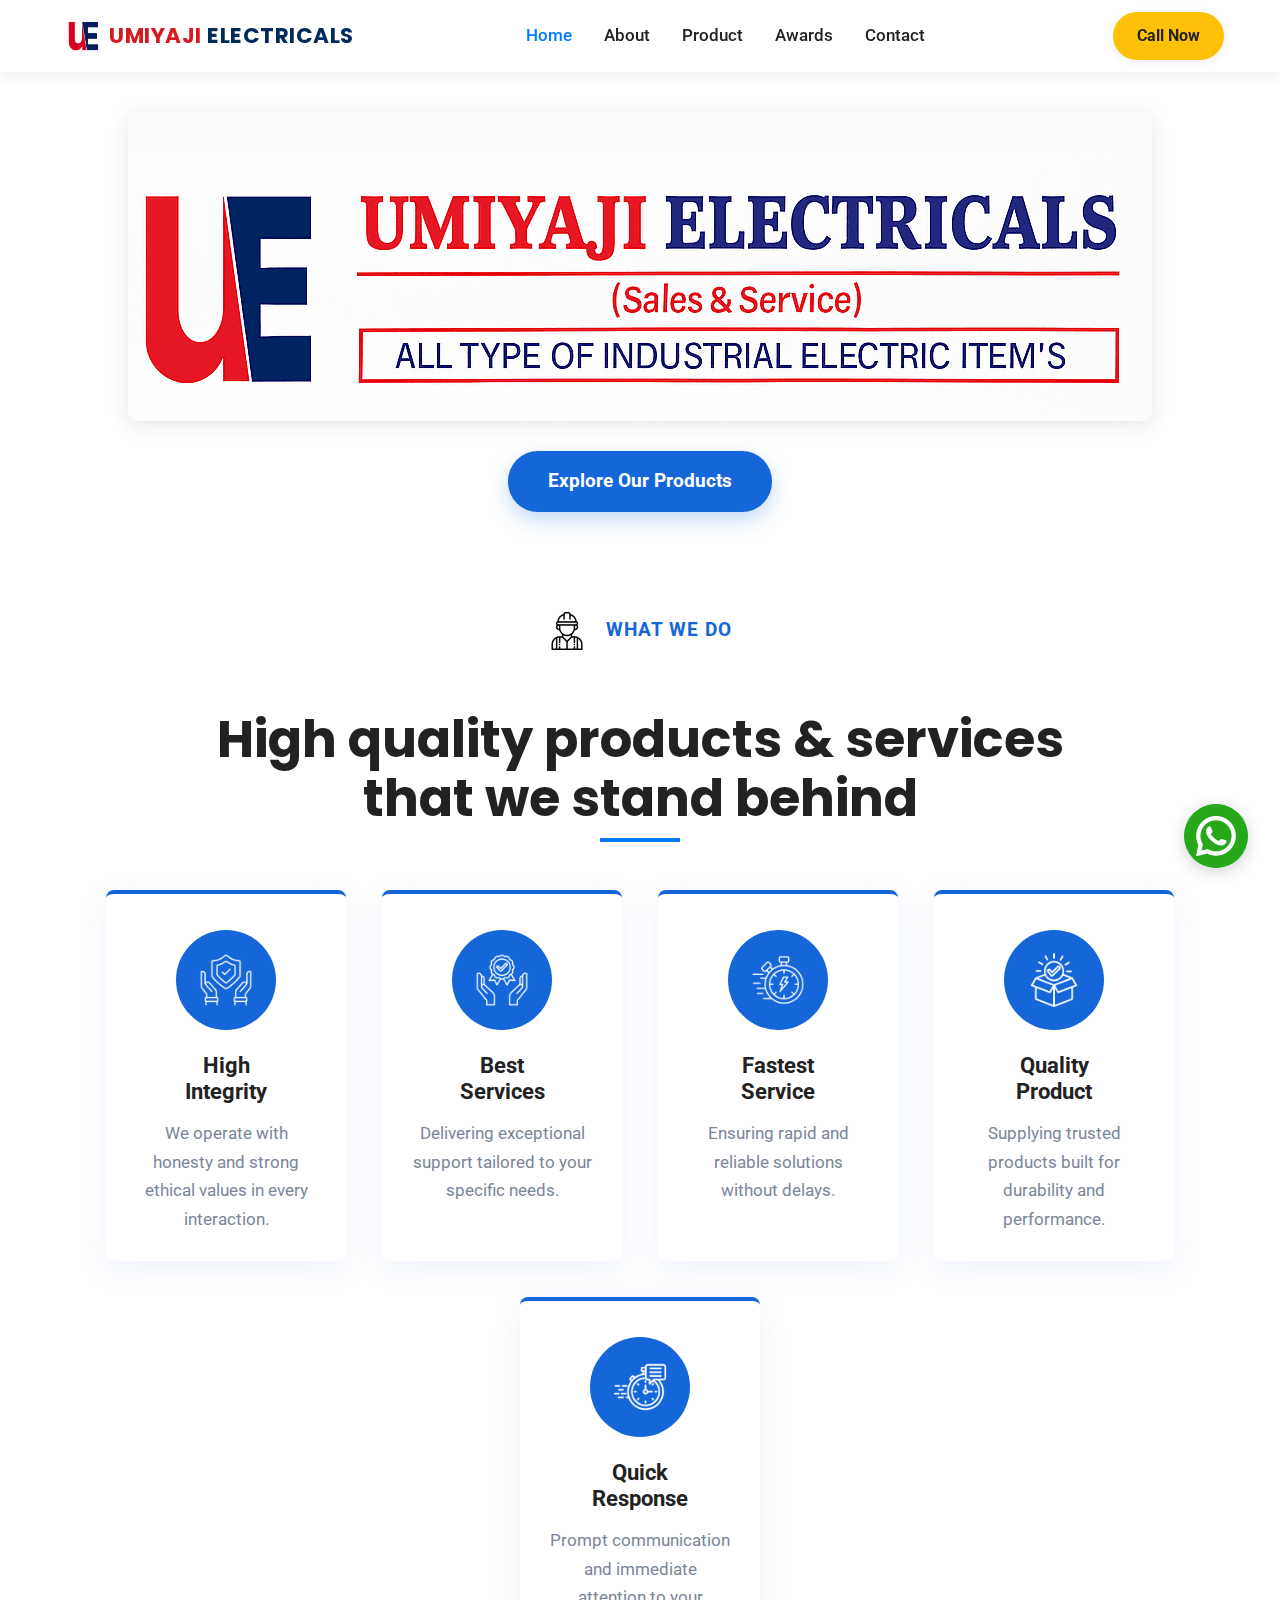
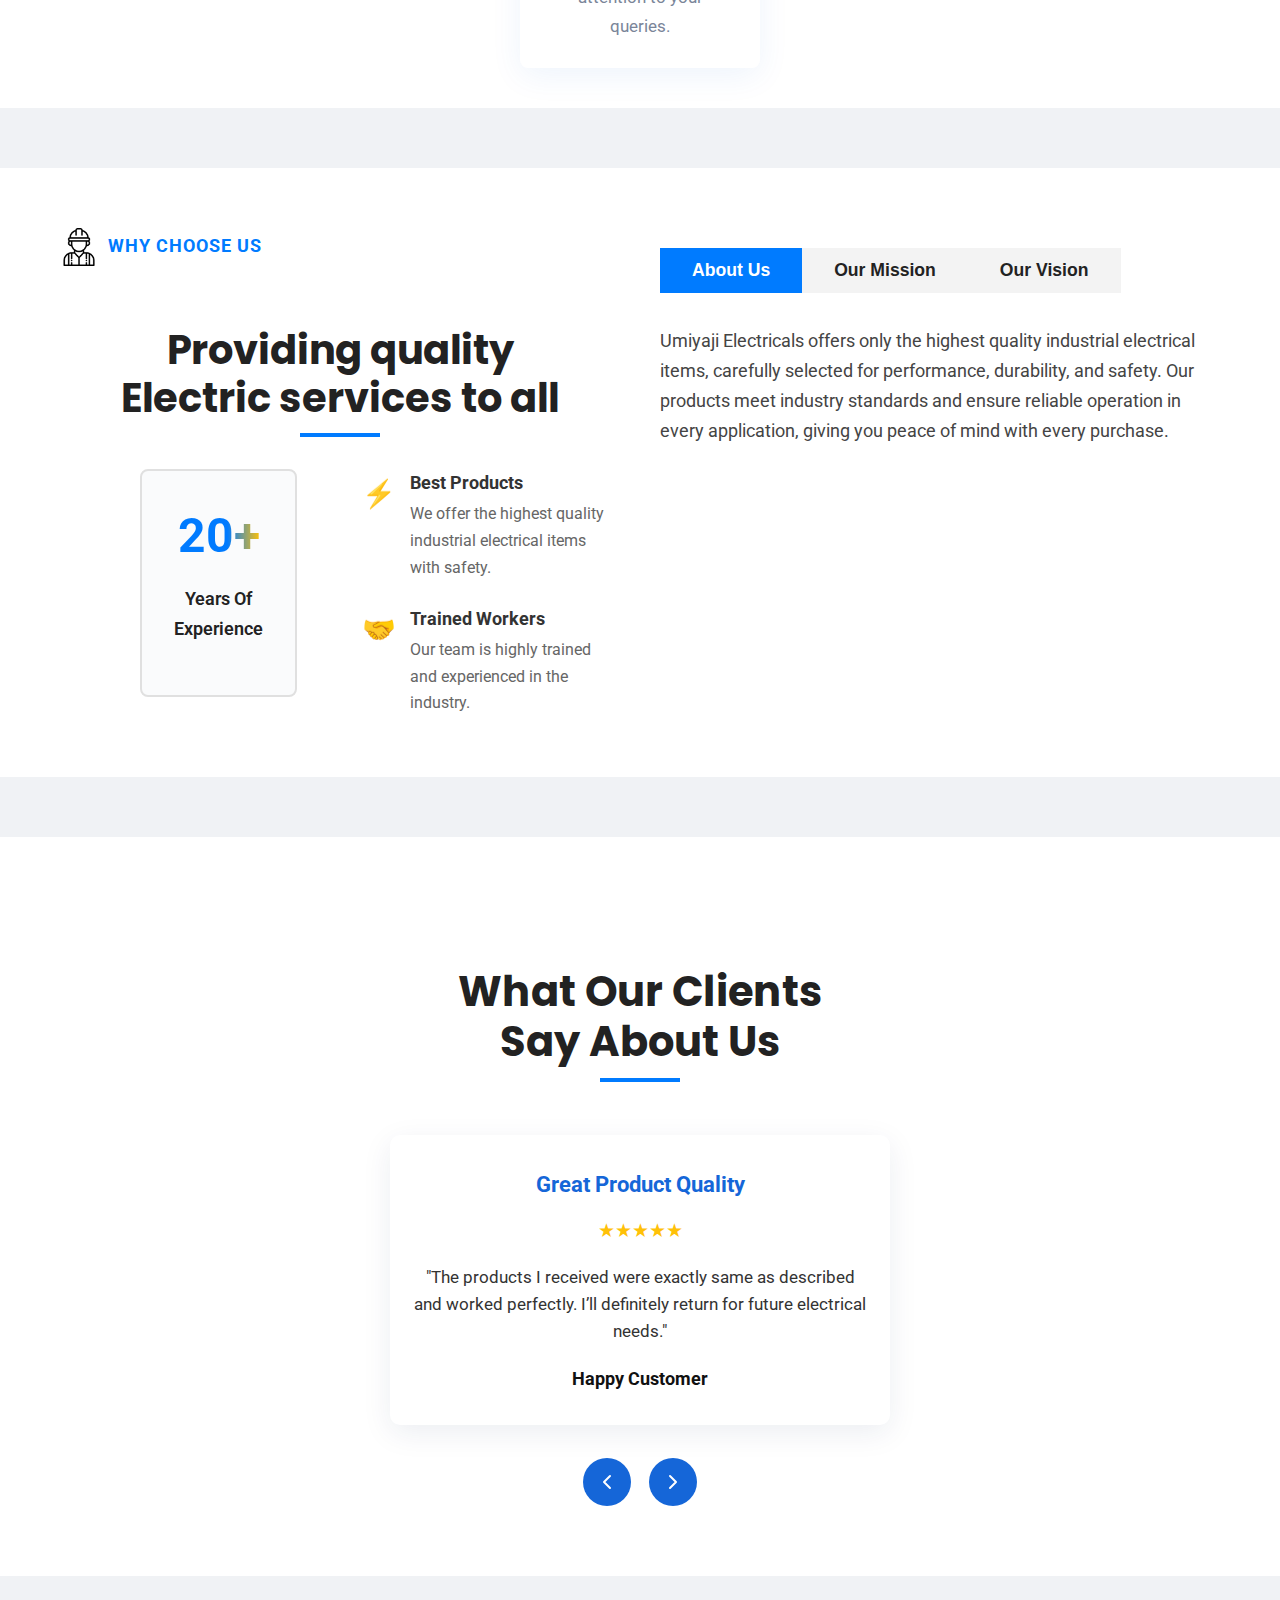
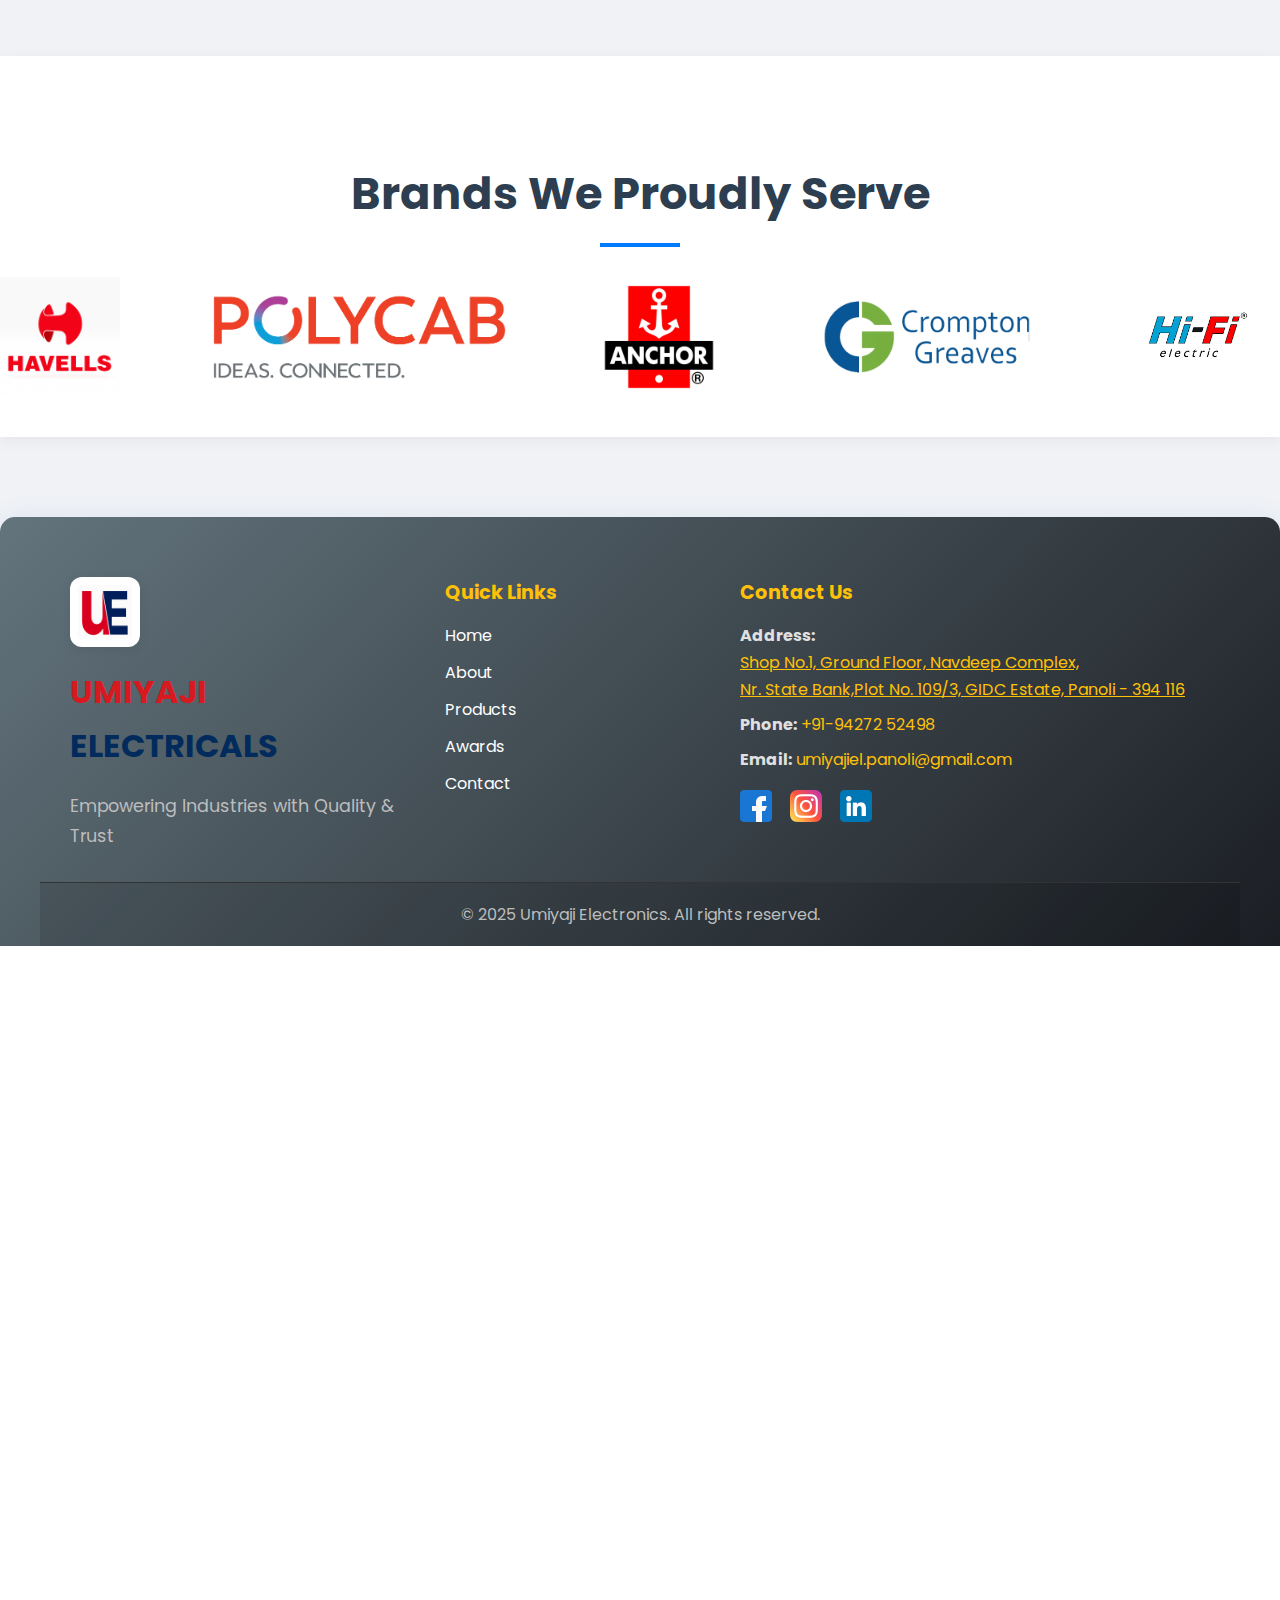
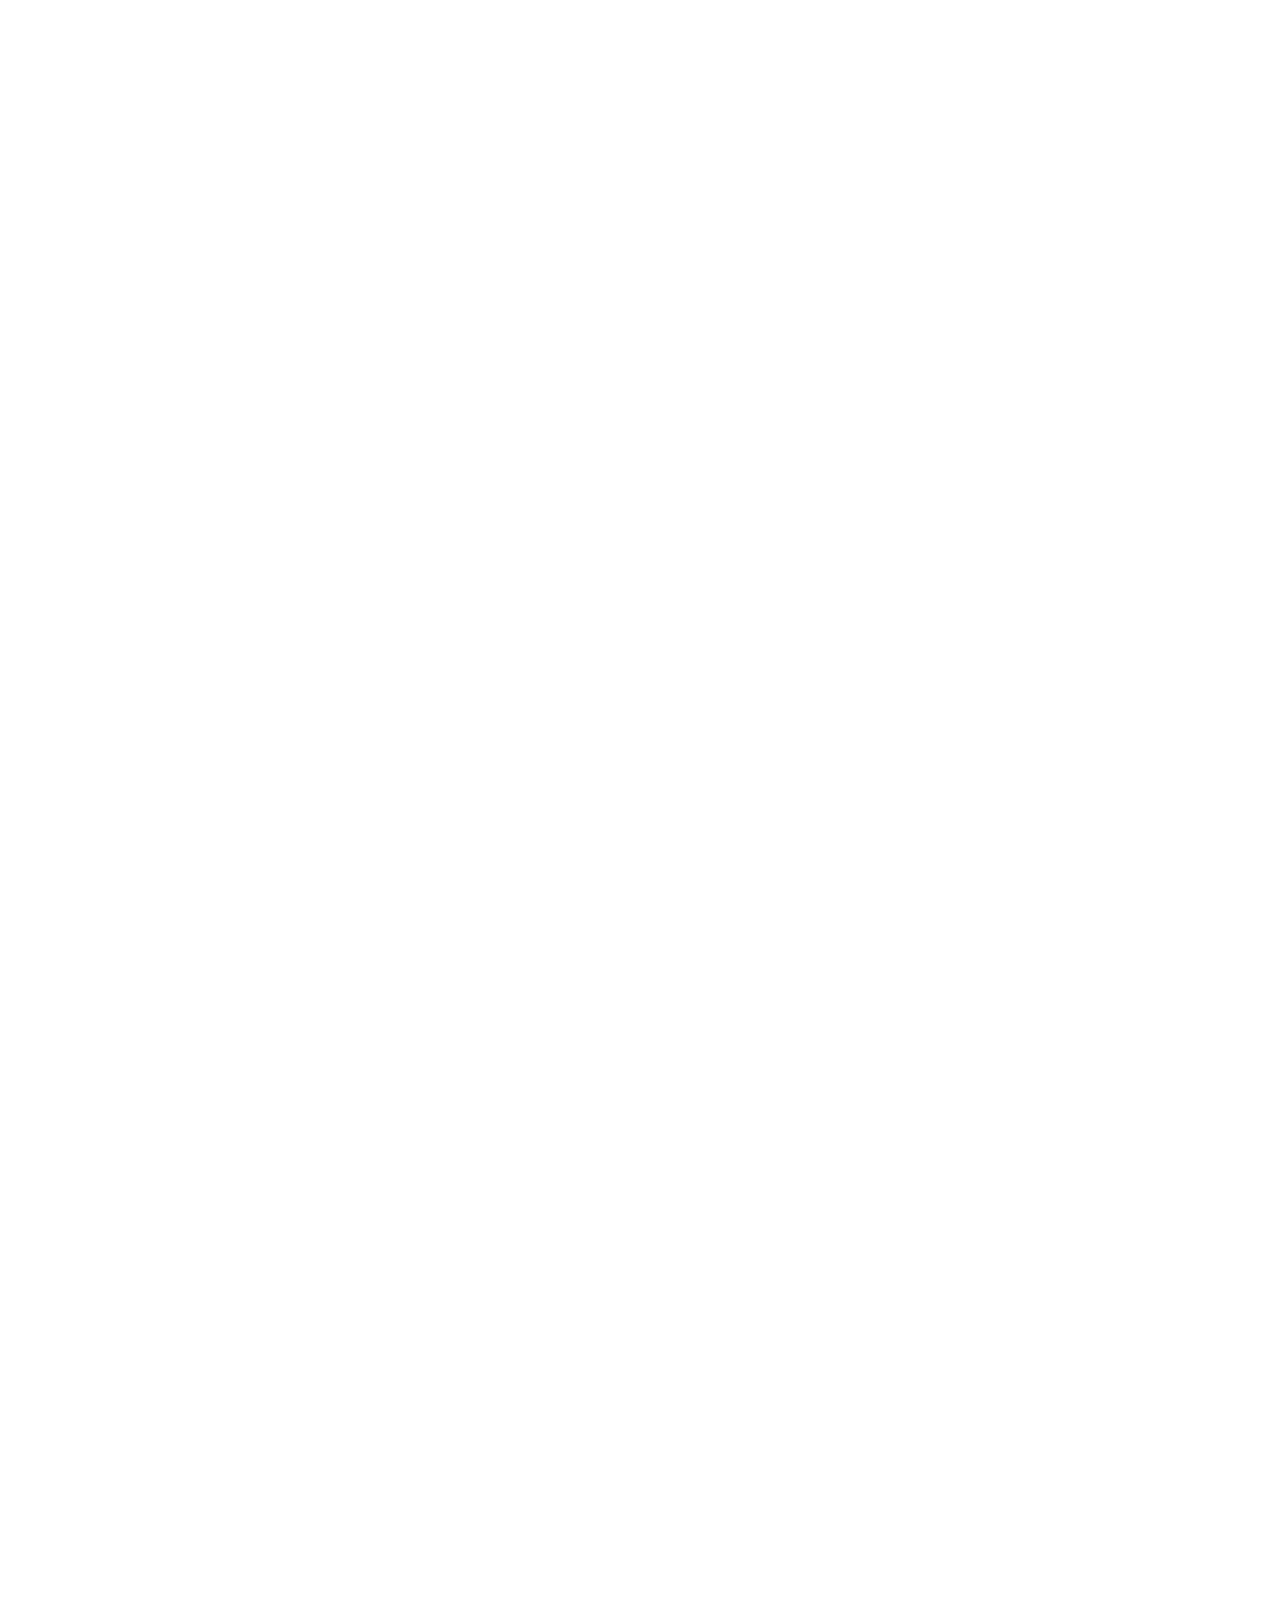
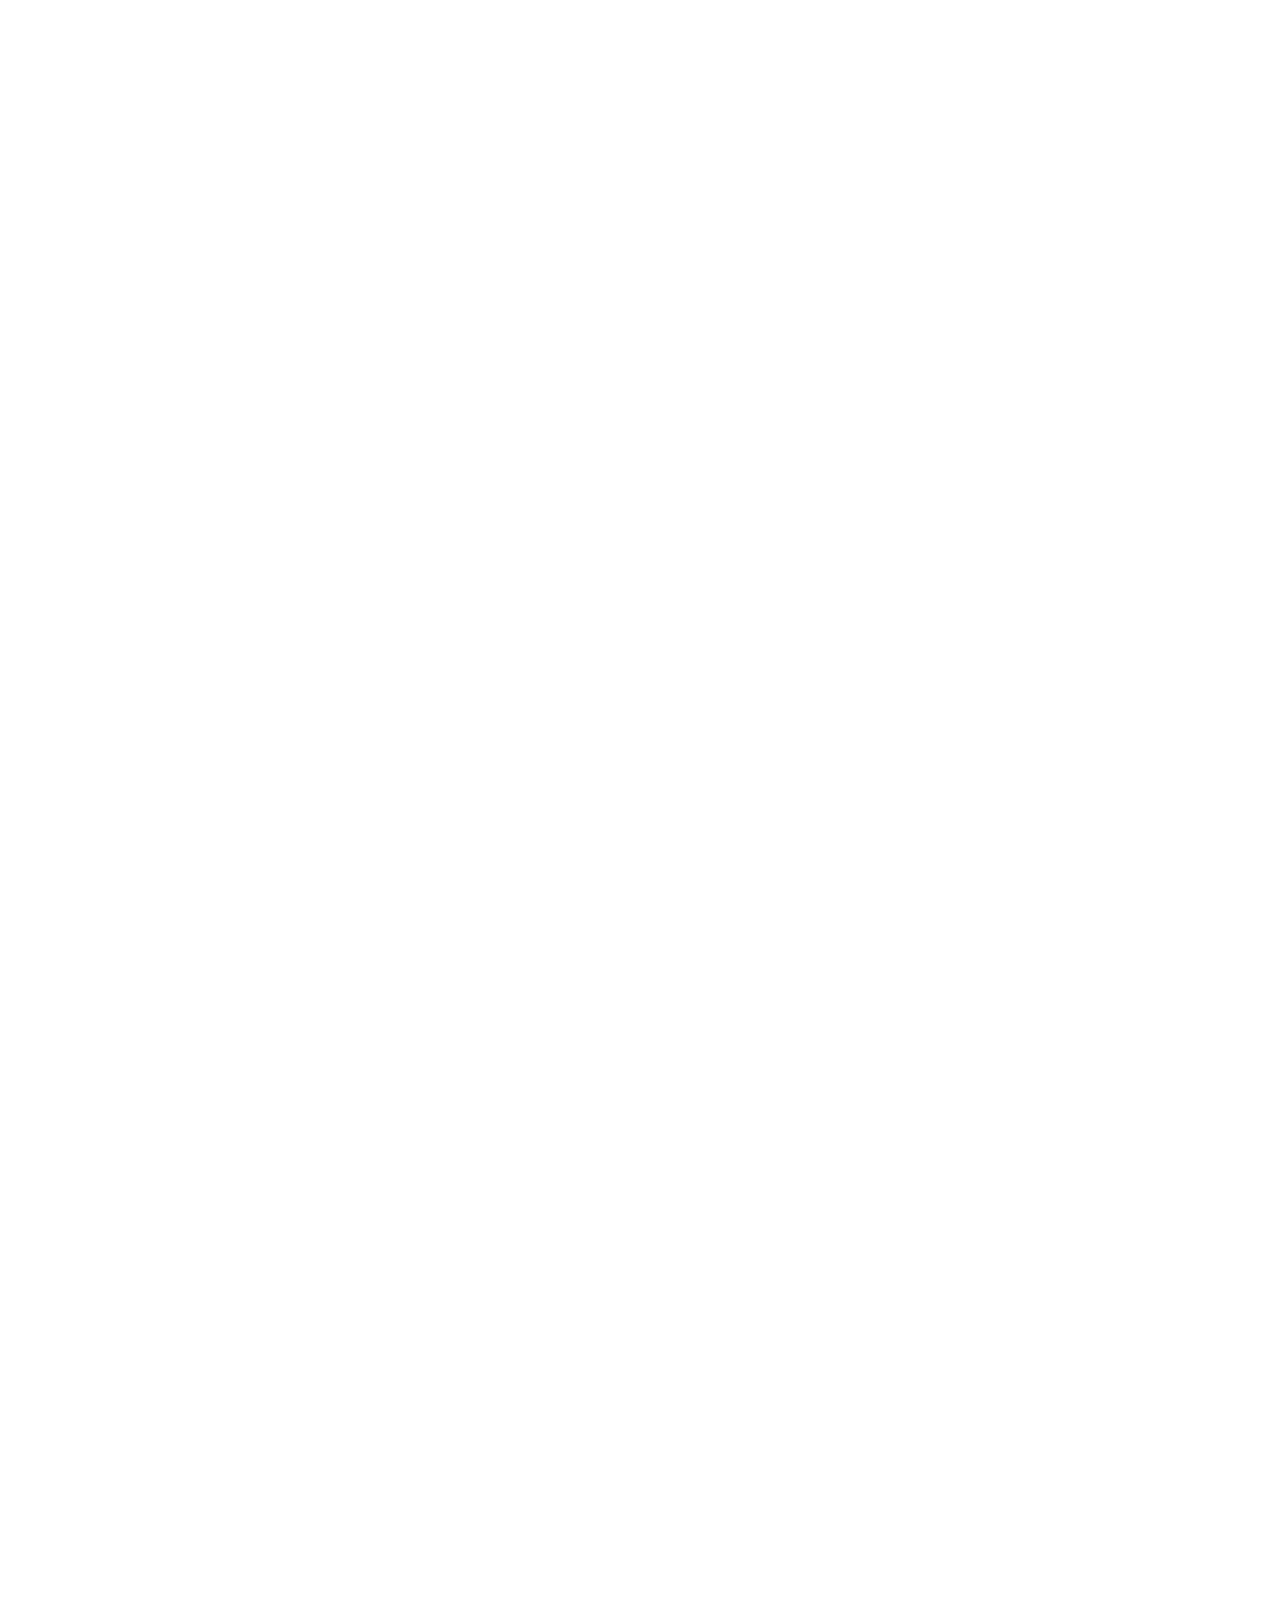
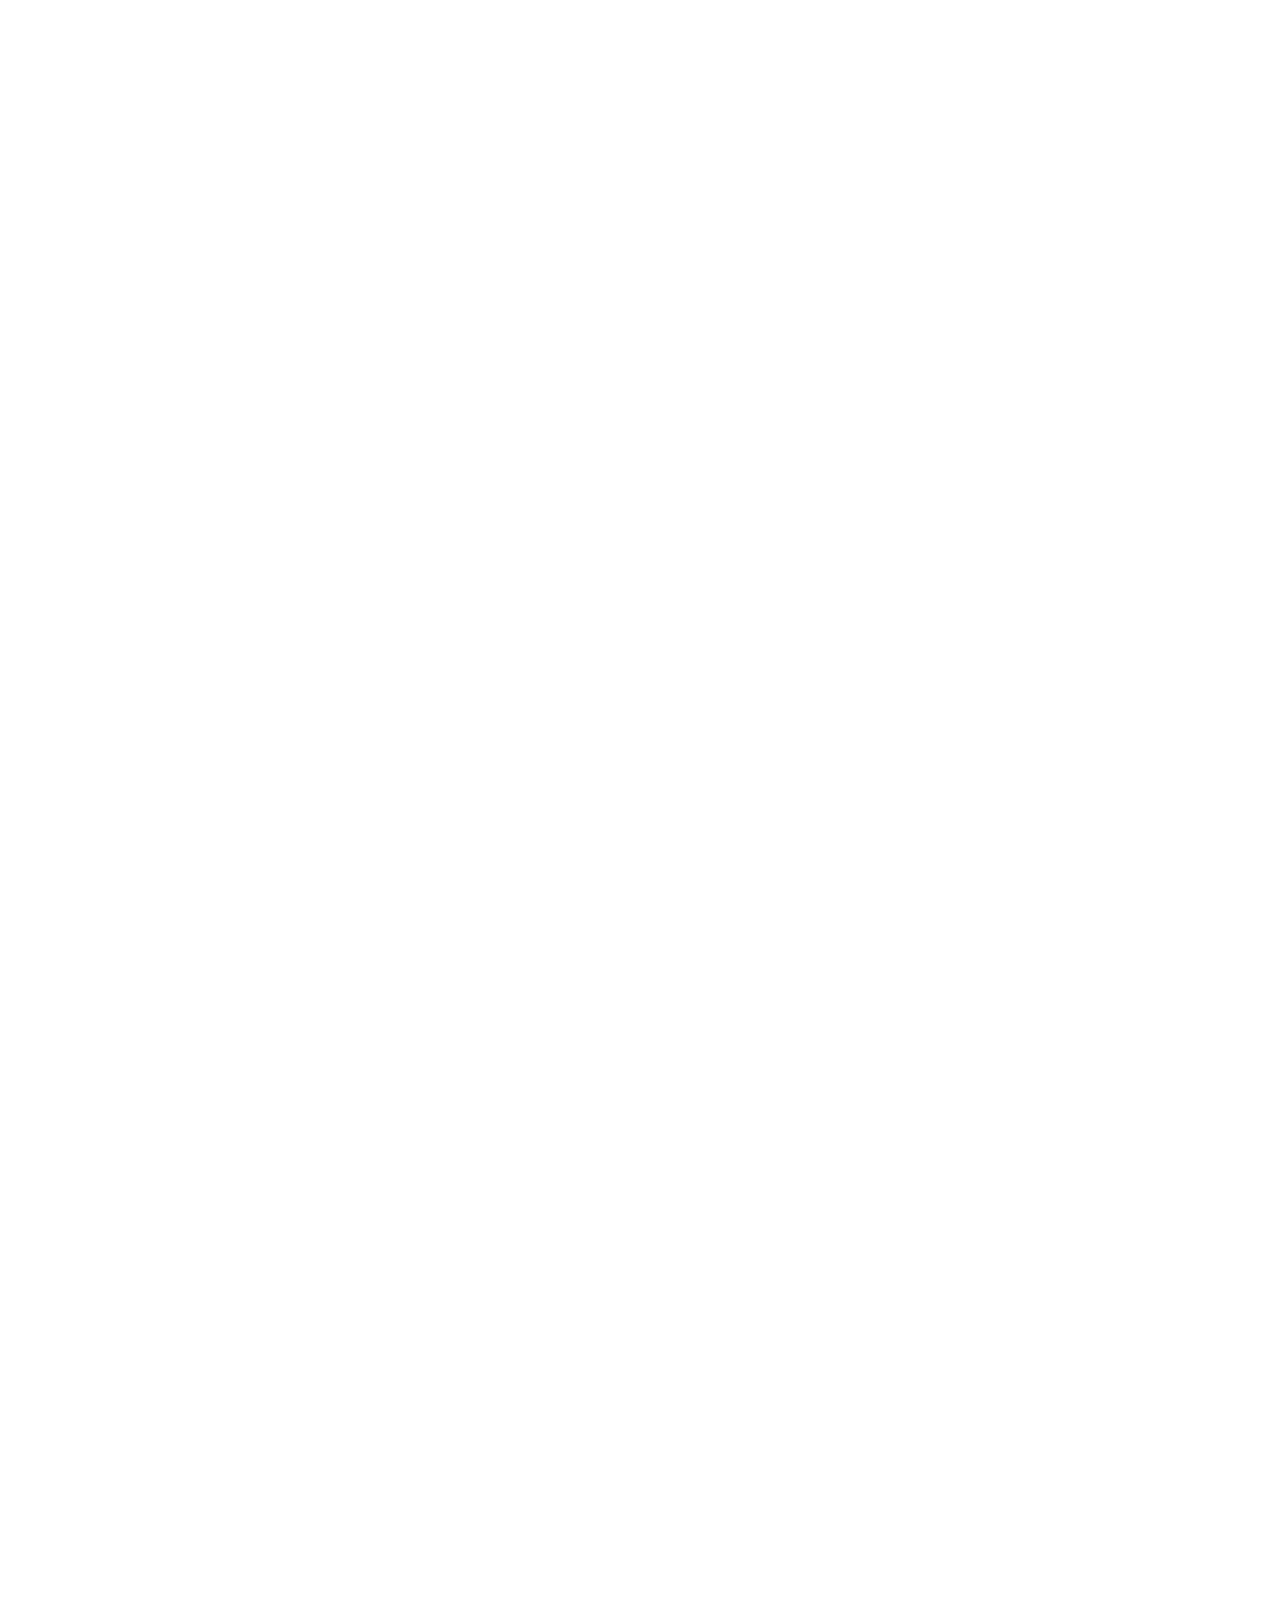
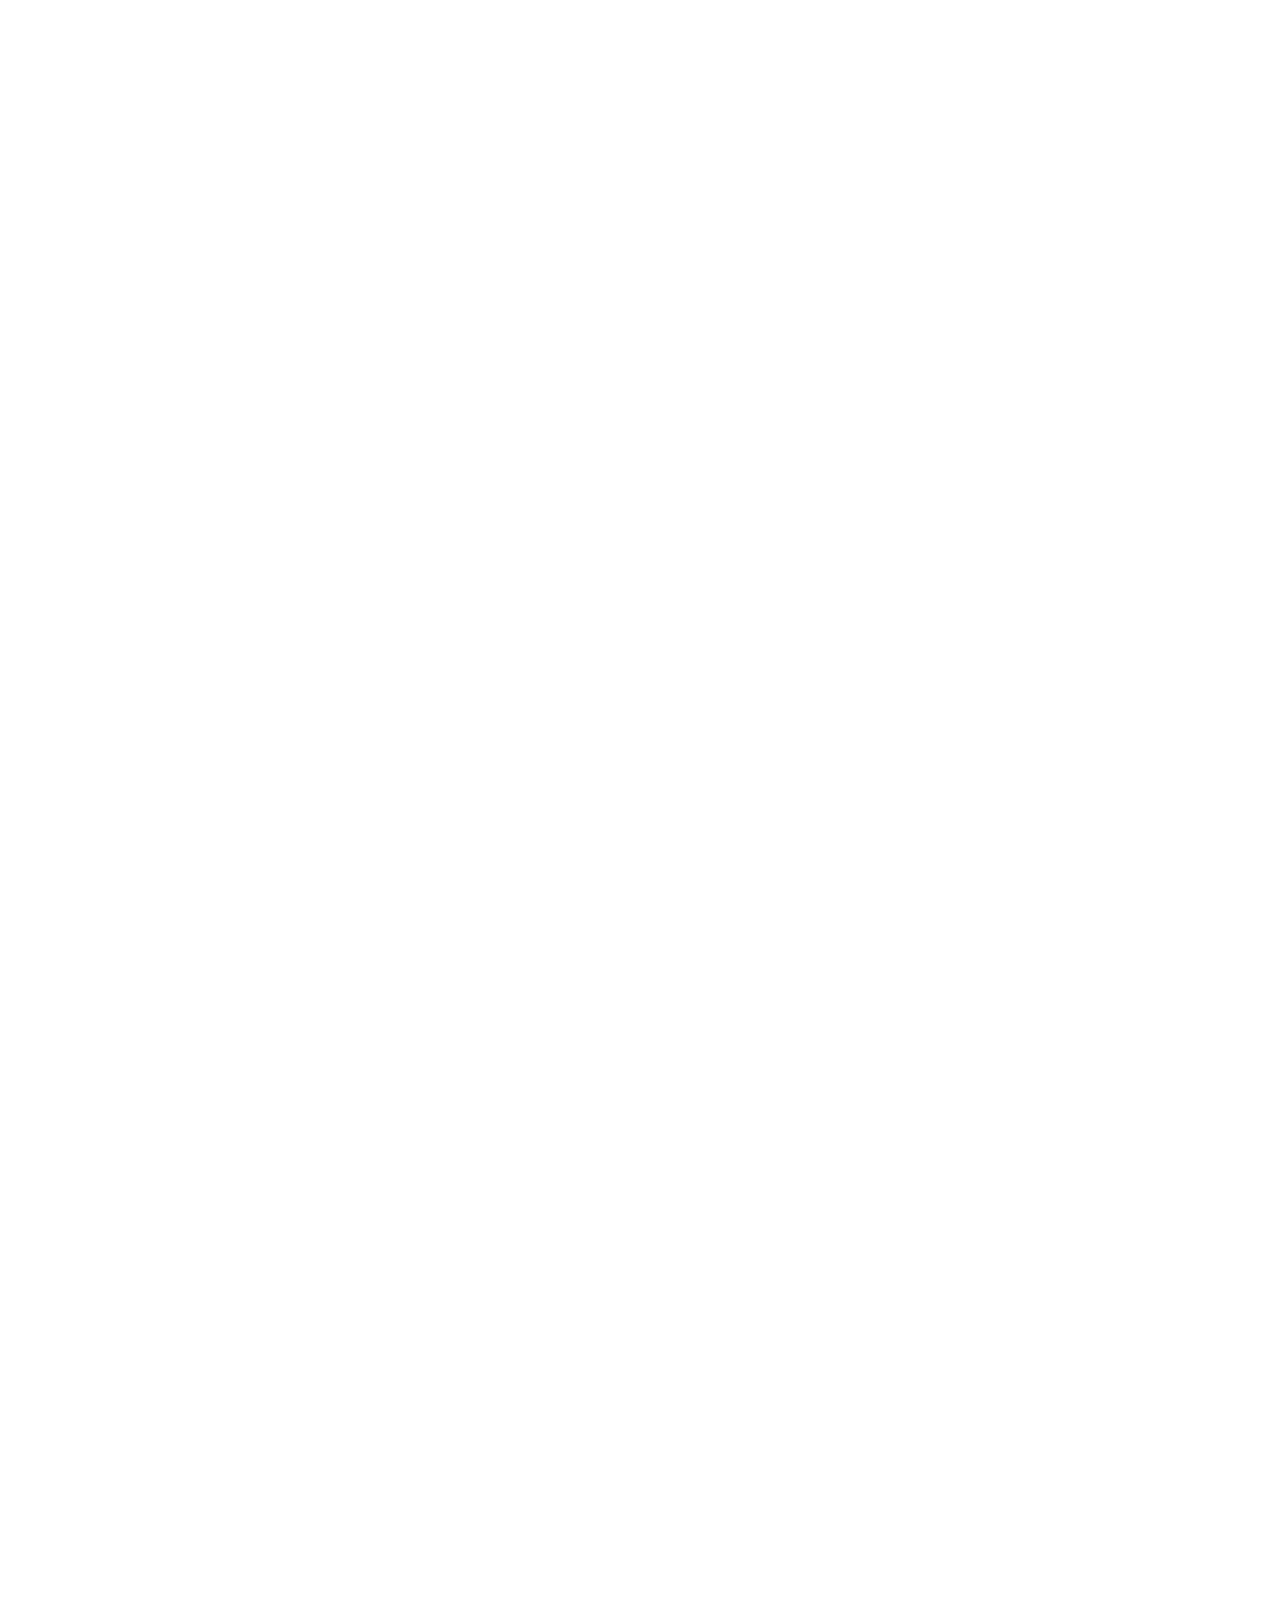
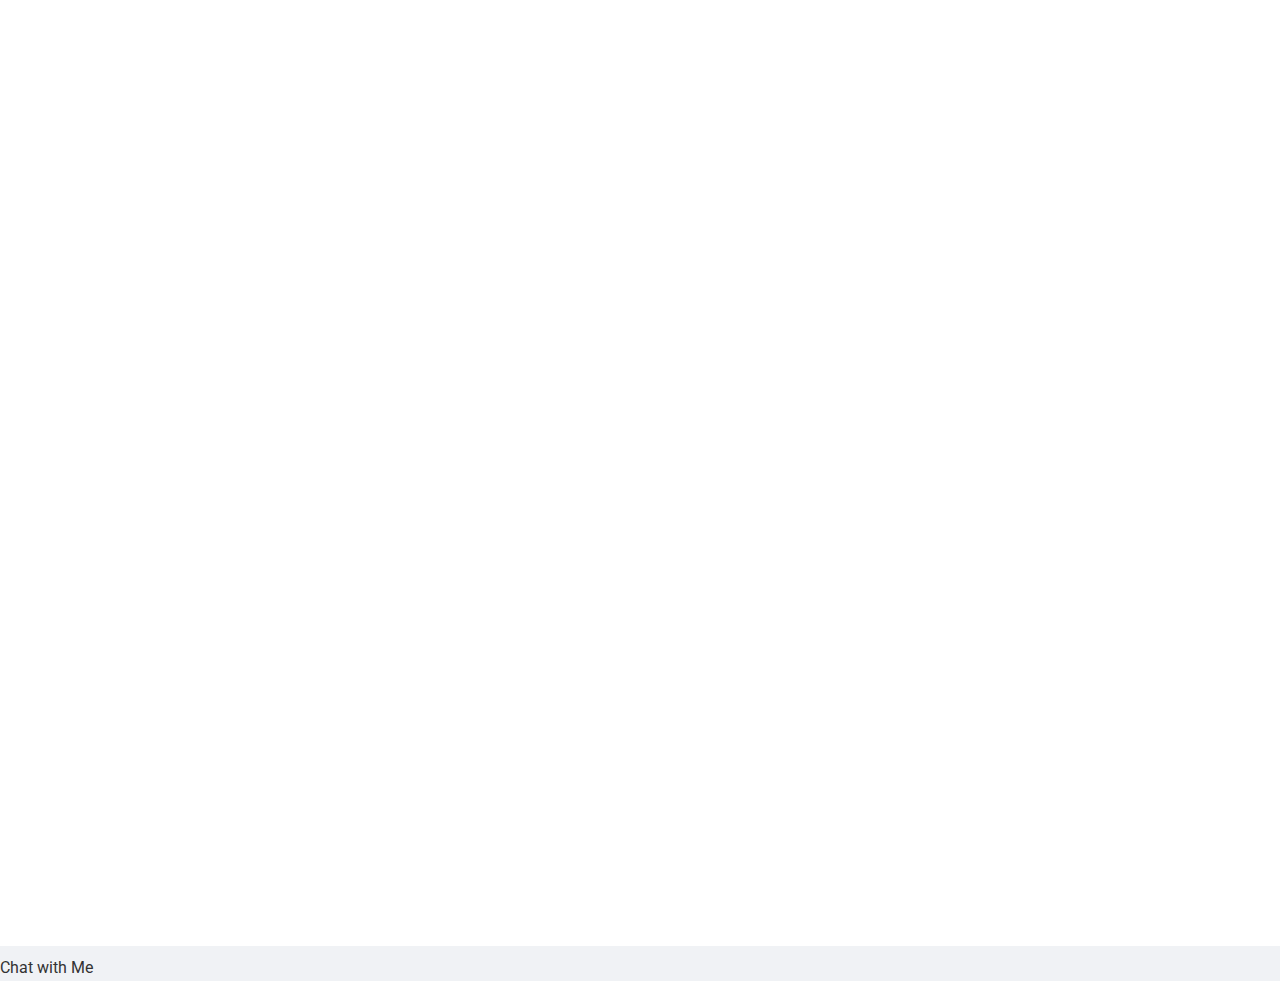
<file: index.html>
<!DOCTYPE html>
<html lang="en">

<head>
    <!-- Google tag (gtag.js) -->
<script async src="https://www.googletagmanager.com/gtag/js?id=G-F0ZJPVBWLM"></script>
<script>
  window.dataLayer = window.dataLayer || [];
  function gtag(){dataLayer.push(arguments);}
  gtag('js', new Date());

  gtag('config', 'G-F0ZJPVBWLM');
</script>
    <meta charset="UTF-8" />
    <meta name="viewport" content="width=device-width, initial-scale=1.0" />
    <title>Umiyaji Electricals - Modern Tech & Home Appliances</title>
    <link rel="icon" type="image/png" href="images/logo.png">
    <link rel="stylesheet" href="style.css" />
    <link href="https://fonts.googleapis.com/css2?family=Poppins:wght@300;400;600;700&display=swap" rel="stylesheet">
    <link href="https://fonts.googleapis.com/css2?family=Roboto:wght@300;400;700&display=swap" rel="stylesheet">
</head>

<body>
    <!-- Splash Screen -->
    <div class="splash-screen" id="splash-screen" aria-label="Loading">
        <img src="images/logo.png" alt="Umiyaji Electronics Logo" class="logo" />
        <h1>
            <span style="color:#D71920;">UMIYAJI</span>
            <span style="color:#002B5C;">ELECTRICALS</span>
        </h1>
    </div>

    <!-- Navbar -->
    <nav class="navbar" role="navigation" aria-label="Main Navigation">
        <div class="navbar-container">
            <a href="index.html" class="navbar-brand" aria-label="Umiyaji Electricals Home">
                <img src="images/logo.png" alt="Umiyaji Electronics Logo" class="navbar-logo" />
                <h1 class="navbar-title">
                    <span style="color:#D71920;">UMIYAJI</span>
                    <span style="color:#002B5C;">ELECTRICALS</span>
                </h1>
            </a>
            <button class="navbar-toggle" id="navbar-toggle" aria-label="Toggle navigation" aria-expanded="false">
                <span class="navbar-toggle-icon"></span>
            </button>
            <ul class="navbar-links" id="navbar-links">
                <li><a href="index.html" class="active">Home</a></li>
                <li><a href="about.html" id="about-link">About</a></li>
                <li><a href="product.html">Product</a></li>
                <li><a href="award.html">Awards</a></li>
                <li><a href="contact.html">Contact</a></li>
            </ul>
            <a href="tel:+919427252498" class="navbar-call" aria-label="Call Now">Call Now</a>
        </div>
    </nav>


    <!-- Header -->
    <header class="hero-banner">
        <div class="header-content">
            <img src="images/banner.png" alt="Umiyaji Electricals" class="banner-img" />
            <a href="product.html" class="btn-primary">Explore Our Products</a>
        </div>
    </header>



    <!-- What We Do Section -->
    <section class="what-we-do">
        <div class="what-container">
            <div class="what-title">
                <img src="images/worker.png" alt="Worker Icon" class="why-icon-img" />
                <span class="what-label">WHAT WE DO</span>
            </div>
            <h2>High quality products &amp; services<br>that we stand behind</h2>
            <div class="what-features">
                <div class="what-feature-card">
                    <div class="what-feature-icon">
                        <img src="images/integrity.png" alt="High Integrity" />
                    </div>
                    <div class="what-feature-title">High<br>Integrity</div>
                    <div class="what-feature-desc">We operate with honesty and strong ethical values in every interaction.</div>
                </div>
                <div class="what-feature-card">
                    <div class="what-feature-icon">
                        <img src="images/superior.png" alt="Best Services" />
                    </div>
                    <div class="what-feature-title">Best<br>Services</div>
                    <div class="what-feature-desc">Delivering exceptional support tailored to your specific needs.</div>
                </div>
                <div class="what-feature-card">
                    <div class="what-feature-icon">
                        <img src="images/rapid.png" alt="Fastest Service" />
                    </div>
                    <div class="what-feature-title">Fastest<br>Service</div>
                    <div class="what-feature-desc">Ensuring rapid and reliable solutions without delays.</div>
                </div>
                <div class="what-feature-card">
                    <div class="what-feature-icon">
                        <img src="images/order.png" alt="Quality Product" />
                    </div>
                    <div class="what-feature-title">Quality<br>Product</div>
                    <div class="what-feature-desc">Supplying trusted products built for durability and performance.</div>
                </div>
                <div class="what-feature-card">
                    <div class="what-feature-icon">
                        <img src="images/response.png" alt="Quick Response" />
                    </div>
                    <div class="what-feature-title">Quick<br>Response</div>
                    <div class="what-feature-desc">Prompt communication and immediate attention to your queries.</div>
                </div>
            </div>
        </div>
    </section>

    <!-- Why Choose Us Section -->
    <section class="why-choose-us">
        <div class="why-container">
            <div class="why-left">
                <div class="why-title">
                    <img src="images/worker.png" alt="Worker Icon" class="why-icon-img" />
                    <span class="why-label">WHY CHOOSE US</span>
                </div>
                <h2>Providing quality<br>Electric services to all</h2>
                <div class="why-features">
                    <div class="why-experience">
                        <div class="why-years">20+</div>
                        <div>
                            <div class="why-years-label">Years Of<br>Experience</div>
                        </div>
                    </div>
                    <div class="why-benefits">
                        <div class="why-benefit">
                            <span class="why-benefit-icon">⚡</span>
                            <div>
                                <div class="why-benefit-title">Best Products</div>
                                <div class="why-benefit-desc">We offer the highest quality industrial electrical items with safety.</div>
                            </div>
                        </div>
                        <div class="why-benefit">
                            <span class="why-benefit-icon">🤝</span>
                            <div>
                                <div class="why-benefit-title">Trained Workers</div>
                                <div class="why-benefit-desc">Our team is highly trained and experienced in the industry.</div>
                            </div>
                        </div>
                    </div>
                </div>
            </div>
            <div class="why-right">
                <div class="why-tabs" role="tablist">
                    <button class="why-tab why-tab-active" onclick="showWhyTab('about')" role="tab" aria-selected="true">About Us</button>
                    <button class="why-tab" onclick="showWhyTab('mission')" role="tab" aria-selected="false">Our Mission</button>
                    <button class="why-tab" onclick="showWhyTab('vision')" role="tab" aria-selected="false">Our Vision</button>
                </div>
                <div class="why-desc" id="why-desc">
                    Umiyaji Electricals offers only the highest quality industrial electrical items, carefully selected for performance, durability, and safety. Our products meet industry standards and ensure reliable operation in every application, giving you peace of mind with every purchase.
                </div>
            </div>
        </div>
    </section>

    <!-- Testimonials Section -->
<section class="testimonials-section">
    <div class="testimonials-container">
        <h2 class="testimonials-heading">What Our Clients<br>Say About Us</h2>

        <div class="testimonials-slider" id="testimonials-slider">
            <div class="testimonial-card active">
                <div class="testimonial-content">
                    <div class="testimonial-title">Great Product Quality</div>
                    <div class="testimonial-stars">★★★★★</div>
                    <div class="testimonial-text">
                        "The products I received were exactly same as described and worked perfectly. I’ll definitely return for future electrical
                        needs."
                    </div>
                    <div class="testimonial-author">
                        <strong>Happy Customer</strong>
                        <!-- <div class="testimonial-role">Customer</div> -->
                    </div>
                </div>
            </div>

            <div class="testimonial-card">
                <div class="testimonial-content">
                    <div class="testimonial-title">Highly Reliable</div>
                    <div class="testimonial-stars">★★★★★</div>
                    <div class="testimonial-text">
                        "I recently purchased electrical components from Umiyaji Electricals, and I was truly impressed with the product quality
                        and fast delivery. Highly reliable!"
                    </div>
                    <div class="testimonial-author">
                        <strong>Happy Customer</strong>
                        <!-- <div class="testimonial-role">Customer</div> -->
                    </div>
                </div>
            </div>

            <div class="testimonial-card">
                <div class="testimonial-content">
                    <div class="testimonial-title">Great Experiance</div>
                    <div class="testimonial-stars">★★★★★</div>
                    <div class="testimonial-text">
                        "Very professional experience from start to finish. Great communication and top-quality products. Highly recommended!"
                    </div>
                    <div class="testimonial-author">
                        <strong>Happy Customer</strong>
                        <!-- <div class="testimonial-role">Customer</div> -->
                    </div>
                </div>
            </div>

            <div class="testimonial-card">
                <div class="testimonial-content">
                    <div class="testimonial-title">Excellent Service</div>
                    <div class="testimonial-stars">★★★★★</div>
                    <div class="testimonial-text">
                        "Excellent service and quick response! The team at Umiyaji Electricals made the entire process smooth and hassle-free."
                    </div>
                    <div class="testimonial-author">
                        <strong>Happy Customer</strong>
                        <!-- <div class="testimonial-role">Customer</div> -->
                    </div>
                </div>
            </div>

            <div class="testimonial-card">
                <div class="testimonial-content">
                    <div class="testimonial-title">Highly Recommend</div>
                    <div class="testimonial-stars">★★★★★</div>
                    <div class="testimonial-text">
                        "A trustworthy partner with unmatched industry expertise and response time."
                    </div>
                    <div class="testimonial-author">
                        <strong>Happy Customer</strong>
                        <!-- <div class="testimonial-role">Customer</div> -->
                    </div>
                </div>
            </div>
        </div>

        <div class="testimonial-controls">
            <button class="testimonial-arrow">
                <svg xmlns="http://www.w3.org/2000/svg" width="20" height="20" fill="none" stroke="white" stroke-width="2"
                    stroke-linecap="round" stroke-linejoin="round" viewBox="0 0 24 24">
                    <path d="M15 18l-6-6 6-6" />
                </svg>
            </button>
        
            <button class="testimonial-arrow">
                <svg xmlns="http://www.w3.org/2000/svg" width="20" height="20" fill="none" stroke="white" stroke-width="2"
                    stroke-linecap="round" stroke-linejoin="round" viewBox="0 0 24 24">
                    <path d="M9 18l6-6-6-6" />
                </svg>
            </button>
        </div>
    </div>
</section>


    <!-- Brand Carousel Section -->
    <section class="logo-carousel">
        <h2>Brands We Proudly Serve</h2>
        <div class="carousel-wrapper">
            <div class="carousel-track" id="brand-track">
                <img src="brands/brand1.png" alt="Havells Logo">
                <img src="brands/brand2.png" alt="Polycab Logo">
                <img src="brands/brand3.png" alt="Anchor Logo">
                <img src="brands/brand4.png" alt="Crompton graves Logo">
                <img src="brands/brand5.png" alt="Hifi Logo">
                <img src="brands/brand6.png" alt="L&T Logo">
                <img src="brands/brand7.png" alt="Schiender Logo">
                <img src="brands/brand8.jpg" alt="Bajaj Logo">
                <img src="brands/brand9.png" alt="Multispan Logo">
                <img src="brands/brand10.jpg" alt="Jigo Logo">
                <img src="brands/brand11.png" alt="3D Logo">
                <img src="brands/brand12.png" alt="Almonard Logo">
                <img src="brands/brand13.png" alt="Taparia Logo">
                <img src="brands/brand14.png" alt="Siemens Logo">
            </div>
        </div>
    </section>

    <!-- Footer -->
    <footer>
        <div class="footer-main">
            <div class="footer-brand">
                <img src="images/logo.png" alt="Umiyaji Electronics Logo" class="footer-logo" />
                <h1>
                    <span style="color:#D71920;">UMIYAJI</span> <span style="color:#002B5C;">ELECTRICALS</span>
                </h1>
                <p class="footer-tagline">Empowering Industries with Quality & Trust</p>
            </div>
            <div class="footer-links">
                <h3>Quick Links</h3>
                <ul>
                    <li><a href="index.html">Home</a></li>
                    <li><a href="about.html">About</a></li>
                    <li><a href="product.html">Products</a></li>
                    <li><a href="award.html">Awards</a></li>
                    <li><a href="contact.html">Contact</a></li>
                </ul>
            </div>
            <div class="footer-contact">
                <h3>Contact Us</h3>
                <p><strong>Address:</strong><br>
                    <a href="https://maps.app.goo.gl/9jYehLhCnPvmdQEr7" target="_blank"
                        style="color: #ffc107; text-decoration: underline;">
                        Shop No.1, Ground Floor, Navdeep Complex,<br>
                        Nr. State Bank,Plot No. 109/3, GIDC Estate,
                        Panoli - 394 116
                    </a>
                </p>
                <p><strong>Phone:</strong> <a href="tel:+919427252498">+91-94272 52498</a></p>
                <p><strong>Email:</strong> <a href="mailto:umiyajiel.panoli@gmail.com">umiyajiel.panoli@gmail.com</a></p>
                <div class="footer-social">
                    <a href="#" title="Facebook"><img src="images/facebook.png" alt="Facebook"></a>
                    <a href="#" title="Instagram"><img src="images/instagram.png" alt="Instagram"></a>
                    <a href="#" title="LinkedIn"><img src="images/linkedin.png" alt="LinkedIn"></a>
                </div>
            </div>
        </div>
        <div class="footer-bottom">
            <span>&copy; 2025 Umiyaji Electronics. All rights reserved.</span>
            <!-- <span>Made with <span style="color:#e25555;">&#10084;</span> in India</span> -->
        </div>
    </footer>

    <!-- Scripts -->
    <script>
        // Splash screen functionality
        window.onload = function () {
            setTimeout(function () {
                document.getElementById('splash-screen').style.display = 'none';
            }, 700);
        };

        // Mobile Navbar Toggle
        const navbarToggle = document.getElementById('navbar-toggle');
        const navbarLinks = document.getElementById('navbar-links');
        if (navbarToggle) {
            navbarToggle.addEventListener('click', function () {
                const expanded = this.getAttribute('aria-expanded') === 'true';
                this.setAttribute('aria-expanded', !expanded);
                navbarLinks.classList.toggle('navbar-links-open');
            });
        }

        // Duplicate carousel content for seamless loop
        const track = document.getElementById('brand-track');
        if (track) {
            track.innerHTML += track.innerHTML;
        }

        // Why Choose Us Tabs
        function showWhyTab(tab) {
            const desc = document.getElementById('why-desc');
            const tabs = document.querySelectorAll('.why-tab');
            tabs.forEach(t => t.classList.remove('why-tab-active'));
            tabs.forEach(t => t.setAttribute('aria-selected', 'false'));
            if (tab === 'about') {
                desc.innerHTML = 'We offer only the highest quality industrial electrical items, carefully selected for performance, durability, and safety. Our products meet industry standards and ensure reliable operation in every application, giving you peace of mind with every purchase.';
                tabs[0].classList.add('why-tab-active');
                tabs[0].setAttribute('aria-selected', 'true');
            } else if (tab === 'mission') {
                desc.innerHTML = 'Our Mission is to deliver top-quality industrial electrical solutions with a commitment to excellence, innovation, and customer satisfaction. We aim to build lasting relationships by providing reliable products and exceptional service that empower industries to operate safely and efficiently.';
                tabs[1].classList.add('why-tab-active');
                tabs[1].setAttribute('aria-selected', 'true');
            } else if (tab === 'vision') {
                desc.innerHTML = 'To be a leading name in the electrical industry by setting benchmarks in quality, service, and trust. We envision a future where every industrial need is powered by our innovative solutions, making us the most preferred and reliable partner across the nation.';
                tabs[2].classList.add('why-tab-active');
                tabs[2].setAttribute('aria-selected', 'true');
            }
        }

        // Testimonial slider logic
            document.addEventListener("DOMContentLoaded", () => {
                const testimonials = document.querySelectorAll('.testimonial-card');
                const dots = document.querySelectorAll('.testimonial-dots .dot');
                const prevBtn = document.getElementById('testimonial-prev');
                const nextBtn = document.getElementById('testimonial-next');

                let current = 0;
                const total = testimonials.length;

                // Show specific testimonial
                function showTestimonial(idx) {
                    testimonials.forEach((t, i) => {
                        t.classList.toggle('active', i === idx);
                    });
                    dots.forEach((d, i) => {
                        d.classList.toggle('active', i === idx);
                    });
                    current = idx;
                }

                // Previous Button
                if (prevBtn) {
                    prevBtn.addEventListener('click', () => {
                        const newIndex = (current - 1 + total) % total;
                        showTestimonial(newIndex);
                    });
                }

                // Next Button
                if (nextBtn) {
                    nextBtn.addEventListener('click', () => {
                        const newIndex = (current + 1) % total;
                        showTestimonial(newIndex);
                    });
                }

                // Dots Navigation
                dots.forEach((dot, i) => {
                    dot.addEventListener('click', () => showTestimonial(i));
                });

                // Auto Slide
                setInterval(() => {
                    const newIndex = (current + 1) % total;
                    showTestimonial(newIndex);
                }, 5000);

                // Initialize the first testimonial
                showTestimonial(0);
            });
    </script>

    <!-- Whatsapp Contact -->
    <a href="https://wa.me/919427252498" class="whatsapp-float" target="_blank" title="Chat with us on WhatsApp" aria-label="Chat with us on WhatsApp">
        <img src="images/whatsapp.png" alt="WhatsApp" />
    </a>

    <!-- Floating Robot Icon Button -->
    <div class="chat-toggle" id="chatToggle">
        <img src="images/robot-icon.jpg" alt="Chatbot" />
        <span class="chat-tooltip">Chat with Me</span>
    </div>
    
    <!-- Chatbot Window -->
    <div class="chatbot-container" id="chatbotContainer" style="display: none;">
        <div class="chat-header">
              UMIYAJI AI ASSISTANT
            <span class="chat-close" id="chatCloseBtn">×</span>
        </div>
        <div class="chat-window" id="chatWindow"></div>
        <div class="chat-input-area">
            <input type="text" id="chatInput" placeholder="Type your message..." />
            <button id="sendBtn">Send</button>
        </div>
    </div>


    <script>
       const chatToggle = document.getElementById("chatToggle");
        const chatContainer = document.getElementById("chatbotContainer");
        const chatCloseBtn = document.getElementById("chatCloseBtn");

        // Toggle chat window visibility and hide robot icon
        chatToggle.addEventListener("click", () => {
            const isVisible = chatContainer.style.display === "block";
            chatContainer.style.display = isVisible ? "none" : "block";
            chatToggle.classList.toggle("hidden", !isVisible); // Hide robot icon when chat window is open
        });

        chatCloseBtn.addEventListener("click", () => {
            chatContainer.style.display = "none";
            chatToggle.classList.remove("hidden"); // Show robot icon when chat window is closed
        });

        // Ensure messages scroll properly and input box stays visible
        const chatWindow = document.getElementById("chatWindow");
        const chatInput = document.getElementById("chatInput");
        const sendBtn = document.getElementById("sendBtn");

        // Scroll to the bottom of the chat window when a new message is added
            function appendMessage(msg, type = 'user') {
                const msgDiv = document.createElement('div');
                msgDiv.classList.add('chat-bubble', type === 'user' ? 'user-msg' : 'bot-msg');
                msgDiv.textContent = msg;
                const chatWindow = document.getElementById('chatWindow');
                chatWindow.appendChild(msgDiv);
                chatWindow.scrollTop = chatWindow.scrollHeight; // Scroll to the bottom
            }

        function addTypingIndicator() {
            const typingDiv = document.createElement('div');
            typingDiv.classList.add('chat-bubble', 'bot-msg');
            typingDiv.textContent = 'Typing...';
            typingDiv.id = 'typingIndicator';
            chatWindow.appendChild(typingDiv);
            chatWindow.scrollTop = chatWindow.scrollHeight; // Scroll to the bottom
        }

        function removeTypingIndicator() {
            const typingDiv = document.getElementById('typingIndicator');
            if (typingDiv) typingDiv.remove();
        }

        async function sendMessage() {
            const userMessage = chatInput.value.trim();
            if (!userMessage) return;

            appendMessage(userMessage, 'user');
            chatInput.value = '';
            addTypingIndicator();

            try {
                const response = await fetch("https://demo7105.app.n8n.cloud/webhook/Chat", {
                    method: "POST",
                    headers: { "Content-Type": "application/json" },
                    body: JSON.stringify({ message: userMessage })
                });

                const data = await response.json();
                removeTypingIndicator();

                if (data && data.output) {
                    appendMessage(data.output, 'bot');
                } else {
                    appendMessage("⚠️ Server responded without 'output' field.", 'bot');
                    console.warn("Unexpected response:", data);
                }
            } catch (error) {
                removeTypingIndicator();
                console.error("Fetch error:", error);
                appendMessage("❌ Unable to reach server.", 'bot');
            }
        }

        sendBtn.addEventListener('click', sendMessage);
        chatInput.addEventListener('keypress', (e) => {
            if (e.key === 'Enter') sendMessage();
        });
    </script>


</body>

</html>
</file>
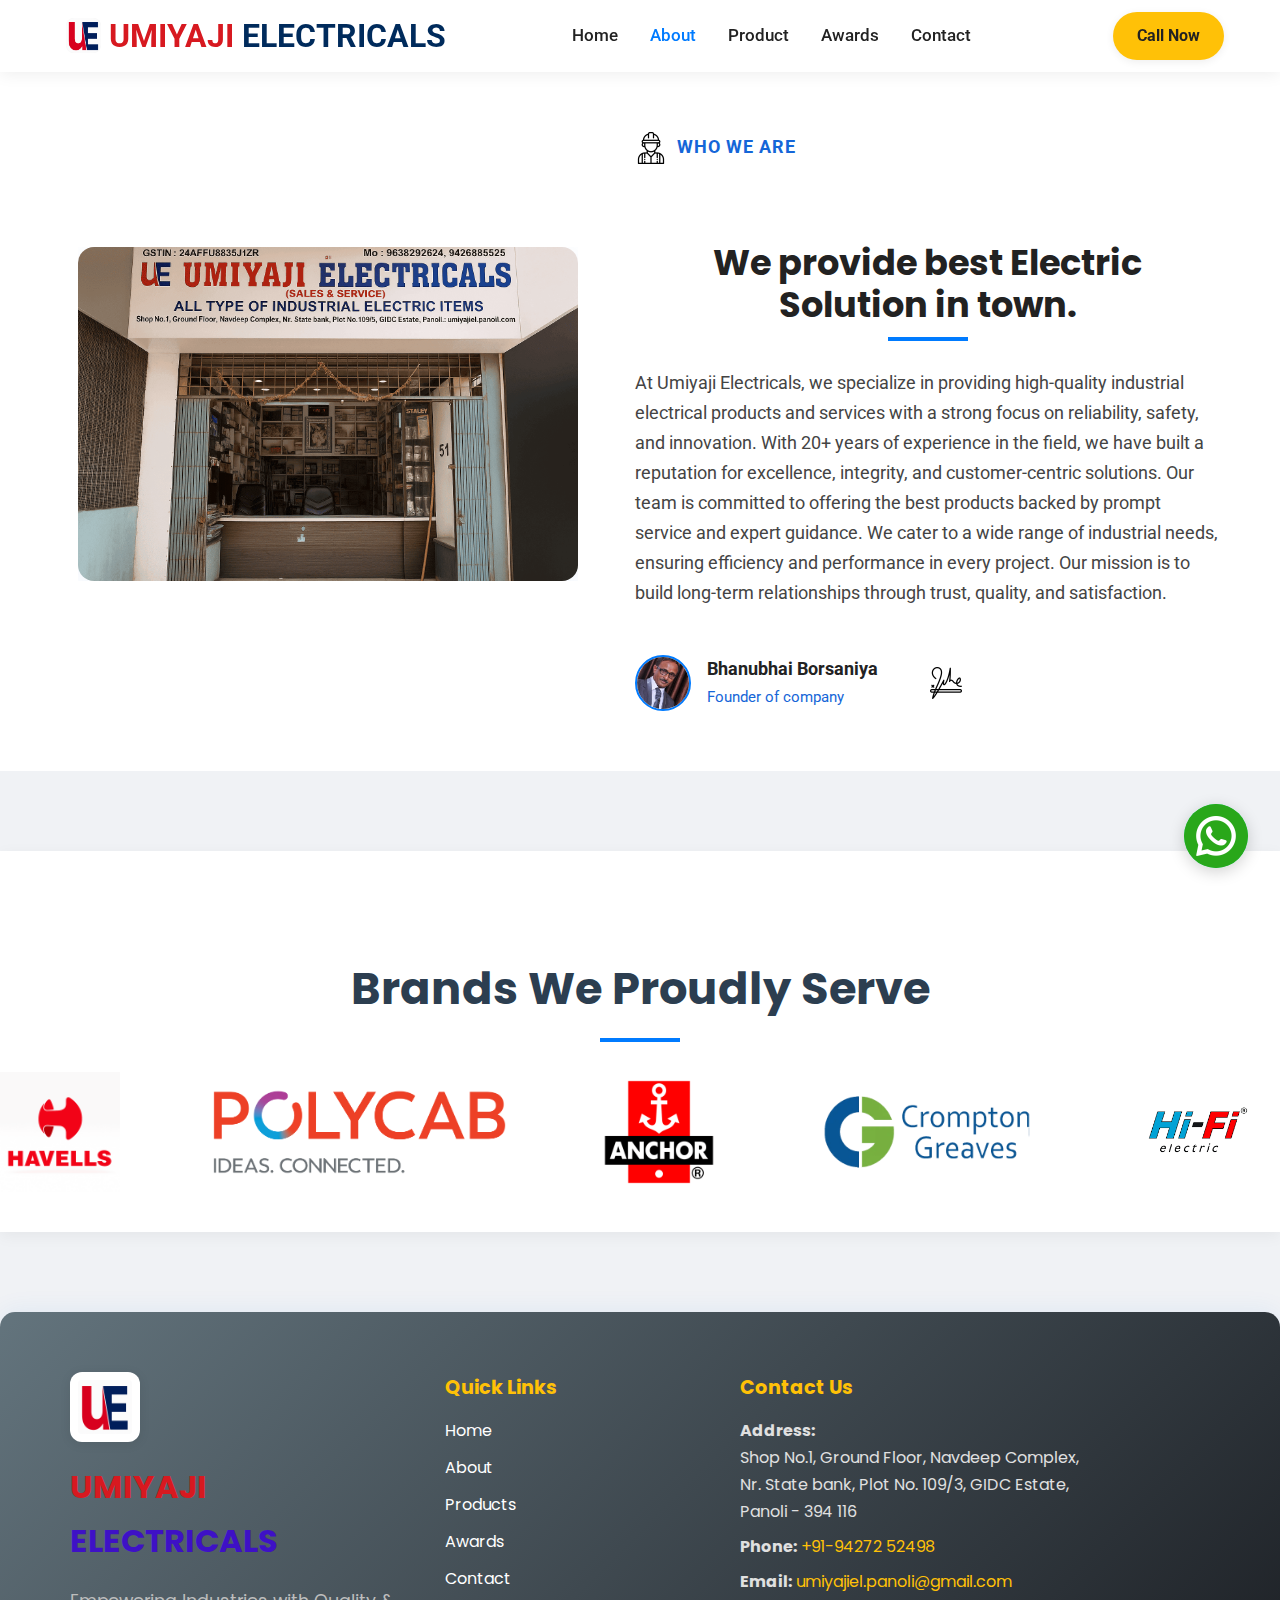
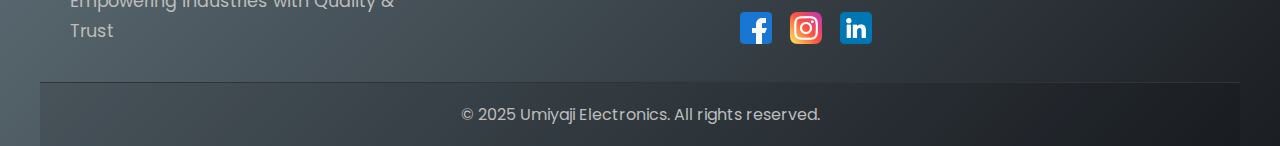
<file: about.html>
<!DOCTYPE html>
<html lang="en">

<head>
    <meta charset="UTF-8" />
    <meta name="viewport" content="width=device-width, initial-scale=1.0" />
    <title>About Us - Umiyaji Electricals</title>
    <link rel="icon" type="image/png" href="images/logo.png">
    <link rel="stylesheet" href="style.css" />
    <link href="https://fonts.googleapis.com/css2?family=Poppins:wght@300;400;600;700&display=swap" rel="stylesheet">
    <link href="https://fonts.googleapis.com/css2?family=Roboto:wght@300;400;700&display=swap" rel="stylesheet">
</head>

<body>

    <!-- Splash Screen -->
    <div class="splash-screen" id="splash-screen" aria-label="Loading">
        <img src="images/logo.png" alt="Umiyaji Electronics Logo" class="logo" />
        <h1>
            <span style="color:#D71920;">UMIYAJI</span>
            <span style="color:#002B5C;">ELECTRICALS</span>
        </h1>
    </div>

    <!-- Navbar -->
    <nav class="navbar" role="navigation" aria-label="Main Navigation">
        <div class="navbar-container">
            <a href="index.html" class="navbar-brand" aria-label="Umiyaji Electricals Home">
                <img src="images/logo.png" alt="Umiyaji Electronics Logo" class="navbar-logo" />
                <h1>
                    <span style="color:#D71920;">UMIYAJI</span>
                    <span style="color:#002B5C;">ELECTRICALS</span>
                </h1>
            </a>
            <button class="navbar-toggle" id="navbar-toggle" aria-label="Toggle navigation" aria-expanded="false">
                <span class="navbar-toggle-icon"></span>
            </button>
            <ul class="navbar-links" id="navbar-links">
                <li><a href="index.html">Home</a></li>
                <li><a href="about.html" class="active">About</a></li>
                <li><a href="product.html">Product</a></li>
                <li><a href="award.html">Awards</a></li>
                <li><a href="contact.html">Contact</a></li>
            </ul>
            <a href="tel:+919427252498" class="navbar-call" aria-label="Call Now">Call Now</a>
        </div>
    </nav>

    <!-- About Us Section -->
    <section class="about-section" id="about">
        <div class="about-container">
            <div class="about-left">
                <div class="about-img-wrapper">
                    <img src="images/building.png" alt="Company Building" class="about-img" />
                    <!-- <div class="about-experience">
                        <img src="images/Experiance.png" alt="Experience Icon" />
                        <div>
                            <span class="about-exp-years">20+</span>
                            <span class="about-exp-label">Years of<br>experience</span>
                        </div>
                    </div> -->
                </div>
            </div>
            <div class="about-right">
                <div class="about-title-row">
                    <img src="images/worker.png" alt="Worker Icon" class="about-icon" />
                    <span class="about-label">WHO WE ARE</span>
                </div>
                <h2 class="about-heading">We provide best Electric<br>Solution in town.</h2>
                <p class="about-desc">
                    At Umiyaji Electricals, we specialize in providing high-quality industrial electrical products
                    and services with a strong focus on reliability, safety, and innovation. With 20+ years of
                    experience
                    in the field, we have built a reputation for excellence, integrity, and customer-centric solutions.
                    Our team is committed to offering the best products backed by prompt service and expert guidance.
                    We cater to a wide range of industrial needs, ensuring efficiency and performance in every project.
                    Our mission is to build long-term relationships through trust, quality, and satisfaction.
                </p>
                <div class="about-founder-row">
                    <img src="images/founder.jpg" alt="Bhanubhai Borsaniya" class="about-founder-img" />
                    <div>
                        <div class="about-founder-name"><strong>Bhanubhai Borsaniya</strong></div>
                        <div class="about-founder-role">Founder of company</div>
                    </div>
                    <img src="images/signature.png" alt="Signature" class="about-signature" />
                </div>
            </div>
        </div>
    </section>

    <!-- Brand Carousel Section -->
    <section class="logo-carousel">
        <h2>Brands We Proudly Serve</h2>
        <div class="carousel-wrapper">
            <div class="carousel-track" id="brand-track">
                <img src="brands/brand1.png" alt="Havells Logo">
                <img src="brands/brand2.png" alt="Polycab Logo">
                <img src="brands/brand3.png" alt="Anchor Logo">
                <img src="brands/brand4.png" alt="Crompton graves Logo">
                <img src="brands/brand5.png" alt="Hifi Logo">
                <img src="brands/brand6.png" alt="L&T Logo">
                <img src="brands/brand7.png" alt="Schiender Logo">
                <img src="brands/brand8.jpg" alt="Bajaj Logo">
                <img src="brands/brand9.png" alt="Multispan Logo">
                <img src="brands/brand10.jpg" alt="Jigo Logo">
                <img src="brands/brand11.png" alt="3D Logo">
                <img src="brands/brand12.png" alt="Almonard Logo">
                <img src="brands/brand13.png" alt="Taparia Logo">
                <img src="brands/brand14.png" alt="Siemens Logo">
            </div>
        </div>
    </section>

    <!-- Footer -->
    <footer>
        <div class="footer-main">
            <div class="footer-brand">
                <img src="images/logo.png" alt="Umiyaji Electronics Logo" class="footer-logo" />
                <h1>
                    <span style="color:#D71920;">UMIYAJI</span> <span style="color:#3e11c6;">ELECTRICALS</span>
                </h1>
                <p class="footer-tagline">Empowering Industries with Quality & Trust</p>
            </div>
            <div class="footer-links">
                <h3>Quick Links</h3>
                <ul>
                    <li><a href="index.html">Home</a></li>
                    <li><a href="about.html">About</a></li>
                    <li><a href="product.html">Products</a></li>
                    <li><a href="award.html">Awards</a></li>
                    <li><a href="contact.html">Contact</a></li>
                </ul>
            </div>
            <div class="footer-contact">
                <h3>Contact Us</h3>
                <p><strong>Address:</strong><br>
                    Shop No.1, Ground Floor, Navdeep Complex,<br>
                    Nr. State bank, Plot No. 109/3, GIDC Estate,<br>
                    Panoli - 394 116
                </p>
                <p><strong>Phone:</strong> <a href="tel:+919427252498">+91-94272 52498</a></p>
                <p><strong>Email:</strong> <a href="mailto:umiyajiel.panoli@gmail.com">umiyajiel.panoli@gmail.com</a>
                </p>
                <div class="footer-social">
                    <a href="#" title="Facebook"><img src="images/facebook.png" alt="Facebook"></a>
                    <a href="#" title="Instagram"><img src="images/instagram.png" alt="Instagram"></a>
                    <a href="#" title="LinkedIn"><img src="images/linkedin.png" alt="LinkedIn"></a>
                </div>
            </div>
        </div>
        <div class="footer-bottom">
            <span>&copy; 2025 Umiyaji Electronics. All rights reserved.</span>
            <!-- <span>Made with <span style="color:#e25555;">&#10084;</span> in India</span> -->
        </div>
    </footer>

    <!-- Scripts -->
    <script>

        // Splash screen functionality
            window.onload = function () {
                setTimeout(function () {
                    document.getElementById('splash-screen').style.display = 'none';
                }, 700);
            };

        // Mobile Navbar Toggle
        const navbarToggle = document.getElementById('navbar-toggle');
        const navbarLinks = document.getElementById('navbar-links');
        if (navbarToggle) {
            navbarToggle.addEventListener('click', function () {
                const expanded = this.getAttribute('aria-expanded') === 'true';
                this.setAttribute('aria-expanded', !expanded);
                navbarLinks.classList.toggle('navbar-links-open');
            });
        }

        // Duplicate carousel content for seamless loop
        const track = document.getElementById('brand-track');
        if (track) {
            track.innerHTML += track.innerHTML;
        }
    </script>

    <!-- Whatsapp Contact -->
    <a href="https://wa.me/919427252498" class="whatsapp-float" target="_blank" title="Chat with us on WhatsApp"
        aria-label="Chat with us on WhatsApp">
        <img src="images/whatsapp.png" alt="WhatsApp" />
    </a>

</body>

</html>
</file>
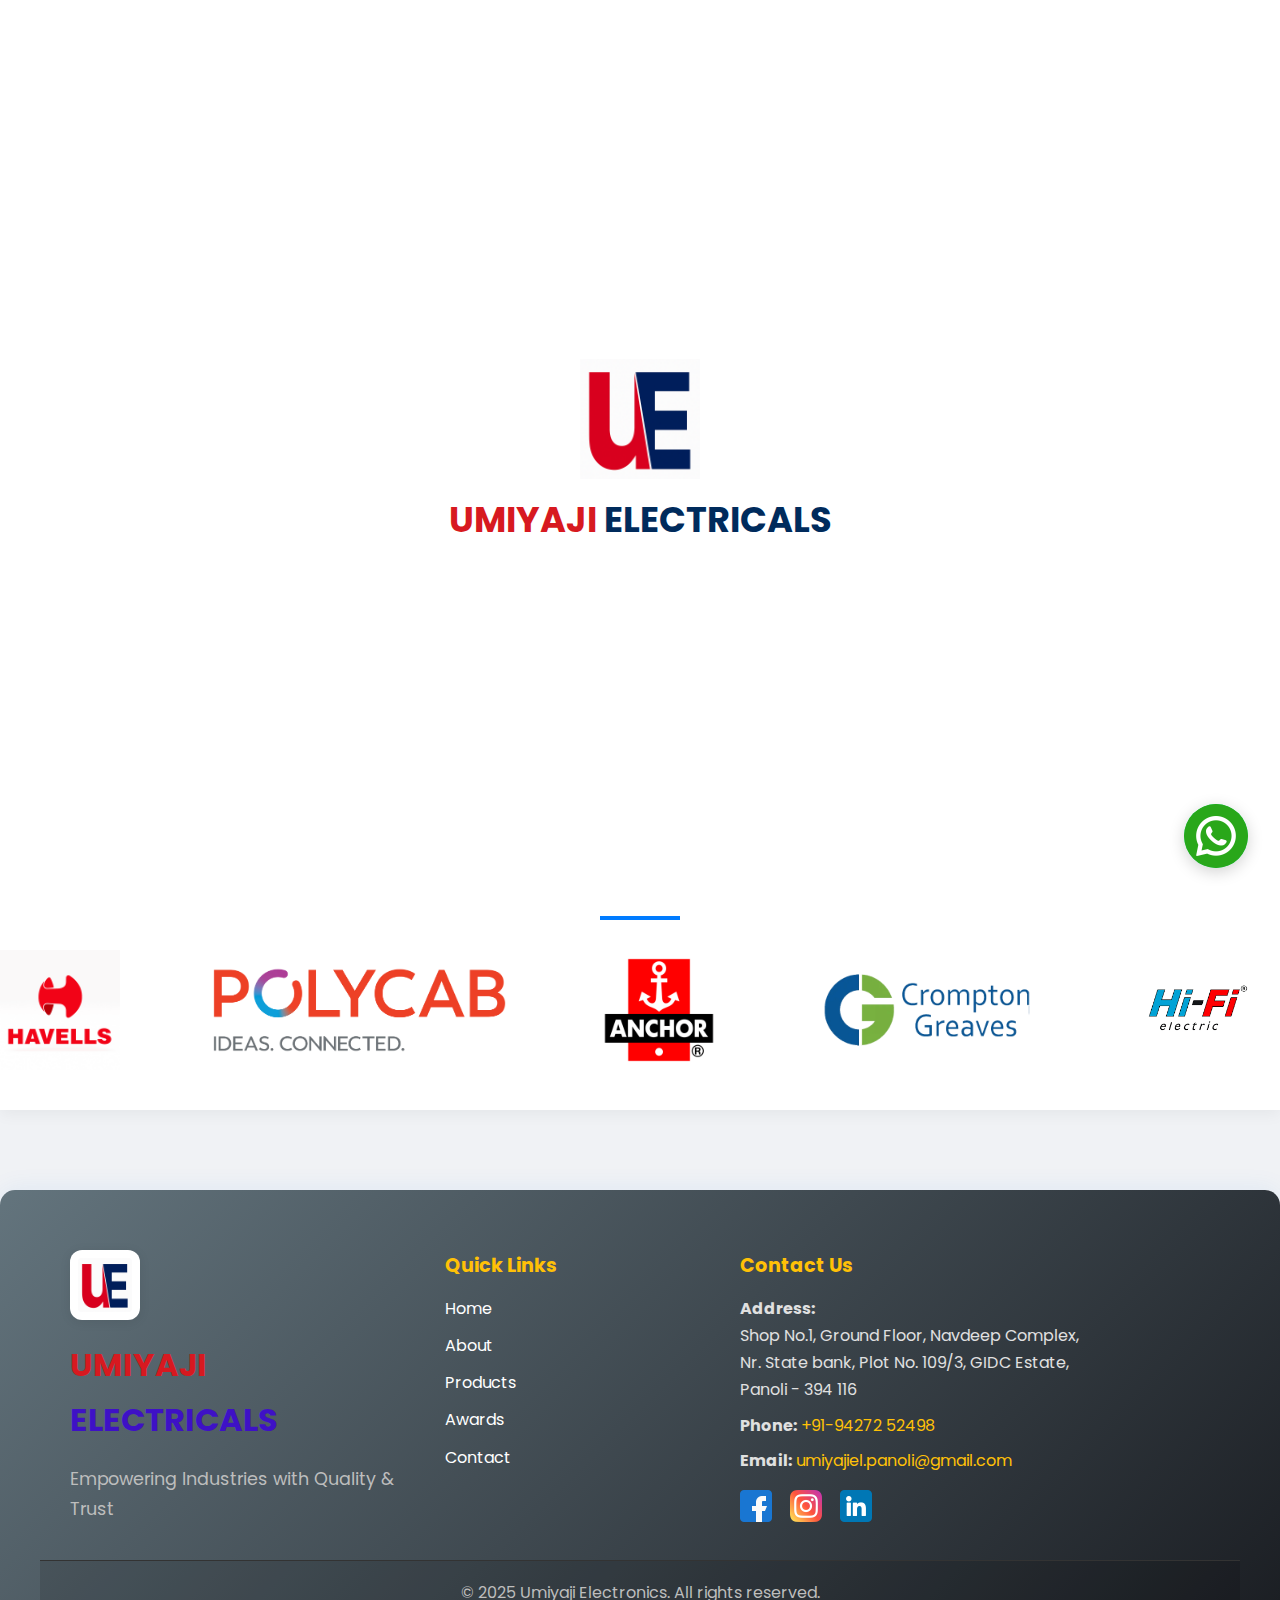
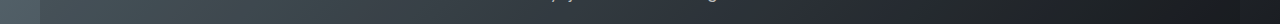
<file: award.html>
<!DOCTYPE html>
<html lang="en">

<head>
    <meta charset="UTF-8" />
    <meta name="viewport" content="width=device-width, initial-scale=1.0" />
    <title>Awards - Umiyaji Electricals</title>
    <link rel="icon" type="image/png" href="images/logo.png">
    <link rel="stylesheet" href="style.css" />
    <link href="https://fonts.googleapis.com/css2?family=Poppins:wght@300;400;600;700&display=swap" rel="stylesheet">
    <link href="https://fonts.googleapis.com/css2?family=Roboto:wght@300;400;700&display=swap" rel="stylesheet">
</head>

<body>

    <!-- Splash Screen -->
    <div class="splash-screen" id="splash-screen" aria-label="Loading">
        <img src="images/logo.png" alt="Umiyaji Electronics Logo" class="logo" />
        <h1>
            <span style="color:#D71920;">UMIYAJI</span>
            <span style="color:#002B5C;">ELECTRICALS</span>
        </h1>
    </div>

    <!-- Navbar -->
    <nav class="navbar" role="navigation" aria-label="Main Navigation">
        <div class="navbar-container">
            <a href="index.html" class="navbar-brand" aria-label="Umiyaji Electricals Home">
                <img src="images/logo.png" alt="Umiyaji Electronics Logo" class="navbar-logo" />
                <h1>
                    <span style="color:#D71920;">UMIYAJI</span>
                    <span style="color:#002B5C;">ELECTRICALS</span>
                </h1>
            </a>
            <button class="navbar-toggle" id="navbar-toggle" aria-label="Toggle navigation" aria-expanded="false">
                <span class="navbar-toggle-icon"></span>
            </button>
            <ul class="navbar-links" id="navbar-links">
                <li><a href="index.html">Home</a></li>
                <li><a href="about.html">About</a></li>
                <li><a href="product.html">Product</a></li>
                <li><a href="award.html" class="active">Awards</a></li>
                <li><a href="contact.html">Contact</a></li>
            </ul>
            <a href="tel:+919427252498" class="navbar-call" aria-label="Call Now">Call Now</a>
        </div>
    </nav>

    <!-- Awards Section -->
    <section class="awards-section">
        <div class="awards-container">
            <h2 class="awards-heading">Our Achievements & Awards</h2>
            <div class="awards-grid">
                <!-- Award Card Example -->
                <div class="award-card">
                    <div class="award-img-wrap">
                        <img src="images/award1.png" alt="Best Distributor Award" class="award-img" />
                    </div>
                    <div class="award-info">
                        <h3>Best Distributor Award</h3>
                        <p>Recognized for outstanding distribution performance in 2023.</p>
                    </div>
                </div>
                <div class="award-card">
                    <div class="award-img-wrap">
                        <img src="images/award2.png" alt="Excellence in Service" class="award-img" />
                    </div>
                    <div class="award-info">
                        <h3>Excellence in Service</h3>
                        <p>Honored for exceptional customer service and support.</p>
                    </div>
                </div>
                <div class="award-card">
                    <div class="award-img-wrap">
                        <img src="images/award3.png" alt="Top Channel Partner" class="award-img" />
                    </div>
                    <div class="award-info">
                        <h3>Top Channel Partner</h3>
                        <p>Awarded for being a leading channel partner in the region.</p>
                    </div>
                </div>
                <div class="award-card">
                    <div class="award-img-wrap">
                        <img src="images/award4.png" alt="Innovation Award" class="award-img" />
                    </div>
                    <div class="award-info">
                        <h3>Innovation Award</h3>
                        <p>For introducing innovative solutions in electrical products.</p>
                    </div>
                </div>
                <!-- Add more award-card blocks as needed -->
            </div>
        </div>
    </section>

    <!-- Brand Carousel Section -->
    <section class="logo-carousel">
        <h2>Brands We Proudly Serve</h2>
        <div class="carousel-wrapper">
            <div class="carousel-track" id="brand-track">
                <img src="brands/brand1.png" alt="Havells Logo">
                <img src="brands/brand2.png" alt="Polycab Logo">
                <img src="brands/brand3.png" alt="Anchor Logo">
                <img src="brands/brand4.png" alt="Crompton graves Logo">
                <img src="brands/brand5.png" alt="Hifi Logo">
                <img src="brands/brand6.png" alt="L&T Logo">
                <img src="brands/brand7.png" alt="Schiender Logo">
                <img src="brands/brand8.jpg" alt="Bajaj Logo">
                <img src="brands/brand9.png" alt="Multispan Logo">
                <img src="brands/brand10.jpg" alt="Jigo Logo">
                <img src="brands/brand11.png" alt="3D Logo">
                <img src="brands/brand12.png" alt="Almonard Logo">
                <img src="brands/brand13.png" alt="Taparia Logo">
                <img src="brands/brand14.png" alt="Siemens Logo">
            </div>
        </div>
    </section>

    <!-- Footer -->
    <footer>
        <div class="footer-main">
            <div class="footer-brand">
                <img src="images/logo.png" alt="Umiyaji Electronics Logo" class="footer-logo" />
                <h1>
                    <span style="color:#D71920;">UMIYAJI</span> <span style="color:#3e11c6;">ELECTRICALS</span>
                </h1>
                <p class="footer-tagline">Empowering Industries with Quality & Trust</p>
            </div>
            <div class="footer-links">
                <h3>Quick Links</h3>
                <ul>
                    <li><a href="index.html">Home</a></li>
                    <li><a href="about.html">About</a></li>
                    <li><a href="product.html">Products</a></li>
                    <li><a href="award.html">Awards</a></li>
                    <li><a href="contact.html">Contact</a></li>
                </ul>
            </div>
            <div class="footer-contact">
                <h3>Contact Us</h3>
                <p><strong>Address:</strong><br>
                    Shop No.1, Ground Floor, Navdeep Complex,<br>
                    Nr. State bank, Plot No. 109/3, GIDC Estate,<br>
                    Panoli - 394 116
                </p>
                <p><strong>Phone:</strong> <a href="tel:+919427252498">+91-94272 52498</a></p>
                <p><strong>Email:</strong> <a href="mailto:umiyajiel.panoli@gmail.com">umiyajiel.panoli@gmail.com</a>
                </p>
                <div class="footer-social">
                    <a href="#" title="Facebook"><img src="images/facebook.png" alt="Facebook"></a>
                    <a href="#" title="Instagram"><img src="images/instagram.png" alt="Instagram"></a>
                    <a href="#" title="LinkedIn"><img src="images/linkedin.png" alt="LinkedIn"></a>
                </div>
            </div>
        </div>
        <div class="footer-bottom">
            <span>&copy; 2025 Umiyaji Electronics. All rights reserved.</span>
            <!-- <span>Made with <span style="color:#e25555;">&#10084;</span> in India</span> -->
        </div>
    </footer>

    <script>

        // Splash screen functionality
            window.onload = function () {
                setTimeout(function () {
                    document.getElementById('splash-screen').style.display = 'none';
                }, 700);
            };

        // Mobile Navbar Toggle
        const navbarToggle = document.getElementById('navbar-toggle');
        const navbarLinks = document.getElementById('navbar-links');
        if (navbarToggle) {
            navbarToggle.addEventListener('click', function () {
                const expanded = this.getAttribute('aria-expanded') === 'true';
                this.setAttribute('aria-expanded', !expanded);
                navbarLinks.classList.toggle('navbar-links-open');
            });
        }

        // Duplicate carousel content for seamless loop
        const track = document.getElementById('brand-track');
        if (track) {
            track.innerHTML += track.innerHTML;
        }
    </script>

    <!-- Whatsapp Contact -->
    <a href="https://wa.me/919427252498" class="whatsapp-float" target="_blank" title="Chat with us on WhatsApp"
        aria-label="Chat with us on WhatsApp">
        <img src="images/whatsapp.png" alt="WhatsApp" />
    </a>

</body>

</html>
</file>
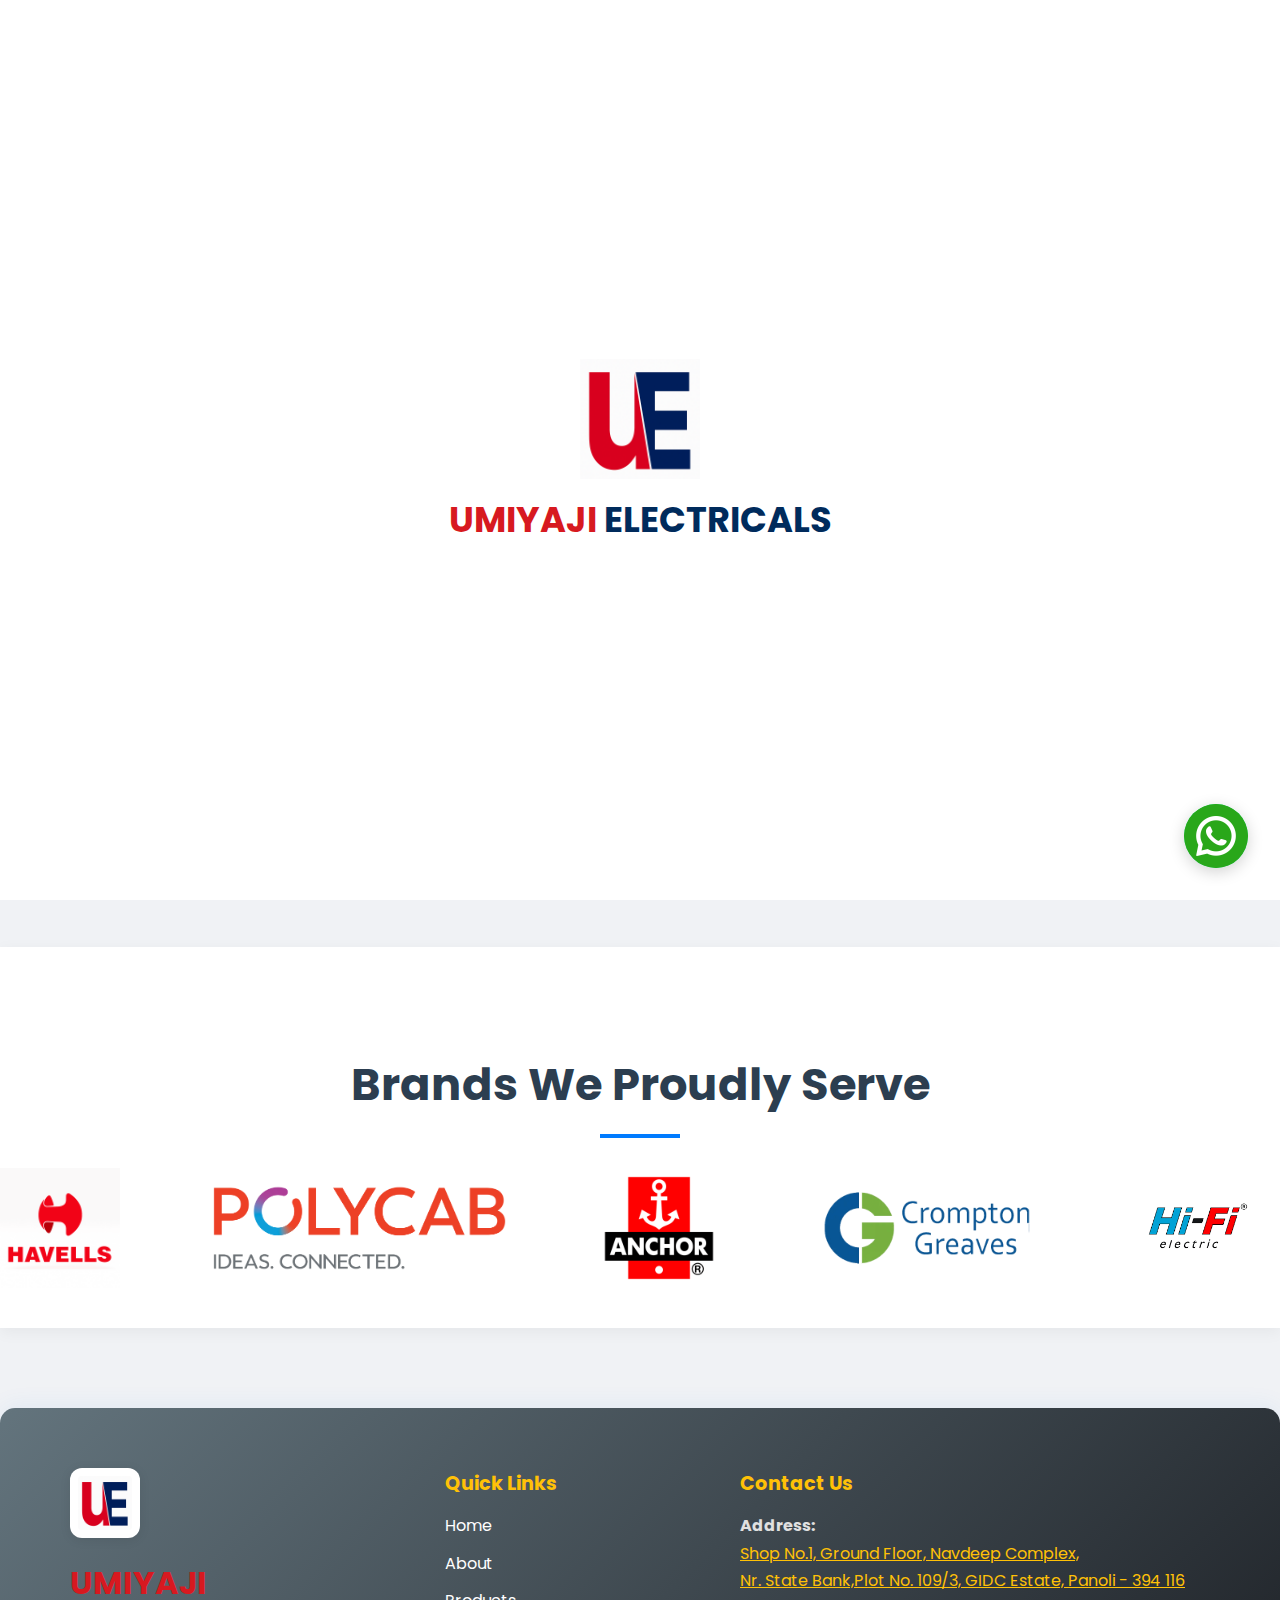
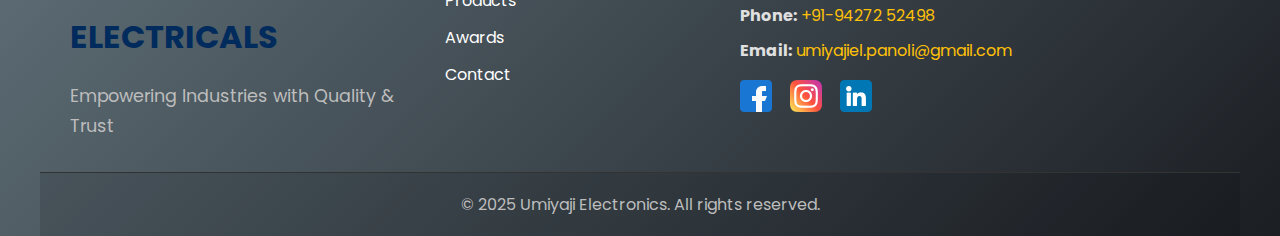
<file: contact.html>
<!DOCTYPE html>
<html lang="en">

<head>
    <meta charset="UTF-8" />
    <meta name="viewport" content="width=device-width, initial-scale=1.0" />
    <title>Contact Us - Umiyaji Electricals</title>
    <link rel="icon" type="image/png" href="images/logo.png">
    <link rel="stylesheet" href="style.css" />
    <link href="https://fonts.googleapis.com/css2?family=Poppins:wght@300;400;600;700&display=swap" rel="stylesheet">
    <link href="https://fonts.googleapis.com/css2?family=Roboto:wght@300;400;700&display=swap" rel="stylesheet">
</head>

<body>

    <!-- Splash Screen -->
    <div class="splash-screen" id="splash-screen" aria-label="Loading">
        <img src="images/logo.png" alt="Umiyaji Electronics Logo" class="logo" />
        <h1>
            <span style="color:#D71920;">UMIYAJI</span>
            <span style="color:#002B5C;">ELECTRICALS</span>
        </h1>
    </div>

    <!-- Navbar -->
    <nav class="navbar" role="navigation" aria-label="Main Navigation">
        <div class="navbar-container">
            <a href="index.html" class="navbar-brand" aria-label="Umiyaji Electricals Home">
                <img src="images/logo.png" alt="Umiyaji Electronics Logo" class="navbar-logo" />
                <h1 class="navbar-title">
                    <span style="color:#D71920;">UMIYAJI</span>
                    <span style="color:#002B5C;">ELECTRICALS</span>
                </h1>
            </a>
            <button class="navbar-toggle" id="navbar-toggle" aria-label="Toggle navigation" aria-expanded="false">
                <span class="navbar-toggle-icon"></span>
            </button>
            <ul class="navbar-links" id="navbar-links">
                <li><a href="index.html">Home</a></li>
                <li><a href="about.html" id="about-link">About</a></li>
                <li><a href="product.html">Product</a></li>
                <li><a href="award.html">Awards</a></li>
                <li><a href="contact.html" class="active">Contact</a></li>
            </ul>
            <a href="tel:+919427252498" class="navbar-call" aria-label="Call Now">Call Now</a>
        </div>
    </nav>

    <!-- Contact Section -->
    <section class="contact-section">
        <div class="contact-container">
            <div class="contact-left" id="contact-left">
                <div class="contact-title-row">
                    <img src="images/worker.png" alt="Worker Icon" class="contact-icon" />
                    <span class="contact-label">SEND US EMAIL</span>
                </div>
                <h2 class="contact-heading">Have a Question? Ask Here</h2>
                <form class="contact-form" id="contactForm" action="https://api.web3forms.com/submit" method="POST">
                    <input type="hidden" name="access_key" value="08f287c0-cd74-4c3b-883b-970b1d83c112">
                    <div class="contact-row">
                        <input type="text" name="name" placeholder="Enter Name" required>
                        <input type="email" name="email" placeholder="Enter Email" required>
                    </div>
                    <div class="contact-row">
                        <input type="text" name="subject" placeholder="Enter Subject" required>
                        <input type="text" name="phone" placeholder="Enter Phone" required>
                    </div>
                    <textarea name="message" rows="5" placeholder="Enter Message" required></textarea>
                    <div class="contact-btn-row">
                        <button type="submit" class="btn-contact">SEND MESSAGE</button>
                        <button type="reset" class="btn-contact btn-reset">RESET</button>
                    </div>
                    <div id="form-status"></div>
                </form>
            </div>

            <div class="contact-right">
                <div class="contact-title-row">
                    <img src="images/worker.png" alt="Worker Icon" class="contact-icon" />
                    <span class="contact-label">NEED ANY HELP?</span>
                </div>
                <h2 class="contact-heading">Get in touch with us</h2>
                <p class="contact-desc">
                    We are here to help you with all your industrial electrical needs. Whether you have a question,
                    need a product, or require service support, our team is ready to assist you promptly and
                    professionally. Reach out to us today — we're just a call or message away. Your satisfaction is
                    our priority.
                </p>
                <div class="contact-info-list">
                    <div class="contact-info-item">
                        <div class="contact-info-icon" style="background:#1566d8;">
                            <img src="images/phone.png" alt="Phone" />
                        </div>
                        <div>
                            <div class="contact-info-title">Have any question?</div>
                            <div class="contact-info-value">+91-9427252498</div>
                        </div>
                    </div>
                    <div class="contact-info-item">
                        <div class="contact-info-icon" style="background:#1566d8;">
                            <img src="images/email.png" alt="Mail" />
                        </div>
                        <div>
                            <div class="contact-info-title">Email</div>
                            <div class="contact-info-value">umiyajiel.panoli@gmail.com</div>
                        </div>
                    </div>
                    <div class="contact-info-item">
                        <div class="contact-info-icon" style="background:#1566d8;">
                            <img src="images/location.png" alt="Location" />
                        </div>
                        <div>
                            <div class="contact-info-title">Visit Anytime</div>
                            <div class="contact-info-value">Plot 109/03, GIDC, Panoli, Gujarat 394116</div>
                        </div>
                    </div>
                </div>
            </div>
        </div>
    </section>

    <!-- Brand Carousel Section -->
    <section class="logo-carousel">
        <h2>Brands We Proudly Serve</h2>
        <div class="carousel-wrapper">
            <div class="carousel-track" id="brand-track">
                <img src="brands/brand1.png" alt="Havells Logo">
                <img src="brands/brand2.png" alt="Polycab Logo">
                <img src="brands/brand3.png" alt="Anchor Logo">
                <img src="brands/brand4.png" alt="Crompton graves Logo">
                <img src="brands/brand5.png" alt="Hifi Logo">
                <img src="brands/brand6.png" alt="L&T Logo">
                <img src="brands/brand7.png" alt="Schiender Logo">
                <img src="brands/brand8.jpg" alt="Bajaj Logo">
                <img src="brands/brand9.png" alt="Multispan Logo">
                <img src="brands/brand10.jpg" alt="Jigo Logo">
                <img src="brands/brand11.png" alt="3D Logo">
                <img src="brands/brand12.png" alt="Almonard Logo">
                <img src="brands/brand13.png" alt="Taparia Logo">
                <img src="brands/brand14.png" alt="Siemens Logo">
                <img src="brands/brand15.png" alt="KSB Logo">
            </div>
        </div>
    </section>

    <!-- Footer -->
    <footer>
        <div class="footer-main">
            <div class="footer-brand">
                <img src="images/logo.png" alt="Umiyaji Electronics Logo" class="footer-logo" />
                <h1>
                    <span style="color:#D71920;">UMIYAJI</span> <span style="color:#002B5C;">ELECTRICALS</span>
                </h1>
                <p class="footer-tagline">Empowering Industries with Quality & Trust</p>
            </div>
            <div class="footer-links">
                <h3>Quick Links</h3>
                <ul>
                    <li><a href="index.html">Home</a></li>
                    <li><a href="about.html">About</a></li>
                    <li><a href="product.html">Products</a></li>
                    <li><a href="award.html">Awards</a></li>
                    <li><a href="contact.html">Contact</a></li>
                </ul>
            </div>
            <div class="footer-contact">
                <h3>Contact Us</h3>
                <p><strong>Address:</strong><br>
                    <a href="https://maps.app.goo.gl/9jYehLhCnPvmdQEr7" target="_blank"
                        style="color: #ffc107; text-decoration: underline;">
                        Shop No.1, Ground Floor, Navdeep Complex,<br>
                        Nr. State Bank,Plot No. 109/3, GIDC Estate,
                        Panoli - 394 116
                    </a>
                </p>
                <p><strong>Phone:</strong> <a href="tel:+919427252498">+91-94272 52498</a></p>
                <p><strong>Email:</strong> <a href="mailto:umiyajiel.panoli@gmail.com">umiyajiel.panoli@gmail.com</a>
                </p>
                <div class="footer-social">
                    <a href="#" title="Facebook"><img src="images/facebook.png" alt="Facebook"></a>
                    <a href="#" title="Instagram"><img src="images/instagram.png" alt="Instagram"></a>
                    <a href="#" title="LinkedIn"><img src="images/linkedin.png" alt="LinkedIn"></a>
                </div>
            </div>
        </div>
        <div class="footer-bottom">
            <span>&copy; 2025 Umiyaji Electronics. All rights reserved.</span>
            <!-- <span>Made with <span style="color:#e25555;">&#10084;</span> in India</span> -->
        </div>
    </footer>

    <script>

        // Splash screen functionality
            window.onload = function () {
                setTimeout(function () {
                    document.getElementById('splash-screen').style.display = 'none';
                }, 700);
            };

        // Mobile Navbar Toggle
        const navbarToggle = document.getElementById('navbar-toggle');
        const navbarLinks = document.getElementById('navbar-links');
        if (navbarToggle) {
            navbarToggle.addEventListener('click', function () {
                const expanded = this.getAttribute('aria-expanded') === 'true';
                this.setAttribute('aria-expanded', !expanded);
                navbarLinks.classList.toggle('navbar-links-open');
            });
        }

        // Duplicate carousel content for seamless loop
        const track = document.getElementById('brand-track');
        if (track) {
            track.innerHTML += track.innerHTML;
        }
    </script>

    <script>
        document.getElementById('contactForm').addEventListener('submit', async function (e) {
            e.preventDefault();
            const form = this;
            const status = document.getElementById('form-status');
            status.innerHTML = "Sending...";
            const formData = new FormData(form);
            try {
                const response = await fetch(form.action, {
                    method: "POST",
                    body: formData,
                    headers: { 'Accept': 'application/json' }
                });
                if (response.ok) {
                    document.getElementById('contact-left').innerHTML = `
                        <div class="success-card">
                            <img src="images/success.png" alt="Success Icon">
                            <h2>Message Sent!</h2>
                            <p>Thank you for reaching out to us. We will get back to you shortly.</p>
                            <button class="btn-back" onclick="location.reload()">Go Back</button>
                        </div>
                    `;
                } else {
                    status.innerHTML = "<span style='color:red;'>Failed to send message. Please try again later.</span>";
                }
            } catch (err) {
                status.innerHTML = "<span style='color:red;'>Failed to send message. Please try again later.</span>";
            }
        });
    </script>

    <!-- Whatsapp Contact -->
    <a href="https://wa.me/919427252498" class="whatsapp-float" target="_blank" title="Chat with us on WhatsApp"
        aria-label="Chat with us on WhatsApp">
        <img src="images/whatsapp.png" alt="WhatsApp" />
    </a>

</body>

</html>
</file>
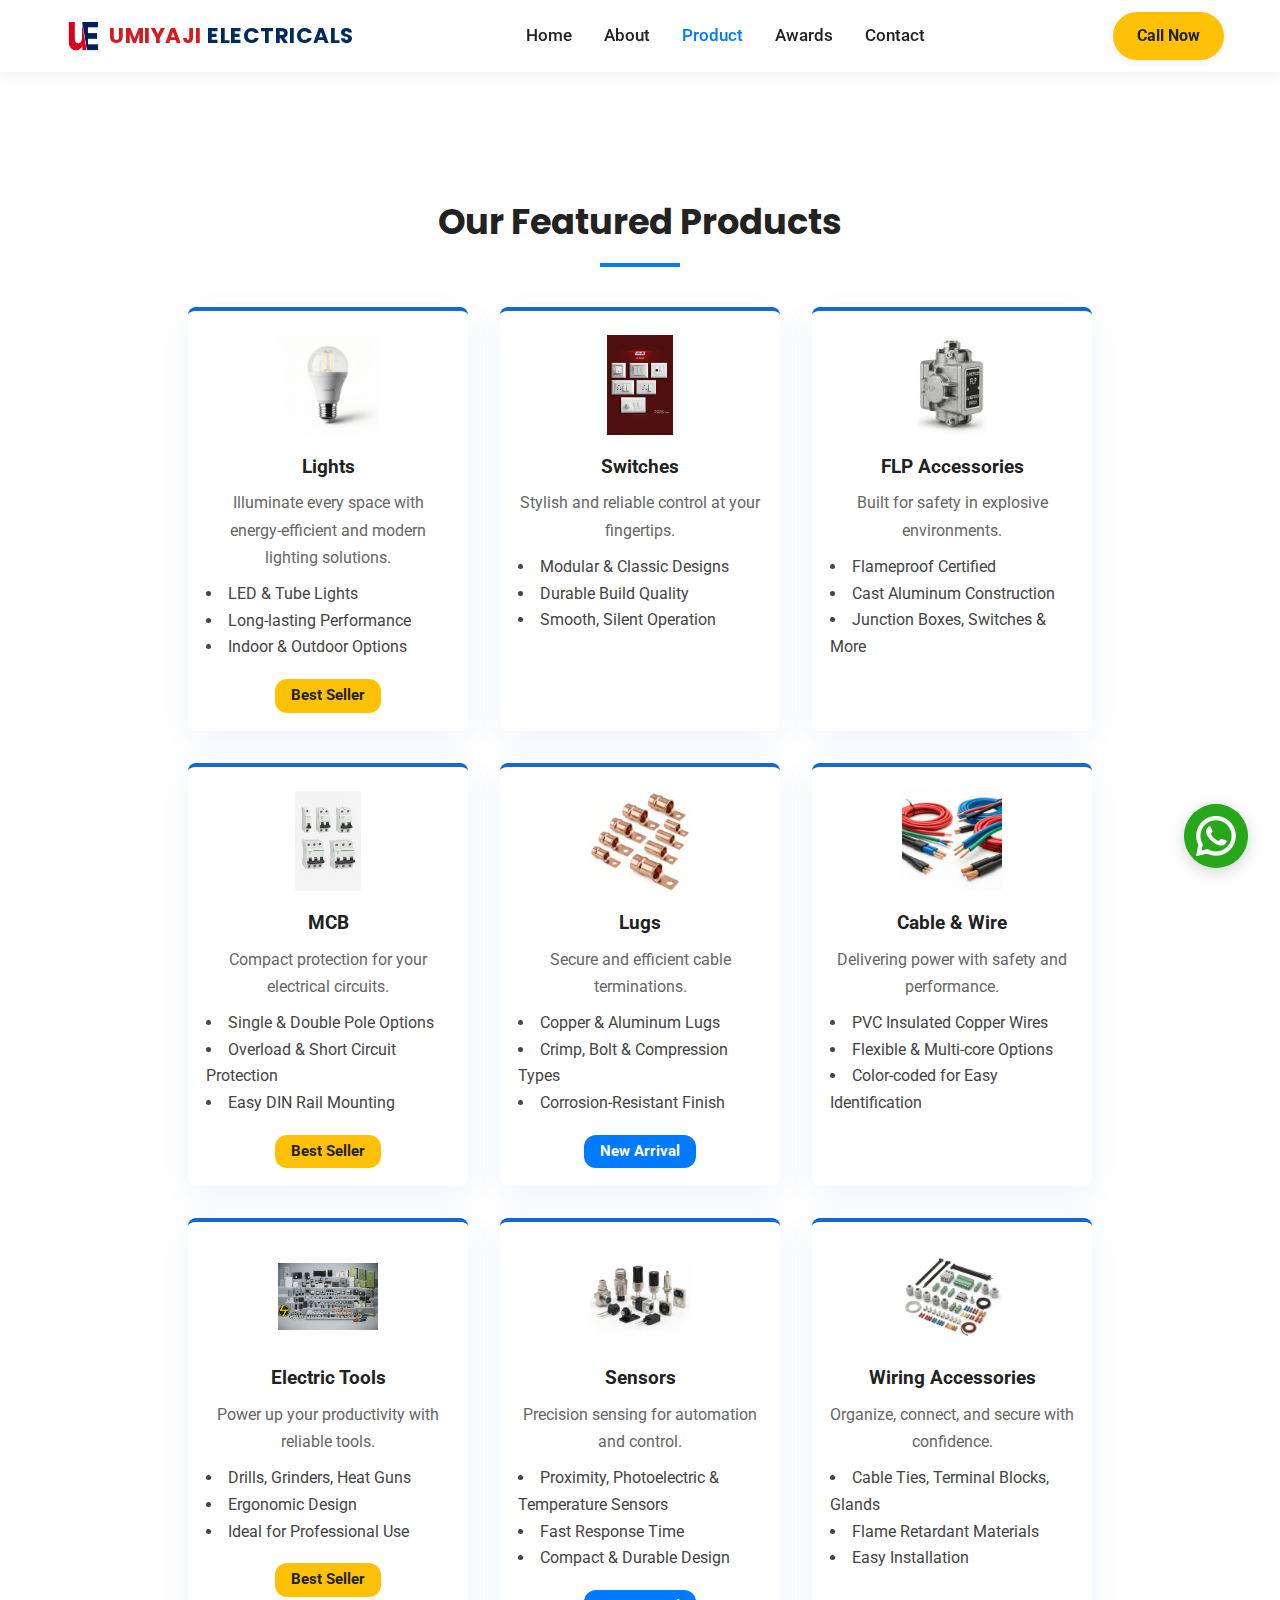
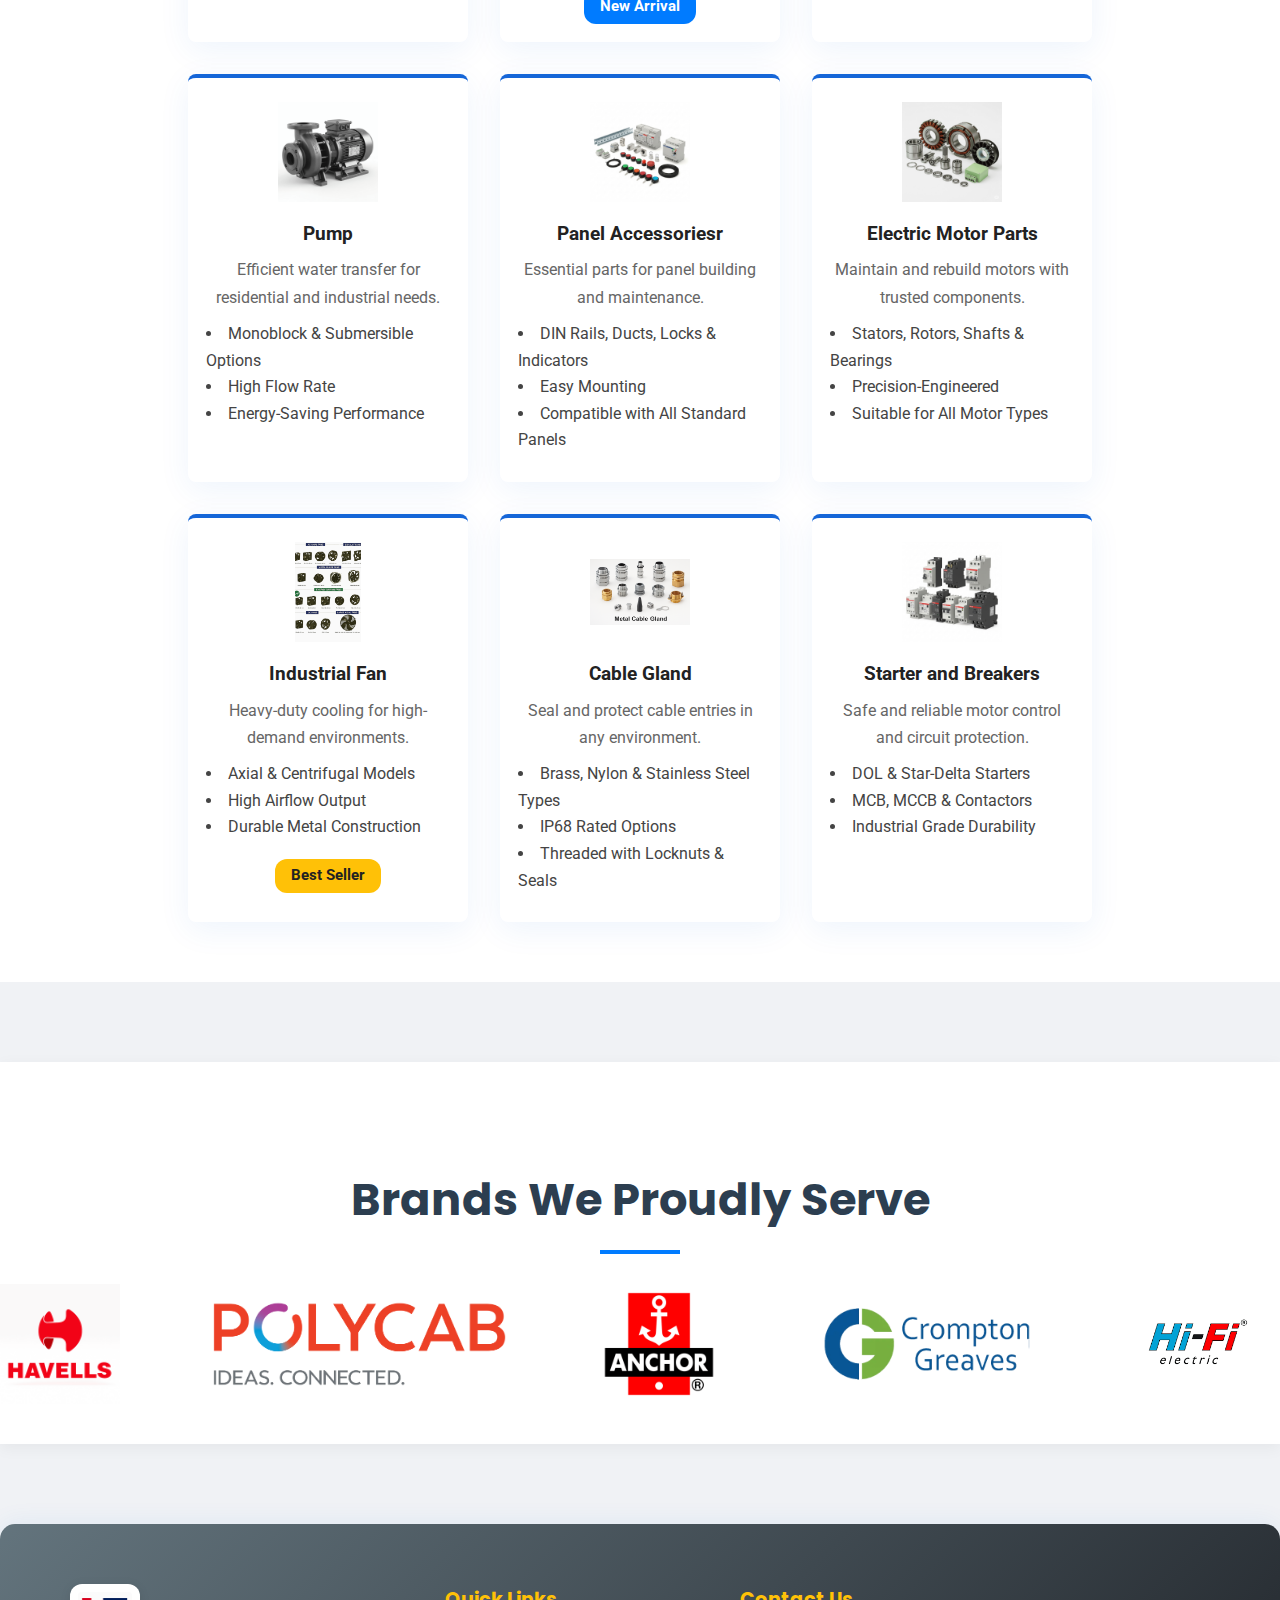
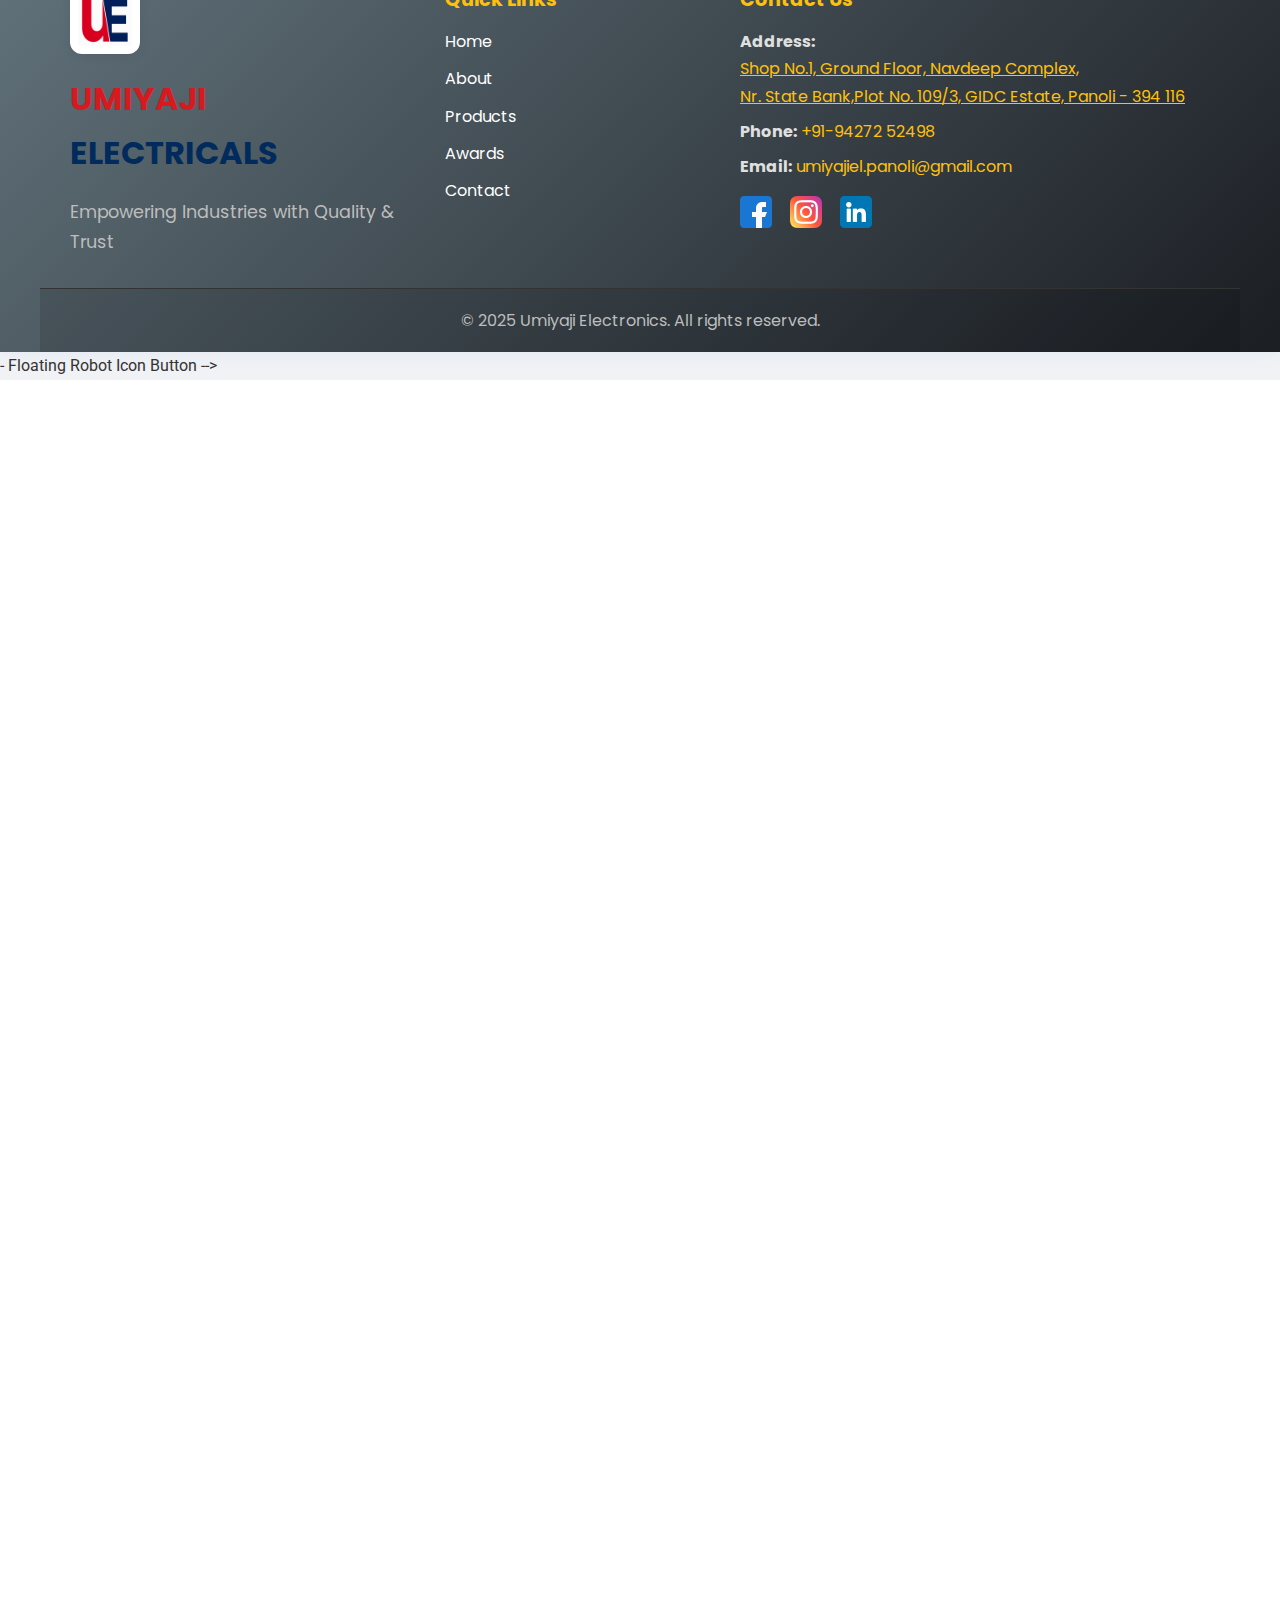
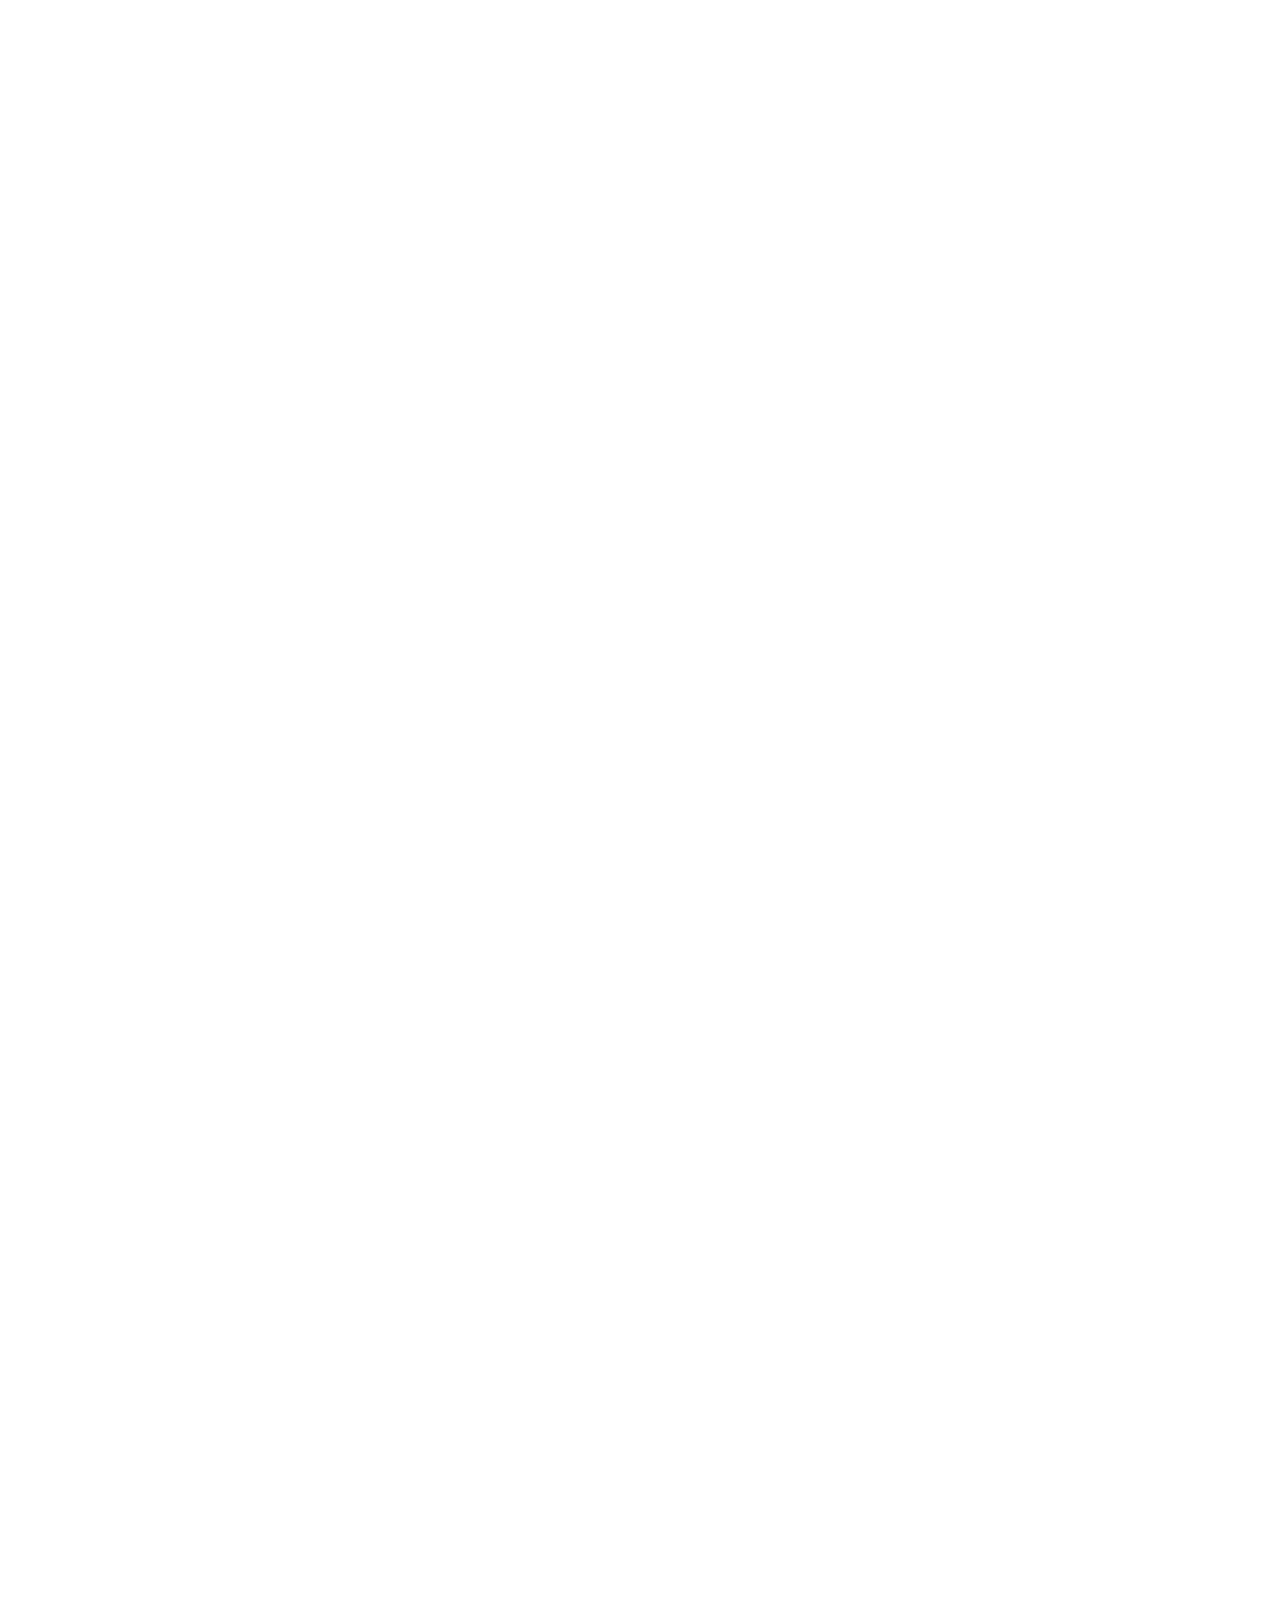
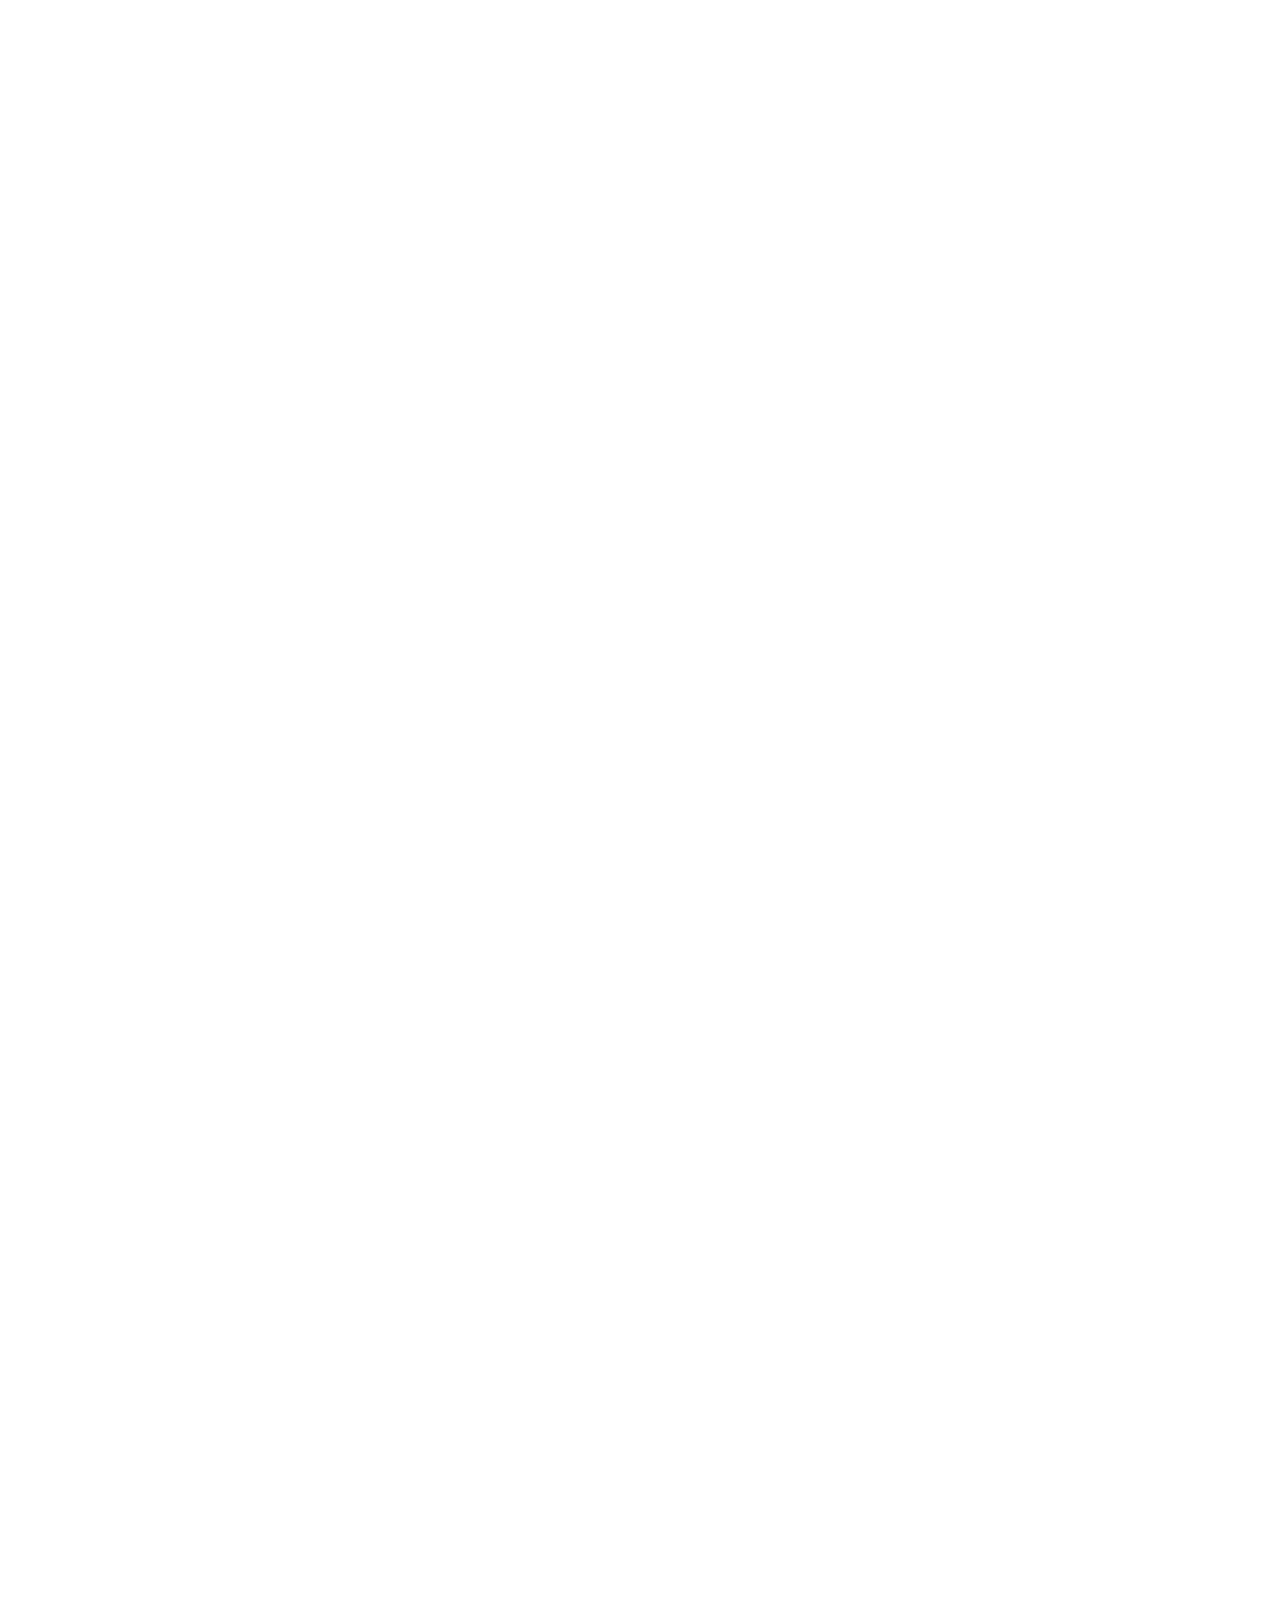
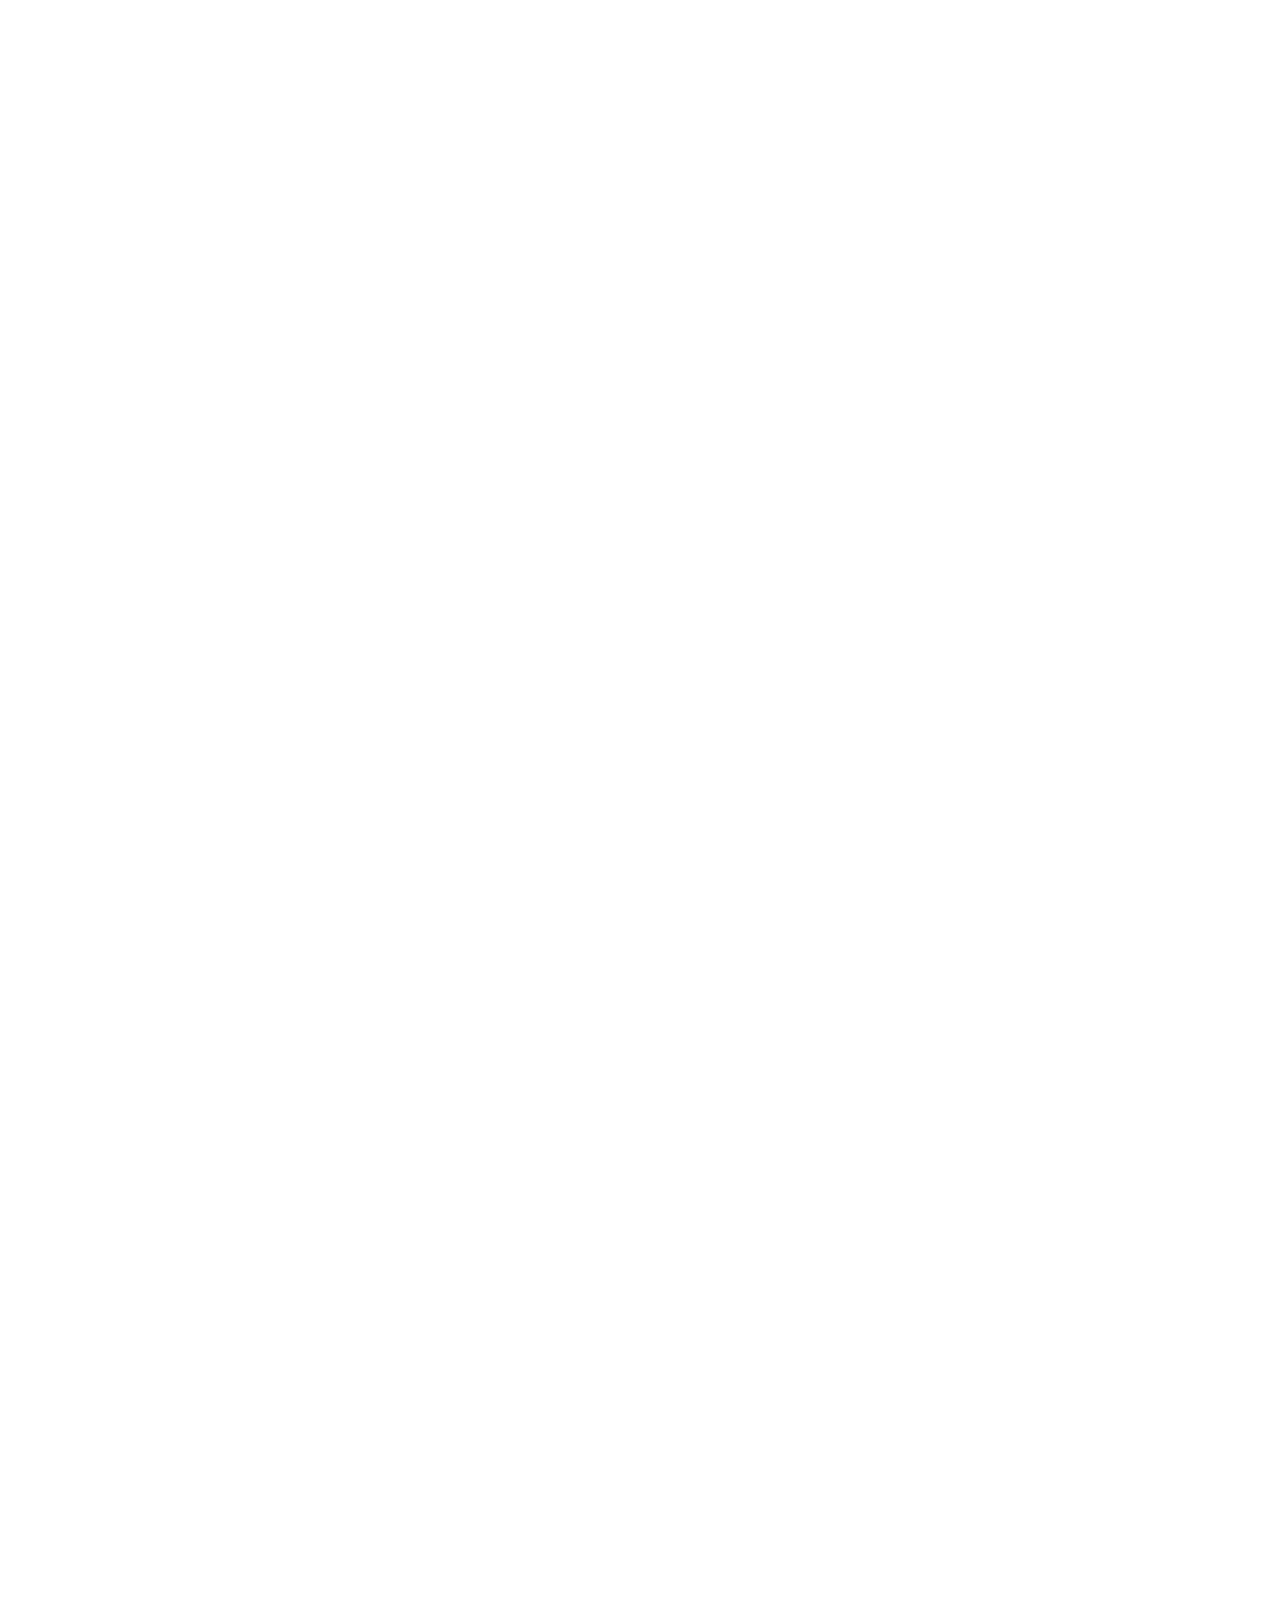
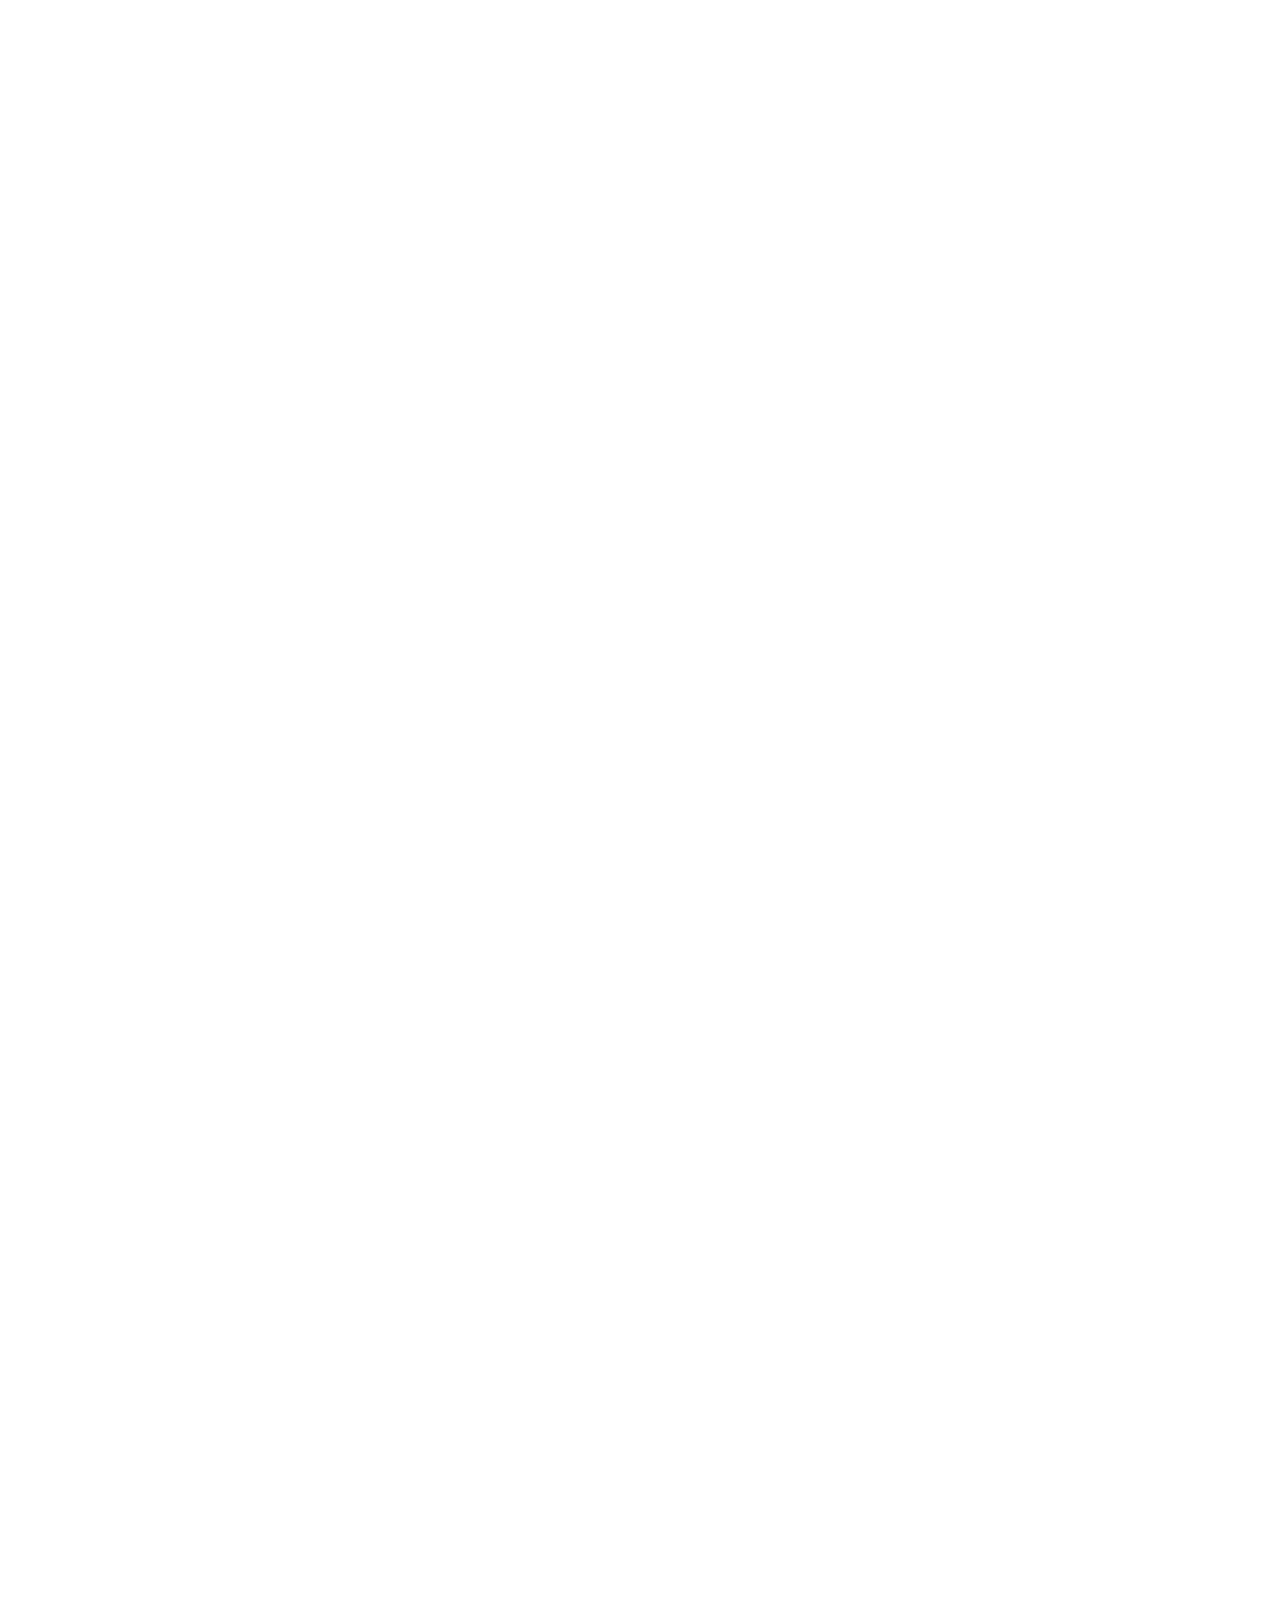
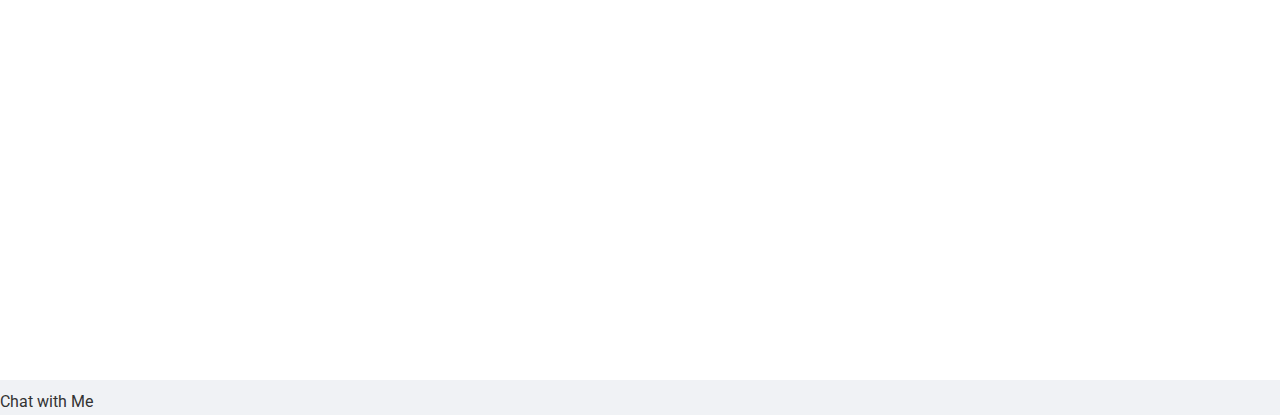
<file: product.html>
<!DOCTYPE html>
<html lang="en">

<head>
    <meta charset="UTF-8" />
    <meta name="viewport" content="width=device-width, initial-scale=1.0" />
    <title>Products - Umiyaji Electricals</title>
    <link rel="icon" type="image/png" href="images/logo.png">
    <link rel="stylesheet" href="style.css" />
    <link href="https://fonts.googleapis.com/css2?family=Poppins:wght@300;400;600;700&display=swap" rel="stylesheet">
    <link href="https://fonts.googleapis.com/css2?family=Roboto:wght@300;400;700&display=swap" rel="stylesheet">
</head>

<body>

    <!-- Splash Screen -->
    <div class="splash-screen" id="splash-screen" aria-label="Loading">
        <img src="images/logo.png" alt="Umiyaji Electronics Logo" class="logo" />
        <h1>
            <span style="color:#D71920;">UMIYAJI</span>
            <span style="color:#002B5C;">ELECTRICALS</span>
        </h1>
    </div>

    <!-- Navbar -->
    <nav class="navbar" role="navigation" aria-label="Main Navigation">
        <div class="navbar-container">
            <a href="index.html" class="navbar-brand" aria-label="Umiyaji Electricals Home">
                <img src="images/logo.png" alt="Umiyaji Electronics Logo" class="navbar-logo" />
                <h1 class="navbar-title">
                    <span style="color:#D71920;">UMIYAJI</span>
                    <span style="color:#002B5C;">ELECTRICALS</span>
                </h1>
            </a>
            <button class="navbar-toggle" id="navbar-toggle" aria-label="Toggle navigation" aria-expanded="false">
                <span class="navbar-toggle-icon"></span>
            </button>
            <ul class="navbar-links" id="navbar-links">
                <li><a href="index.html">Home</a></li>
                <li><a href="about.html" id="about-link">About</a></li>
                <li><a href="product.html" class="active">Product</a></li>
                <li><a href="award.html">Awards</a></li>
                <li><a href="contact.html">Contact</a></li>
            </ul>
            <a href="tel:+919427252498" class="navbar-call" aria-label="Call Now">Call Now</a>
        </div>
    </nav>

    <!-- Product Details Section -->
    <section class="product-section">
        <div class="product-container">
            <h2 class="product-heading">Our Featured Products</h2>
            <div class="product-grid">
                <!-- Product Card Example -->
                <div class="product-card">
                    <div class="product-image">
                        <img src="images/img1.png" alt="Lights" />
                    </div>
                    <div class="product-info">
                        <h3>Lights</h3>
                        <p>Illuminate every space with energy-efficient and modern lighting solutions.</p>
                        <ul class="product-features">
                            <li>LED & Tube Lights</li>
                            <li>Long-lasting Performance</li>
                            <li>Indoor & Outdoor Options</li>
                        </ul>
                        <span class="product-badge">Best Seller</span>
                    </div>
                </div>
                <div class="product-card">
                    <div class="product-image">
                        <img src="images/img2.png" alt="Switches" />
                    </div>
                    <div class="product-info">
                        <h3>Switches</h3>
                        <p>Stylish and reliable control at your fingertips.</p>
                        <ul class="product-features">
                            <li>Modular & Classic Designs</li>
                            <li>Durable Build Quality</li>
                            <li>Smooth, Silent Operation</li>
                        </ul>
                        <!-- <span class="product-badge badge-new">New Arrival</span> -->
                    </div>
                </div>
                <div class="product-card">
                    <div class="product-image">
                        <img src="images/img3.png" alt="FLP Accessories" />
                    </div>
                    <div class="product-info">
                        <h3>FLP Accessories</h3>
                        <p>Built for safety in explosive environments.</p>
                        <ul class="product-features">
                            <li>Flameproof Certified</li>
                            <li>Cast Aluminum Construction</li>
                            <li>Junction Boxes, Switches & More</li>
                        </ul>
                        <!-- <span class="product-badge">Best Seller</span> -->
                    </div>
                </div>
                <div class="product-card">
                    <div class="product-image">
                        <img src="images/img4.png" alt="MCB" />
                    </div>
                    <div class="product-info">
                        <h3>MCB</h3>
                        <p>Compact protection for your electrical circuits.</p>
                        <ul class="product-features">
                            <li>Single & Double Pole Options</li>
                            <li>Overload & Short Circuit Protection</li>
                            <li>Easy DIN Rail Mounting</li>
                        </ul>
                        <span class="product-badge">Best Seller</span>
                    </div>
                </div>
                <div class="product-card">
                    <div class="product-image">
                        <img src="images/img5.png" alt="Lugs" />
                    </div>
                    <div class="product-info">
                        <h3>Lugs</h3>
                        <p>Secure and efficient cable terminations.</p>
                        <ul class="product-features">
                            <li>Copper & Aluminum Lugs</li>
                            <li>Crimp, Bolt & Compression Types</li>
                            <li>Corrosion-Resistant Finish</li>
                        </ul>
                        <span class="product-badge badge-new">New Arrival</span>
                    </div>
                </div>
                <div class="product-card">
                    <div class="product-image">
                        <img src="images/img6.png" alt="Cable & Wire" />
                    </div>
                    <div class="product-info">
                        <h3>Cable & Wire</h3>
                        <p>Delivering power with safety and performance.</p>
                        <ul class="product-features">
                            <li>PVC Insulated Copper Wires</li>
                            <li>Flexible & Multi-core Options</li>
                            <li>Color-coded for Easy Identification</li>
                        </ul>
                        <!-- <span class="product-badge badge-new">New Arrival</span> -->
                    </div>
                </div>
                <div class="product-card">
                    <div class="product-image">
                        <img src="images/img7.png" alt="Electric Tools" />
                    </div>
                    <div class="product-info">
                        <h3>Electric Tools</h3>
                        <p>Power up your productivity with reliable tools.</p>
                        <ul class="product-features">
                            <li>Drills, Grinders, Heat Guns</li>
                            <li>Ergonomic Design</li>
                            <li>Ideal for Professional Use</li>
                        </ul>
                        <span class="product-badge">Best Seller</span>
                    </div>
                </div>
                <div class="product-card">
                    <div class="product-image">
                        <img src="images/img8.png" alt="Sensors" />
                    </div>
                    <div class="product-info">
                        <h3>Sensors</h3>
                        <p>Precision sensing for automation and control.</p>
                        <ul class="product-features">
                            <li>Proximity, Photoelectric & Temperature Sensors</li>
                            <li>Fast Response Time</li>
                            <li>Compact & Durable Design</li>
                        </ul>
                        <span class="product-badge badge-new">New Arrival</span>
                    </div>
                </div>
                <div class="product-card">
                    <div class="product-image">
                        <img src="images/img9.png" alt="Wiring Accessories" />
                    </div>
                    <div class="product-info">
                        <h3>Wiring Accessories</h3>
                        <p>Organize, connect, and secure with confidence.</p>
                        <ul class="product-features">
                            <li>Cable Ties, Terminal Blocks, Glands</li>
                            <li>Flame Retardant Materials</li>
                            <li>Easy Installation</li>
                        </ul>
                        <!-- <span class="product-badge badge-new">New Arrival</span> -->
                    </div>
                </div>
                <div class="product-card">
                    <div class="product-image">
                        <img src="images/img10.png" alt="Pump" />
                    </div>
                    <div class="product-info">
                        <h3>Pump</h3>
                        <p>Efficient water transfer for residential and industrial needs.</p>
                        <ul class="product-features">
                            <li>Monoblock & Submersible Options</li>
                            <li>High Flow Rate</li>
                            <li>Energy-Saving Performance</li>
                        </ul>
                        <!-- <span class="product-badge badge-new">New Arrival</span> -->
                    </div>
                </div>
                <div class="product-card">
                    <div class="product-image">
                        <img src="images/img11.png" alt="Panel Accessories" />
                    </div>
                    <div class="product-info">
                        <h3>Panel Accessoriesr</h3>
                        <p>Essential parts for panel building and maintenance.</p>
                        <ul class="product-features">
                            <li>DIN Rails, Ducts, Locks & Indicators</li>
                            <li>Easy Mounting</li>
                            <li>Compatible with All Standard Panels</li>
                        </ul>
                        <!-- <span class="product-badge badge-new">New Arrival</span> -->
                    </div>
                </div>
                <div class="product-card">
                    <div class="product-image">
                        <img src="images/img12.png" alt="Electric Motor Parts" />
                    </div>
                    <div class="product-info">
                        <h3>Electric Motor Parts</h3>
                        <p>Maintain and rebuild motors with trusted components.</p>
                        <ul class="product-features">
                            <li>Stators, Rotors, Shafts & Bearings</li>
                            <li>Precision-Engineered</li>
                            <li>Suitable for All Motor Types</li>
                        </ul>
                        <!-- <span class="product-badge badge-new">New Arrival</span> -->
                    </div>
                </div>
                <div class="product-card">
                    <div class="product-image">
                        <img src="images/img13.png" alt="Industrial Fan" />
                    </div>
                    <div class="product-info">
                        <h3>Industrial Fan</h3>
                        <p>Heavy-duty cooling for high-demand environments.</p>
                        <ul class="product-features">
                            <li>Axial & Centrifugal Models</li>
                            <li>High Airflow Output</li>
                            <li>Durable Metal Construction</li>
                        </ul>
                        <span class="product-badge">Best Seller</span>
                    </div>
                </div>
                <div class="product-card">
                    <div class="product-image">
                        <img src="images/img14.png" alt="Cable Gland" />
                    </div>
                    <div class="product-info">
                        <h3>Cable Gland</h3>
                        <p>Seal and protect cable entries in any environment.</p>
                        <ul class="product-features">
                            <li>Brass, Nylon & Stainless Steel Types</li>
                            <li>IP68 Rated Options</li>
                            <li>Threaded with Locknuts & Seals</li>
                        </ul>
                        <!-- <span class="product-badge badge-new">New Arrival</span> -->
                    </div>
                </div>
                <div class="product-card">
                    <div class="product-image">
                        <img src="images/img15.png" alt="Starter and Breakers" />
                    </div>
                    <div class="product-info">
                        <h3>Starter and Breakers</h3>
                        <p>Safe and reliable motor control and circuit protection.</p>
                        <ul class="product-features">
                            <li>DOL & Star-Delta Starters</li>
                            <li>MCB, MCCB & Contactors</li>
                            <li>Industrial Grade Durability</li>
                        </ul>
                        <!-- <span class="product-badge badge-new">New Arrival</span> -->
                    </div>
                </div>
                <!-- Add more product-card blocks as needed -->
            </div>
        </div>
    </section>

    <!-- Brand Carousel Section -->
    <section class="logo-carousel">
        <h2>Brands We Proudly Serve</h2>
        <div class="carousel-wrapper">
            <div class="carousel-track" id="brand-track">
                <img src="brands/brand1.png" alt="Havells Logo">
                <img src="brands/brand2.png" alt="Polycab Logo">
                <img src="brands/brand3.png" alt="Anchor Logo">
                <img src="brands/brand4.png" alt="Crompton graves Logo">
                <img src="brands/brand5.png" alt="Hifi Logo">
                <img src="brands/brand6.png" alt="L&T Logo">
                <img src="brands/brand7.png" alt="Schiender Logo">
                <img src="brands/brand8.jpg" alt="Bajaj Logo">
                <img src="brands/brand9.png" alt="Multispan Logo">
                <img src="brands/brand10.jpg" alt="Jigo Logo">
                <img src="brands/brand11.png" alt="3D Logo">
                <img src="brands/brand12.png" alt="Almonard Logo">
                <img src="brands/brand13.png" alt="Taparia Logo">
                <img src="brands/brand14.png" alt="Siemens Logo">
            </div>
        </div>
    </section>

    <!-- Footer -->
    <footer>
        <div class="footer-main">
            <div class="footer-brand">
                <img src="images/logo.png" alt="Umiyaji Electronics Logo" class="footer-logo" />
                <h1>
                    <span style="color:#D71920;">UMIYAJI</span> <span style="color:#002B5C;">ELECTRICALS</span>
                </h1>
                <p class="footer-tagline">Empowering Industries with Quality & Trust</p>
            </div>
            <div class="footer-links">
                <h3>Quick Links</h3>
                <ul>
                    <li><a href="index.html">Home</a></li>
                    <li><a href="about.html">About</a></li>
                    <li><a href="product.html">Products</a></li>
                    <li><a href="award.html">Awards</a></li>
                    <li><a href="contact.html">Contact</a></li>
                </ul>
            </div>
            <div class="footer-contact">
                <h3>Contact Us</h3>
                <p><strong>Address:</strong><br>
                    <a href="https://maps.app.goo.gl/9jYehLhCnPvmdQEr7" target="_blank"
                        style="color: #ffc107; text-decoration: underline;">
                        Shop No.1, Ground Floor, Navdeep Complex,<br>
                        Nr. State Bank,Plot No. 109/3, GIDC Estate,
                        Panoli - 394 116
                    </a>
                </p>
                <p><strong>Phone:</strong> <a href="tel:+919427252498">+91-94272 52498</a></p>
                <p><strong>Email:</strong> <a href="mailto:umiyajiel.panoli@gmail.com">umiyajiel.panoli@gmail.com</a>
                </p>
                <div class="footer-social">
                    <a href="#" title="Facebook"><img src="images/facebook.png" alt="Facebook"></a>
                    <a href="#" title="Instagram"><img src="images/instagram.png" alt="Instagram"></a>
                    <a href="#" title="LinkedIn"><img src="images/linkedin.png" alt="LinkedIn"></a>
                </div>
            </div>
        </div>
        <div class="footer-bottom">
            <span>&copy; 2025 Umiyaji Electronics. All rights reserved.</span>
            <!-- <span>Made with <span style="color:#e25555;">&#10084;</span> in India</span> -->
        </div>
    </footer>

    <script>

        // Splash screen functionality
            window.onload = function () {
                setTimeout(function () {
                    document.getElementById('splash-screen').style.display = 'none';
                }, 700);
            };

        // Mobile Navbar Toggle
        const navbarToggle = document.getElementById('navbar-toggle');
        const navbarLinks = document.getElementById('navbar-links');
        if (navbarToggle) {
            navbarToggle.addEventListener('click', function () {
                const expanded = this.getAttribute('aria-expanded') === 'true';
                this.setAttribute('aria-expanded', !expanded);
                navbarLinks.classList.toggle('navbar-links-open');
            });
        }

        // Duplicate carousel content for seamless loop
        const track = document.getElementById('brand-track');
        if (track) {
            track.innerHTML += track.innerHTML;
        }
    </script>

    <!-- Whatsapp Contact -->
    <a href="https://wa.me/919427252498" class="whatsapp-float" target="_blank" title="Chat with us on WhatsApp"
        aria-label="Chat with us on WhatsApp">
        <img src="images/whatsapp.png" alt="WhatsApp" />
    </a>

   - Floating Robot Icon Button -->
<div class="chat-toggle" id="chatToggle">
    <img src="images/robot-icon.jpg" alt="Chatbot" />
    <span class="chat-tooltip">Chat with Me</span>
</div>

<!-- Chatbot Window -->
<div class="chatbot-container" id="chatbotContainer" style="display: none;">
    <div class="chat-header">
        UMIYAJI AI ASSISTANT
        <span class="chat-close" id="chatCloseBtn">×</span>
    </div>
    <div class="chat-window" id="chatWindow"></div>
    <div class="chat-input-area">
        <input type="text" id="chatInput" placeholder="Type your message..." />
        <button id="sendBtn">Send</button>
    </div>
</div>


<script>
    const chatToggle = document.getElementById("chatToggle");
    const chatContainer = document.getElementById("chatbotContainer");
    const chatCloseBtn = document.getElementById("chatCloseBtn");

    // Toggle chat window visibility and hide robot icon
    chatToggle.addEventListener("click", () => {
        const isVisible = chatContainer.style.display === "block";
        chatContainer.style.display = isVisible ? "none" : "block";
        chatToggle.classList.toggle("hidden", !isVisible); // Hide robot icon when chat window is open
    });

    chatCloseBtn.addEventListener("click", () => {
        chatContainer.style.display = "none";
        chatToggle.classList.remove("hidden"); // Show robot icon when chat window is closed
    });

    // Ensure messages scroll properly and input box stays visible
    const chatWindow = document.getElementById("chatWindow");
    const chatInput = document.getElementById("chatInput");
    const sendBtn = document.getElementById("sendBtn");

    // Scroll to the bottom of the chat window when a new message is added
    function appendMessage(msg, type = 'user') {
        const msgDiv = document.createElement('div');
        msgDiv.classList.add('chat-bubble', type === 'user' ? 'user-msg' : 'bot-msg');
        msgDiv.textContent = msg;
        const chatWindow = document.getElementById('chatWindow');
        chatWindow.appendChild(msgDiv);
        chatWindow.scrollTop = chatWindow.scrollHeight; // Scroll to the bottom
    }

    function addTypingIndicator() {
        const typingDiv = document.createElement('div');
        typingDiv.classList.add('chat-bubble', 'bot-msg');
        typingDiv.textContent = 'Typing...';
        typingDiv.id = 'typingIndicator';
        chatWindow.appendChild(typingDiv);
        chatWindow.scrollTop = chatWindow.scrollHeight; // Scroll to the bottom
    }

    function removeTypingIndicator() {
        const typingDiv = document.getElementById('typingIndicator');
        if (typingDiv) typingDiv.remove();
    }

    async function sendMessage() {
        const userMessage = chatInput.value.trim();
        if (!userMessage) return;

        appendMessage(userMessage, 'user');
        chatInput.value = '';
        addTypingIndicator();

        try {
            const response = await fetch("https://umiyaji.app.n8n.cloud/webhook/Chat", {
                method: "POST",
                headers: { "Content-Type": "application/json" },
                body: JSON.stringify({ message: userMessage })
            });

            const data = await response.json();
            removeTypingIndicator();

            if (data && data.output) {
                appendMessage(data.output, 'bot');
            } else {
                appendMessage("⚠️ Server responded without 'output' field.", 'bot');
                console.warn("Unexpected response:", data);
            }
        } catch (error) {
            removeTypingIndicator();
            console.error("Fetch error:", error);
            appendMessage("❌ Unable to reach server.", 'bot');
        }
    }

    sendBtn.addEventListener('click', sendMessage);
    chatInput.addEventListener('keypress', (e) => {
        if (e.key === 'Enter') sendMessage();
    });
</script>

</body>

</html>
</file>
<file: style.css>
/* Reset and basic styling */
* {
    margin: 0;
    padding: 0;
    box-sizing: border-box;
}

body {
    font-family: 'Roboto', sans-serif;
    background-color: #f0f2f5;
    color: #333;
    line-height: 1.7;
    padding: 0;
    margin: 0;
    overflow-x: hidden;
}

/* Splash Screen */
.splash-screen {
    position: fixed;
    top: 0;
    left: 0;
    width: 100%;
    height: 100%;
    background-color: #ffffff;
    display: flex;
    flex-direction: column;
    justify-content: center;
    align-items: center;
    z-index: 9999;
    padding: 20px;
    box-sizing: border-box;
    text-align: center;
}

.splash-screen img {
    width: 120px;
    height: auto;
    margin-bottom: 20px;
}

.splash-screen h1 {
    font-family: 'Poppins', sans-serif;
    font-size: 2.2rem;
    color: #dc3545;
    /* Red for "UMIYAJI" */
    margin: 0;
    line-height: 1.2;
}

.splash-screen h2 {
    font-family: 'Poppins', sans-serif;
    font-size: 1.8rem;
    color: #003366;
    /* Blue for "ELECTRICALS" */
    margin: 0;
    line-height: 1.2;
}

/* Responsive adjustments */
@media (max-width: 600px) {
    .splash-screen img {
        width: 100px;
    }

    .splash-screen h1 {
        font-size: 1.8rem;
    }

    .splash-screen h2 {
        font-size: 1.4rem;
    }
}

/* Navbar Styles */
.navbar {
    width: 100%;
    background: #fff;
    box-shadow: 0 2px 16px rgba(0, 0, 0, 0.07);
    position: sticky;
    top: 0;
    left: 0;
    z-index: 100;
}

.navbar-container {
    max-width: 1200px;
    margin: 0 auto;
    padding: 0 16px;
    display: flex;
    align-items: center;
    justify-content: space-between;
    height: 72px;
    position: relative;
}

.navbar-brand {
    display: flex;
    align-items: center;
    text-decoration: none;
    flex-shrink: 0;
}

.navbar-logo {
    width: 35px;
    height: 35px;
    border-radius: 8px;
    margin-right: 8px;
    margin-left: 10px;
    background: #f3f3f3;
    object-fit: contain;
}

.navbar-title {
    font-family: 'Poppins', sans-serif;
    font-size: 1.35rem;
    font-weight: 700;
    letter-spacing: 0.5px;
    margin: 0;
    white-space: nowrap;
}

/* Toggle Button */
.navbar-toggle {
    display: none;
    background: none;
    border: none;
    cursor: pointer;
    padding: 10px;
    z-index: 101;
}

.navbar-toggle-icon {
    width: 28px;
    height: 3px;
    background: #222;
    display: block;
    position: relative;
    border-radius: 2px;
}

.navbar-toggle-icon::before,
.navbar-toggle-icon::after {
    content: '';
    position: absolute;
    left: 0;
    width: 28px;
    height: 3px;
    background: #222;
    border-radius: 2px;
    transition: 0.3s;
}

.navbar-toggle-icon::before {
    top: -9px;
}

.navbar-toggle-icon::after {
    top: 9px;
}

/* Nav Links */
.navbar-links {
    list-style: none;
    display: flex;
    gap: 32px;
    margin: 0;
    padding: 0;
    transition: max-height 0.3s;
}

.navbar-links li a {
    text-decoration: none;
    color: #222;
    font-size: 1.08rem;
    font-weight: 500;
    transition: color 0.2s;
    padding: 6px 0;
}

.navbar-links li a.active,
.navbar-links li a:hover,
.navbar-links li a:focus {
    color: #007bff;
}

/* Call Now Button */
.navbar-call {
    background: #ffc107;
    color: #222;
    font-weight: 700;
    padding: 10px 24px;
    border-radius: 24px;
    text-decoration: none;
    font-size: 1rem;
    margin-left: 16px;
    transition: background 0.2s, color 0.2s, box-shadow 0.2s;
    box-shadow: 0 2px 8px rgba(0, 0, 0, 0.07);
    border: none;
    display: inline-block;
}

.navbar-call:hover,
.navbar-call:focus {
    background: #007bff;
    color: #fff;
}

/* Responsive Fixes */
@media (max-width: 768px) {
    .navbar-container {
        flex-wrap: wrap;
        height: auto;
        padding: 8px 12px;
    }

    .navbar-brand {
        flex: 1 1 100%;
        justify-content: center;
        text-align: center;
        margin-bottom: 10px;
    }

    .navbar-toggle {
        position: absolute;
        right: 16px;
        top: 20px;
        display: block;
    }

    .navbar-links {
        flex-direction: column;
        gap: 0;
        width: 100%;
        position: absolute;
        top: 72px;
        left: 0;
        background: #fff;
        box-shadow: 0 2px 16px rgba(0, 0, 0, 0.07);
        max-height: 0;
        overflow: hidden;
        z-index: 100;
    }

    .navbar-links li {
        width: 100%;
    }

    .navbar-links li a {
        display: block;
        width: 100%;
        padding: 16px 0;
        border-bottom: 1px solid #f0f0f0;
    }

    .navbar-links-open {
        max-height: 400px;
        transition: max-height 0.3s;
    }

    .navbar-call {
        margin: 12px 0 0 0;
        width: 100%;
        text-align: center;
    }

    .navbar-title {
        font-size: 1.35rem;
        white-space: normal;
        text-align: center;
    }
}

/* 🎯 Stylish & Responsive Hero Banner */
.hero-banner {
    background-color: #ffffff;
    /* Pure white background */
    padding: 40px 20px;
}

.header-content {
    display: flex;
    flex-direction: column;
    align-items: center;
    text-align: center;
}

.banner-img {
    max-width: 100%;
    height: auto;
    margin-bottom: 30px;
    border-radius: 10px;
    box-shadow: 0 4px 20px rgba(0, 0, 0, 0.1);
}

/* 🟦 Primary CTA Button */
.btn-primary {
    font-size: 1.2rem;
    padding: 14px 40px;
    border-radius: 30px;
    background: #1566d8;
    color: #fff;
    font-weight: 700;
    border: none;
    box-shadow: 0 8px 20px rgba(21, 102, 216, 0.25);
    transition: all 0.3s ease;
    cursor: pointer;
    text-decoration: none;
    opacity: 1;
}

.btn-primary:hover {
    background: #D71920;
    color: #fff;
    transform: translateY(-2px);
}

/* 📱 Responsive Design */
@media (max-width: 900px) {
    .btn-primary {
        font-size: 1rem;
        padding: 12px 28px;
    }
}

/* Section Headings */
section h2 {
    font-family: 'Poppins', sans-serif;
    font-size: 2.8rem;
    margin: 60px 0 30px;
    color: #2c3e50;
    text-align: center;
    position: relative;
    padding-bottom: 15px;
}

section h2::after {
    content: '';
    position: absolute;
    left: 50%;
    bottom: 0;
    transform: translateX(-50%);
    width: 80px;
    height: 4px;
    background-color: #007bff;
}

/* What We Do Section */
.what-we-do {
    background: #fff;
    padding: 60px 0 40px 0;
}

.what-container {
    max-width: 1400px;
    margin: 0 auto;
    padding: 0 20px;
}

.what-title {
    display: flex;
    align-items: center;
    justify-content: center;
    margin-bottom: 18px;
}

.what-label {
    color: #1566d8;
    font-weight: 700;
    letter-spacing: 1px;
    font-size: 1.2rem;
    text-transform: uppercase;
    margin-left: 10px;
}

.what-we-do h2 {
    font-family: 'Poppins', sans-serif;
    font-size: 3.2rem;
    font-weight: 700;
    color: #222;
    text-align: center;
    margin-bottom: 48px;
    line-height: 1.15;
}

.what-features {
    display: flex;
    justify-content: center;
    gap: 36px;
    flex-wrap: wrap;
}

.what-feature-card {
    background: #fff;
    border-radius: 8px;
    box-shadow: 0 8px 32px rgba(21, 102, 216, 0.07);
    border-top: 4px solid #1566d8;
    padding: 36px 28px 28px 28px;
    width: 240px;
    min-width: 200px;
    text-align: center;
    transition: box-shadow 0.2s, transform 0.2s;
    display: flex;
    flex-direction: column;
    align-items: center;
}

.what-feature-card:hover {
    box-shadow: 0 12px 32px rgba(21, 102, 216, 0.18);
    transform: translateY(-6px) scale(1.03);
}

.what-feature-icon {
    background: #1566d8;
    border-radius: 50%;
    width: 100px;
    height: 100px;
    display: flex;
    align-items: center;
    justify-content: center;
    margin-bottom: 18px;
}

.what-feature-icon img {
    width: 54px;
    height: 54px;
    filter: invert(1);
}

.what-feature-title {
    font-size: 1.35rem;
    font-weight: 700;
    color: #222;
    margin-bottom: 10px;
    margin-top: 5px;
    line-height: 1.2;
}

.what-feature-desc {
    font-size: 1.05rem;
    color: #7a8599;
    font-weight: 400;
    margin-top: 4px;
}

@media (max-width: 1100px) {
    .what-features {
        gap: 24px;
    }

    .what-feature-card {
        width: 200px;
        padding: 28px 12px 20px 12px;
    }
}

@media (max-width: 900px) {
    .what-we-do h2 {
        font-size: 2.1rem;
    }

    .what-feature-card {
        width: 100%;
        min-width: 0;
    }

    .what-features {
        flex-wrap: wrap;
        gap: 18px;
    }
}

@media (max-width: 600px) {
    .what-we-do {
        padding: 30px 0 20px 0;
    }

    .what-we-do h2 {
        font-size: 1.2rem;
        margin-bottom: 24px;
    }

    .what-feature-card {
        padding: 18px 6px 12px 6px;
    }

    .what-feature-icon {
        width: 60px;
        height: 60px;
    }

    .what-feature-icon img {
        width: 32px;
        height: 32px;
    }
}

/* Why Choose Us Section */
.why-choose-us {
    background: #fff;
    padding: 60px 0 60px 0;
    margin: 60px 0;
}

.why-container {
    display: flex;
    flex-wrap: wrap;
    max-width: 1200px;
    margin: 0 auto;
    gap: 40px;
    align-items: flex-start;
    justify-content: space-between;
    padding: 0 20px;
}

.why-left {
    flex: 1 1 350px;
    min-width: 320px;
}

.why-title {
    display: flex;
    align-items: center;
    margin-bottom: 18px;
}

.why-icon-img {
    width: 38px;
    height: 38px;
    margin-right: 10px;
    display: inline-block;
    vertical-align: middle;
}

.why-label {
    color: #007bff;
    font-weight: 700;
    letter-spacing: 1px;
    font-size: 1.1rem;
    text-transform: uppercase;
}

.why-left h2 {
    font-size: 2.5rem;
    font-weight: 700;
    margin-bottom: 32px;
    color: #222;
    line-height: 1.2;
}

.why-features {
    display: flex;
    gap: 40px;
    flex-wrap: wrap;
}

.why-experience {
    background: #fafbfc;
    border: 2px solid #e0e0e0;
    border-radius: 8px;
    padding: 24px 32px;
    display: flex;
    flex-direction: column;
    align-items: center;
    min-width: 120px;
    margin-bottom: 20px;
    margin-left: 80px;
}

.why-years {
    font-size: 3rem;
    font-weight: 700;
    background: linear-gradient(90deg, #007bff 60%, #ffc107 100%);
    -webkit-background-clip: text;
    -webkit-text-fill-color: transparent;
    margin-bottom: 8px;
}

.why-years-label {
    font-size: 1.1rem;
    font-weight: 600;
    color: #222;
    text-align: center;
}

.why-benefits {
    display: flex;
    flex-direction: column;
    gap: 24px;
    justify-content: center;
    margin-left: 25px;
}

.why-benefit {
    display: flex;
    align-items: flex-start;
    gap: 14px;
}

.why-benefit-icon {
    font-size: 1.7rem;
    color: #007bff;
    margin-top: 2px;
}

.why-benefit-title {
    font-weight: 700;
    font-size: 1.1rem;
    margin-bottom: 2px;
}

.why-benefit-desc {
    font-size: 0.98rem;
    color: #666;
    max-width: 200px;
}

.why-right {
    flex: 1 1 350px;
    min-width: 320px;
    display: flex;
    flex-direction: column;
    gap: 24px;
    margin-top: 20px;
}

.why-tabs {
    display: flex;
    gap: 0;
    margin-bottom: 10px;
}

.why-tab {
    background: #f3f3f3;
    border: none;
    outline: none;
    padding: 12px 32px;
    font-size: 1.1rem;
    font-weight: 600;
    color: #222;
    cursor: pointer;
    transition: background 0.2s, color 0.2s;
    border-radius: 0;
}

.why-tab-active,
.why-tab:hover {
    background: #007bff;
    color: #fff;
}

.why-desc {
    font-size: 1.1rem;
    color: #444;
    margin-bottom: 18px;
}

.why-read-more {
    display: inline-block;
    background: #1a47e9;
    color: #fff;
    font-weight: 700;
    padding: 14px 36px;
    border-radius: 4px;
    text-decoration: none;
    letter-spacing: 1px;
    font-size: 1.1rem;
    transition: background 0.2s;
    margin-top: 10px;
}

.why-read-more:hover {
    background: #0056b3;
}

@media (max-width: 900px) {
    .why-container {
        flex-direction: column;
        gap: 32px;
    }

    .why-left,
    .why-right {
        min-width: 0;
    }
}

/* Testimonials Section */
.testimonials-section {
    background: #fff;
    padding: 70px 20px;
}

.testimonials-container {
    max-width: 900px;
    margin: 0 auto;
    text-align: center;
}

.testimonials-heading {
    font-family: 'Poppins', sans-serif;
    font-size: 2.6rem;
    font-weight: 700;
    color: #222;
    margin-bottom: 48px;
    line-height: 1.2;
}

.testimonials-slider {
    position: relative;
    display: flex;
    justify-content: center;
    align-items: center;
    min-height: 300px;
}

.testimonial-card {
    display: none;
    opacity: 0;
    transition: opacity 0.4s ease;
    max-width: 500px;
    width: 100%;
    background: #fff;
    border-radius: 10px;
    box-shadow: 0 8px 30px rgba(0, 43, 92, 0.08);
    padding: 30px 24px;
    position: absolute;
    top: 50%;
    left: 50%;
    transform: translate(-50%, -50%);
}

.testimonial-card.active {
    display: block;
    opacity: 1;
    position: relative;
    top: unset;
    left: unset;
    transform: none;
}

.testimonial-title {
    font-size: 1.4rem;
    font-weight: 700;
    color: #1566d8;
    margin-bottom: 12px;
}

.testimonial-stars {
    font-size: 1.2rem;
    color: #ffc107;
    margin-bottom: 16px;
}

.testimonial-text {
    font-size: 1.05rem;
    color: #333;
    margin-bottom: 20px;
    line-height: 1.6;
}

.testimonial-author strong {
    font-size: 1.1rem;
    color: #111;
}

.testimonial-role {
    font-size: 0.95rem;
    color: #1566d8;
}

/* Controls */
.testimonial-controls {
    display: flex;
    justify-content: center;
    align-items: center;
    gap: 18px;
    margin-top: 28px;
}

.testimonial-arrow {
    background: #1566d8;
    border: none;
    border-radius: 50%;
    width: 48px;
    height: 48px;
    display: flex;
    justify-content: center;
    align-items: center;
    cursor: pointer;
    transition: background 0.3s, transform 0.2s;
}

.testimonial-arrow:hover {
    background: #004aad;
    transform: scale(1.05);
}

.testimonial-arrow svg {
    width: 24px;
    height: 24px;
}

/* Responsive */
@media (max-width: 600px) {
    .testimonials-heading {
        font-size: 2rem;
    }

    .testimonial-card {
        padding: 24px 16px;
    }

    .testimonial-text {
        font-size: 1rem;
    }
}

/* Logo Carousel */
.logo-carousel {
    margin: 80px 0;
    background-color: #fff;
    padding: 40px 0;
    box-shadow: 0 4px 15px rgba(0, 0, 0, 0.05);
    overflow: hidden;
}

.carousel-wrapper {
    overflow: hidden;
    width: 100%;
    position: relative;
}

.carousel-track {
    display: flex;
    align-items: center;
    gap: 80px;
    animation: scroll 30s linear infinite;
    width: max-content;
}

.carousel-track img {
    height: 120px;
    width: auto;
    flex-shrink: 0;
    object-fit: contain;
    opacity: 1;
    transition: transform 0.3s ease;
}

.carousel-track img:hover {
    transform: scale(1.05);
}

@keyframes scroll {
    0% {
        transform: translateX(0);
    }

    100% {
        transform: translateX(-50%);
    }
}

@media (max-width: 700px) {
    .logo-carousel h2 {
        font-size: 1.2rem;
    }

    .carousel-track img {
        width: 80px;
        height: auto;
        margin: 0 8px;
    }
}

/* Footer */
footer {
    background: linear-gradient(135deg, #63747d 0%, #1b1e23 100%);
    color: #fff;
    padding: 0;
    margin-top: 80px;
    border-top-left-radius: 15px;
    border-top-right-radius: 15px;
    box-shadow: 0 -2px 24px rgba(23, 107, 224, 0.07);
    font-family: 'Poppins', sans-serif;
}

.footer-main {
    display: flex;
    justify-content: space-between;
    align-items: flex-start;
    max-width: 1200px;
    margin: 0 auto;
    padding: 60px 30px 30px 30px;
    flex-wrap: wrap;
    gap: 40px;
}

.footer-brand {
    flex: 1 1 260px;
    display: flex;
    flex-direction: column;
    align-items: flex-start;
    gap: 18px;
}

.footer-logo {
    width: 70px;
    height: 70px;
    border-radius: 12px;
    background: #fff;
    padding: 8px;
    box-shadow: 0 2px 12px rgba(0, 0, 0, 0.08);
}

.footer-brand h2 {
    font-size: 2rem;
    color: #ffc107;
    margin-bottom: 0;
    margin-top: 0;
}

.footer-tagline {
    font-size: 1.1rem;
    color: #bdbdbd;
    font-weight: 400;
    margin-top: 0;
}

.footer-links {
    flex: 1 1 180px;
}

.footer-links h3 {
    font-size: 1.2rem;
    margin-bottom: 12px;
    color: #ffc107;
}

.footer-links ul {
    list-style: none;
    padding: 0;
    margin: 0;
}

.footer-links ul li {
    margin-bottom: 10px;
}

.footer-links ul li a {
    color: #fff;
    text-decoration: none;
    font-size: 1rem;
    transition: color 0.2s;
}

.footer-links ul li a:hover {
    color: #ffc107;
    text-decoration: underline;
}

.footer-contact {
    flex: 2 1 320px;
}

.footer-contact h3 {
    font-size: 1.2rem;
    margin-bottom: 12px;
    color: #ffc107;
}

.footer-contact p {
    font-size: 1rem;
    margin: 8px 0;
    color: #e0e0e0;
}

.footer-contact a {
    color: #ffc107;
    text-decoration: none;
    transition: color 0.2s;
}

.footer-contact a:hover {
    color: #fff;
    text-decoration: underline;
}

.footer-social {
    margin-top: 16px;
    display: flex;
    gap: 18px;
}

.footer-social a img {
    width: 32px;
    height: 32px;
    transition: filter 0.2s, transform 0.2s;
}

.footer-social a:hover img {
    filter: brightness(1) invert(0.7) sepia(1) hue-rotate(30deg) saturate(5);
    transform: scale(1.1) rotate(-8deg);
}

.footer-bottom {
    background: rgba(0, 0, 0, 0.12);
    text-align: center;
    padding: 18px 10px;
    font-size: 1rem;
    color: #bdbdbd;
    display: flex;
    justify-content: center;
    align-items: center;
    max-width: 1200px;
    margin: 0 auto;
    border-top: 1px solid #333;
    flex-wrap: wrap;
    gap: 10px;
}

@media (max-width: 900px) {
    .footer-main {
        flex-direction: column;
        align-items: flex-start;
        gap: 30px;
        padding: 40px 15px 15px 15px;
    }

    .footer-bottom {
        flex-direction: column;
        gap: 6px;
        font-size: 0.95rem;
    }

    .footer-brand {
        align-items: center;
        text-align: center;
    }
}

/* WhatsApp Floating Button */
.whatsapp-float {
    position: fixed;
    bottom: 32px;
    right: 32px;
    z-index: 999;
    background: #25d366;
    border-radius: 50%;
    box-shadow: 0 4px 16px rgba(0, 0, 0, 0.18);
    width: 64px;
    height: 64px;
    display: flex;
    align-items: center;
    justify-content: center;
    transition: box-shadow 0.2s, transform 0.2s;
    overflow: hidden;
}

.whatsapp-float img {
    width: 100%;
    height: 100%;
    object-fit: cover;
    display: block;
}

.whatsapp-float:hover {
    box-shadow: 0 8px 32px rgba(37, 211, 102, 0.25);
    transform: scale(1.08);
}

@media (max-width: 600px) {
    .whatsapp-float {
        bottom: 18px;
        right: 18px;
        width: 54px;
        height: 54px;
    }

    .whatsapp-float img {
        width: 28px;
        height: 28px;
    }
}

/* Responsive adjustments for all sections */
@media (max-width: 700px) {
    html {
        font-size: 15px;
    }

    .header-content h1 {
        font-size: 2rem;
    }

    .header-content p {
        font-size: 1.1rem;
    }

    .btn-primary {
        font-size: 1rem;
        padding: 10px 18px;
    }

    section h2 {
        font-size: 1.5rem;
        margin: 30px 0 18px;
    }

    .testimonials-heading {
        font-size: 1.3rem;
        margin-bottom: 18px;
    }

    .testimonial-content {
        padding: 12px 8px 8px 8px;
    }

    .testimonial-img {
        min-width: 80px;
        max-width: 120px;
    }

    .testimonial-img img {
        border-radius: 8px;
    }

    .footer-main {
        padding: 20px 5px 10px 5px;
        gap: 10px;
    }

    .footer-logo {
        width: 48px;
        height: 48px;
    }

    .footer-brand h2 {
        font-size: 1.2rem;
    }

    .footer-tagline {
        font-size: 0.9rem;
    }

    .footer-links h3,
    .footer-contact h3 {
        font-size: 1rem;
    }

    .footer-bottom {
        font-size: 0.85rem;
        padding: 10px 2px;
    }
}

/* about Section */
.about-section {
    background: #fff;
    padding: 60px 0;
}

.about-container {
    display: flex;
    flex-wrap: wrap;
    max-width: 1200px;
    margin: 0 auto;
    gap: 40px;
    align-items: center;
    justify-content: space-between;
    padding: 0 20px;
}

/* Left section (Image) */
.about-left {
    flex: 1 1 450px;
    display: flex;
    flex-direction: column;
    align-items: center;
    justify-content: center;
}

.about-img-wrapper {
    position: relative;
    width: 100%;
    max-width: 500px;
    margin-bottom: 15px;
    /* border-radius: 16px; */
    overflow: hidden;
    display: flex;
    justify-content: center;
    align-items: center;
}

.about-img {
    width: 100%;
    height: auto;
    object-fit: contain;
    border-radius: 16px;
    box-shadow: 0 8px 32px rgba(21, 102, 216, 0.07);
}

/* Right section (Content) */
.about-right {
    flex: 1 1 500px;
    display: flex;
    flex-direction: column;
    gap: 18px;
}

.about-title-row {
    display: flex;
    align-items: center;
    gap: 10px;
}

.about-icon {
    width: 32px;
    height: 32px;
}

.about-label {
    color: #1566d8;
    font-weight: 700;
    letter-spacing: 1px;
    font-size: 1.1rem;
    text-transform: uppercase;
}

.about-heading {
    font-size: 2.2rem;
    font-family: 'Poppins', sans-serif;
    font-weight: 700;
    color: #222;
    margin-bottom: 10px;
    line-height: 1.2;
}

.about-desc {
    font-size: 1.1rem;
    color: #444;
    margin-bottom: 10px;
}

.about-founder-row {
    display: flex;
    align-items: center;
    gap: 16px;
    margin-top: 18px;
}

.about-founder-img {
    width: 56px;
    height: 56px;
    border-radius: 50%;
    object-fit: cover;
    border: 2px solid #007bff;
}

.about-founder-name {
    font-size: 1.1rem;
    color: #222;
}

.about-founder-role {
    font-size: 0.95rem;
    color: #1566d8;
}

.about-signature {
    width: 80px;
    height: 32px;
    object-fit: contain;
    margin-left: 12px;
}

/* Responsive Design */
@media (max-width: 900px) {
    .about-container {
        flex-direction: column;
        gap: 32px;
        padding: 0 12px;
        text-align: center;
    }

    .about-left,
    .about-right {
        width: 100%;
        min-width: 0;
        align-items: center;
    }

    .about-img-wrapper {
        width: 100%;
        max-width: 500px;
        margin: 0 auto 18px;
    }

    .about-founder-row {
        justify-content: center;
    }
}

@media (max-width: 900px) {
    .about-img-wrapper {
        width: 90vw;
        max-width: 500px;
        margin: 0 auto 18px;
    }
}

/* Product Section */
.product-section {
    background: #fff;
    padding: 60px 0 60px 0;
}

.product-container {
    max-width: 1200px;
    margin: 0 auto;
    padding: 0 20px;
}

.product-heading {
    font-family: 'Poppins', sans-serif;
    font-size: 2.2rem;
    font-weight: 700;
    color: #222;
    text-align: center;
    margin-bottom: 40px;
}

.product-grid {
    display: flex;
    flex-wrap: wrap;
    gap: 32px;
    justify-content: center;
}

.product-card {
    background: #fff;
    border-radius: 8px;
    box-shadow: 0 8px 32px rgba(21, 102, 216, 0.07);
    border-top: 4px solid #1566d8;
    padding: 24px 18px 18px 18px;
    width: 280px;
    min-width: 200px;
    text-align: center;
    display: flex;
    flex-direction: column;
    align-items: center;
}

.product-image {
    width: 100px;
    height: 100px;
    margin-bottom: 16px;
    display: flex;
    align-items: center;
    justify-content: center;
}

.product-image img {
    width: 100%;
    height: 100%;
    object-fit: contain;
}

.product-info h3 {
    font-size: 1.2rem;
    font-weight: 700;
    margin-bottom: 6px;
    color: #222;
}

.product-info p {
    font-size: 1rem;
    color: #666;
    margin: 0 0 10px 0;
}

.product-features {
    list-style: disc inside;
    margin: 0 0 10px 0;
    padding: 0;
    color: #444;
    font-size: 0.98rem;
    text-align: left;
}

.product-badge {
    display: inline-block;
    background: #ffc107;
    color: #222;
    font-weight: 700;
    padding: 4px 16px;
    border-radius: 12px;
    font-size: 0.95rem;
    margin-top: 8px;
}

.badge-new {
    background: #007bff;
    color: #fff;
}

@media (max-width: 900px) {
    .product-grid {
        gap: 18px;
    }

    .product-card {
        width: 100%;
        min-width: 0;
        padding: 18px 8px 12px 8px;
    }
}

/* Awards Section */
.awards-section {
    background: #fff;
    padding: 60px 0 60px 0;
}

.awards-container {
    max-width: 1200px;
    margin: 0 auto;
    padding: 0 20px;
}

.awards-heading {
    font-family: 'Poppins', sans-serif;
    font-size: 2.2rem;
    font-weight: 700;
    color: #222;
    text-align: center;
    margin-bottom: 40px;
}

.awards-grid {
    display: flex;
    flex-wrap: wrap;
    gap: 32px;
    justify-content: center;
}

.award-card {
    background: #fff;
    border-radius: 8px;
    box-shadow: 0 8px 32px rgba(21, 102, 216, 0.07);
    border-top: 4px solid #1566d8;
    padding: 24px 18px 18px 18px;
    width: 260px;
    min-width: 200px;
    text-align: center;
    display: flex;
    flex-direction: column;
    align-items: center;
}

.award-img-wrap {
    width: 100px;
    height: 100px;
    margin-bottom: 16px;
    display: flex;
    align-items: center;
    justify-content: center;
}

.award-img {
    width: 100%;
    height: 100%;
    object-fit: contain;
}

.award-info h3 {
    font-size: 1.2rem;
    font-weight: 700;
    margin-bottom: 6px;
    color: #222;
}

.award-info p {
    font-size: 1rem;
    color: #666;
    margin: 0;
}

@media (max-width: 900px) {
    .awards-grid {
        gap: 18px;
    }

    .award-card {
        width: 100%;
        min-width: 0;
        padding: 18px 8px 12px 8px;
    }
}

/* Contact Section */
.contact-section {
    background: #fff;
    padding: 60px 0 60px 0;
}

.contact-container {
    display: flex;
    gap: 48px;
    max-width: 1200px;
    margin: 0 auto;
    padding: 40px 20px;
    align-items: flex-start;
}

.contact-left,
.contact-right {
    flex: 1 1 350px;
    min-width: 320px;
    background: #fff;
    border-radius: 8px;
    box-shadow: 0 8px 32px rgba(21, 102, 216, 0.07);
    padding: 32px 24px;
    margin-bottom: 0;
}

.contact-title-row {
    display: flex;
    align-items: center;
    gap: 10px;
    margin-bottom: 10px;
}

.contact-icon {
    width: 32px;
    height: 32px;
}

.contact-label {
    color: #1566d8;
    font-weight: 700;
    letter-spacing: 1px;
    font-size: 1.1rem;
    text-transform: uppercase;
}

.contact-heading {
    font-size: 2rem;
    font-family: 'Poppins', sans-serif;
    font-weight: 700;
    color: #222;
    margin-bottom: 10px;
    line-height: 1.2;
}

.contact-desc {
    font-size: 1.1rem;
    color: #444;
    margin-bottom: 18px;
}

.contact-info-list {
    display: flex;
    flex-direction: column;
    gap: 18px;
}

.contact-info-item {
    display: flex;
    align-items: flex-start;
    gap: 14px;
}

.contact-info-icon {
    width: 38px;
    height: 38px;
    border-radius: 50%;
    background: #1566d8;
    display: flex;
    align-items: center;
    justify-content: center;
}

.contact-info-icon img {
    width: 22px;
    height: 22px;
    filter: invert(1);
}

.contact-info-title {
    font-weight: 700;
    font-size: 1.05rem;
    margin-bottom: 2px;
}

.contact-info-value {
    font-size: 0.98rem;
    color: #666;
}

.contact-form {
    display: flex;
    flex-direction: column;
    gap: 18px;
}

.contact-row {
    display: flex;
    gap: 12px;
}

.contact-form input,
.contact-form textarea {
    width: 100%;
    padding: 12px 14px;
    border: 1px solid #e0e0e0;
    border-radius: 6px;
    font-size: 1rem;
    font-family: inherit;
    background: #f9f9f9;
    transition: border 0.2s;
}

.contact-form input:focus,
.contact-form textarea:focus {
    border: 1.5px solid #007bff;
    outline: none;
}

.contact-form textarea {
    resize: vertical;
    min-height: 80px;
}

.contact-btn-row {
    display: flex;
    gap: 12px;
}

.btn-contact {
    background: #1566d8;
    color: #fff;
    font-weight: 700;
    padding: 12px 32px;
    border-radius: 4px;
    border: none;
    font-size: 1rem;
    cursor: pointer;
    transition: background 0.2s;
}

.btn-contact:hover {
    background: #007bff;
}

.btn-reset {
    background: #ffc107;
    color: #222;
}

.btn-reset:hover {
    background: #e0a800;
    color: #fff;
}

.success-card {
    text-align: center;
    padding: 40px 10px;
}

.success-card img {
    width: 60px;
    margin-bottom: 18px;
}

.btn-back {
    margin-top: 18px;
    background: #1566d8;
    color: #fff;
    font-weight: 700;
    padding: 10px 28px;
    border-radius: 4px;
    border: none;
    font-size: 1rem;
    cursor: pointer;
    transition: background 0.2s;
}

.btn-back:hover {
    background: #007bff;
}

@media (max-width: 900px) {
    .contact-container {
        flex-direction: column;
        gap: 24px;
        padding: 20px 5px;
    }

    .contact-left,
    .contact-right {
        min-width: 0;
        padding: 18px 8px;
    }

    .contact-row {
        flex-direction: column;
        gap: 8px;
    }

    .contact-btn-row {
        flex-direction: column;
        gap: 8px;
    }
}

/* Center navbar links and brand on mobile */
@media (max-width: 900px) {
    .navbar-container {
        flex-direction: column;
        align-items: center;
        height: auto;
        padding: 0 0 10px 0;
    }

    .navbar-brand {
        justify-content: center;
        width: 100%;
        margin: 0 auto;
        padding: 10px 0 0 0;
    }

    .navbar-title {
        text-align: center;
        width: 100%;
    }

    .navbar-toggle {
        position: absolute;
        right: 16px;
        top: 18px;
    }

    .navbar-links {
        align-items: center;
        text-align: center;
    }

    .navbar-links li a {
        text-align: center;
    }

    .navbar-call {
        margin: 10px 0 0 0;
        width: 90%;
        text-align: center;
        display: block;
        margin-left: auto;
        margin-right: auto;
    }
}

/* Footer mobile improvements */
@media (max-width: 700px) {
    .footer-main {
        flex-direction: column;
        align-items: center;
        text-align: center;
        gap: 18px;
        padding: 18px 5px 8px 5px;
    }

    .footer-brand,
    .footer-links,
    .footer-contact {
        align-items: center !important;
        text-align: center !important;
        width: 100%;
        margin: 0 auto 10px auto;
    }

    .footer-logo {
        margin-left: auto;
        margin-right: auto;
    }

    .footer-links ul {
        padding-left: 0;
    }

    .footer-links ul li {
        margin-bottom: 8px;
    }

    .footer-contact p,
    .footer-contact a {
        font-size: 0.98rem;
        word-break: break-word;
    }

    .footer-social {
        justify-content: center;
        gap: 12px;
    }

    .footer-bottom {
        flex-direction: column;
        gap: 4px;
        font-size: 0.85rem;
        padding: 8px 2px;
        text-align: center;
    }
}

/* About section mobile improvements */
@media (max-width: 700px) {
    .about-section {
        padding: 24px 0 24px 0;
    }

    .about-container {
        flex-direction: column;
        gap: 18px;
        padding: 0 4px;
    }

    .about-img-wrapper {
        width: 120px;
        height: 120px;
    }

    .about-heading {
        font-size: 1.2rem;
    }

    .about-desc {
        font-size: 0.98rem;
    }

    .about-founder-row {
        flex-direction: column;
        gap: 8px;
    }
}

/* Contact section mobile improvements */
@media (max-width: 700px) {
    .contact-section {
        padding: 24px 0 24px 0;
    }

    .contact-container {
        flex-direction: column;
        gap: 12px;
        padding: 10px 2px;
    }

    .contact-left,
    .contact-right {
        padding: 12px 4px;
        min-width: 0;
        width: 100%;
        box-shadow: none;
    }

    .contact-heading {
        font-size: 1.1rem;
    }

    .contact-form input,
    .contact-form textarea {
        font-size: 0.98rem;
        padding: 10px 8px;
    }

    .contact-btn-row {
        flex-direction: column;
        gap: 6px;
    }

    .contact-info-title,
    .contact-info-value {
        font-size: 0.98rem;
    }
}

@media (max-width: 700px) {

    /* About Us: Make shop image bigger and experience card perfect */
    .about-section {
        padding: 16px 0 16px 0;
    }

    .about-container {
        flex-direction: column;
        gap: 10px;
        padding: 0 4px;
        align-items: center;
    }

    .about-img-wrapper {
        width: 90vw;
        max-width: 320px;
        height: 48vw;
        max-height: 180px;
        margin-bottom: 0;
        display: flex;
        justify-content: center;
        align-items: flex-end;
        position: relative;
    }

    .about-img {
        width: 100%;
        height: 100%;
        object-fit: cover;
        border-radius: 16px;
        box-shadow: 0 4px 16px rgba(21, 102, 216, 0.10);
    }

    .about-experience {
        position: absolute;
        left: 50%;
        bottom: -28px;
        transform: translateX(-50%);
        background: #fff;
        border-radius: 12px;
        box-shadow: 0 2px 12px rgba(21, 102, 216, 0.12);
        display: flex;
        align-items: center;
        gap: 10px;
        padding: 10px 18px;
        min-width: 140px;
        z-index: 2;
    }

    .about-right {
        margin-top: 38px;
        width: 100%;
        align-items: center;
        text-align: center;
    }
}

/* Footer: Remove space, modern look, tighter layout */
@media (max-width: 700px) {
    .footer-main {
        flex-direction: column;
        align-items: center;
        text-align: center;
        gap: 8px;
        padding: 18px 5px 8px 5px;
    }

    .footer-brand {
        align-items: center !important;
        text-align: center !important;
        width: 100%;
        margin: 0 auto 0 auto;
        padding-bottom: 0;
    }

    .footer-logo {
        margin-left: auto;
        margin-right: auto;
        margin-bottom: 4px;
        width: 54px;
        height: 54px;
        box-shadow: 0 2px 8px rgba(0, 0, 0, 0.10);
    }

    .footer-brand h2 {
        font-size: 1.1rem;
        margin: 0 0 2px 0;
        color: #ffc107;
        font-weight: 700;
        letter-spacing: 0.5px;
    }

    .footer-tagline {
        font-size: 0.92rem;
        color: #bdbdbd;
        margin-bottom: 6px;
        margin-top: 0;
    }

    .footer-links,
    .footer-contact {
        align-items: center !important;
        text-align: center !important;
        width: 100%;
        margin: 0 auto 8px auto;
        padding: 0;
    }

    .footer-links h3,
    .footer-contact h3 {
        font-size: 1rem;
        margin-bottom: 6px;
        color: #ffc107;
        font-weight: 700;
    }

    .footer-links ul {
        padding-left: 0;
        margin-bottom: 0;
    }

    .footer-links ul li {
        margin-bottom: 4px;
    }

    .footer-contact p,
    .footer-contact a {
        font-size: 0.97rem;
        word-break: break-word;
        margin: 2px 0;
    }

    .footer-social {
        justify-content: center;
        gap: 10px;
        margin-top: 8px;
    }

    .footer-social a img {
        width: 28px;
        height: 28px;
    }

    .footer-bottom {
        flex-direction: column;
        gap: 2px;
        font-size: 0.82rem;
        padding: 6px 2px;
        text-align: center;
        margin-top: 0;
    }
}

@media (max-width: 600px) {
    .about-img-wrapper {
        width: 98vw;
        max-width: 98vw;
        height: 54vw;
        max-height: 220px;
    }
}

/* --- FIXES FOR REPORTED ISSUES --- */

/* Fix: Navbar toggle & brand title not overlapping on mobile */
@media (max-width: 700px) {
    .navbar-container {
        position: relative;
    }

    .navbar-title {
        margin-right: 50px;
        /* extra space so toggle doesn't overlap */
        padding-right: 10px;
        white-space: nowrap;
    }

    .navbar-toggle {
        position: absolute;
        right: 10px;
        top: 20px;
    }
}

/* Fix: Footer spacing between tagline and quick links */
@media (max-width: 700px) {
    .footer-brand {
        margin-bottom: 0;
        padding-bottom: 0;
    }

    .footer-tagline {
        margin-bottom: 6px;
    }

    .footer-links {
        margin-top: 0;
    }
}

/* Fix: WhatsApp icon not filling container */
.whatsapp-float img {
    width: 100%;
    height: 100%;
    object-fit: cover;
    display: block;
}

/* --- FIX: Ensure full visibility of mission text --- */
.why-desc {
    font-size: 1.1rem;
    color: #444;
    margin-bottom: 18px;
    word-wrap: break-word;
    overflow-wrap: break-word;
}

/* --- FIX: Remove gap between footer tagline and quick links --- */
.footer-tagline {
    margin-bottom: 0;
}

.footer-links {
    margin-top: 0;
    padding-top: 0;
}

/* --- ENSURE: WhatsApp icon stays fixed and visible on all pages --- */
.whatsapp-float {
    position: fixed;
    bottom: 32px;
    right: 32px;
    z-index: 9999;
}

.whatsapp-float img {
    width: 100%;
    height: 100%;
    object-fit: cover;
    display: block;
}


/* --- FIX: Testimonial image not showing properly --- */
.testimonial-img {
    width: 100%;
    max-width: 220px;
    height: auto;
    max-height: 300px;
    overflow: hidden;
    background: #f5f5f5;
    display: flex;
    align-items: center;
    justify-content: center;
}

.testimonial-img img {
    width: 100%;
    height: auto;
    object-fit: cover;
    display: block;
    border-radius: 8px;
}

/* Responsive adjustments for testimonials */
@media (max-width: 900px) {
    .testimonial-card {
        flex-direction: column;
    }

    .testimonial-img {
        width: 100%;
        height: auto;
        max-height: 220px;
    }
}
</file>
